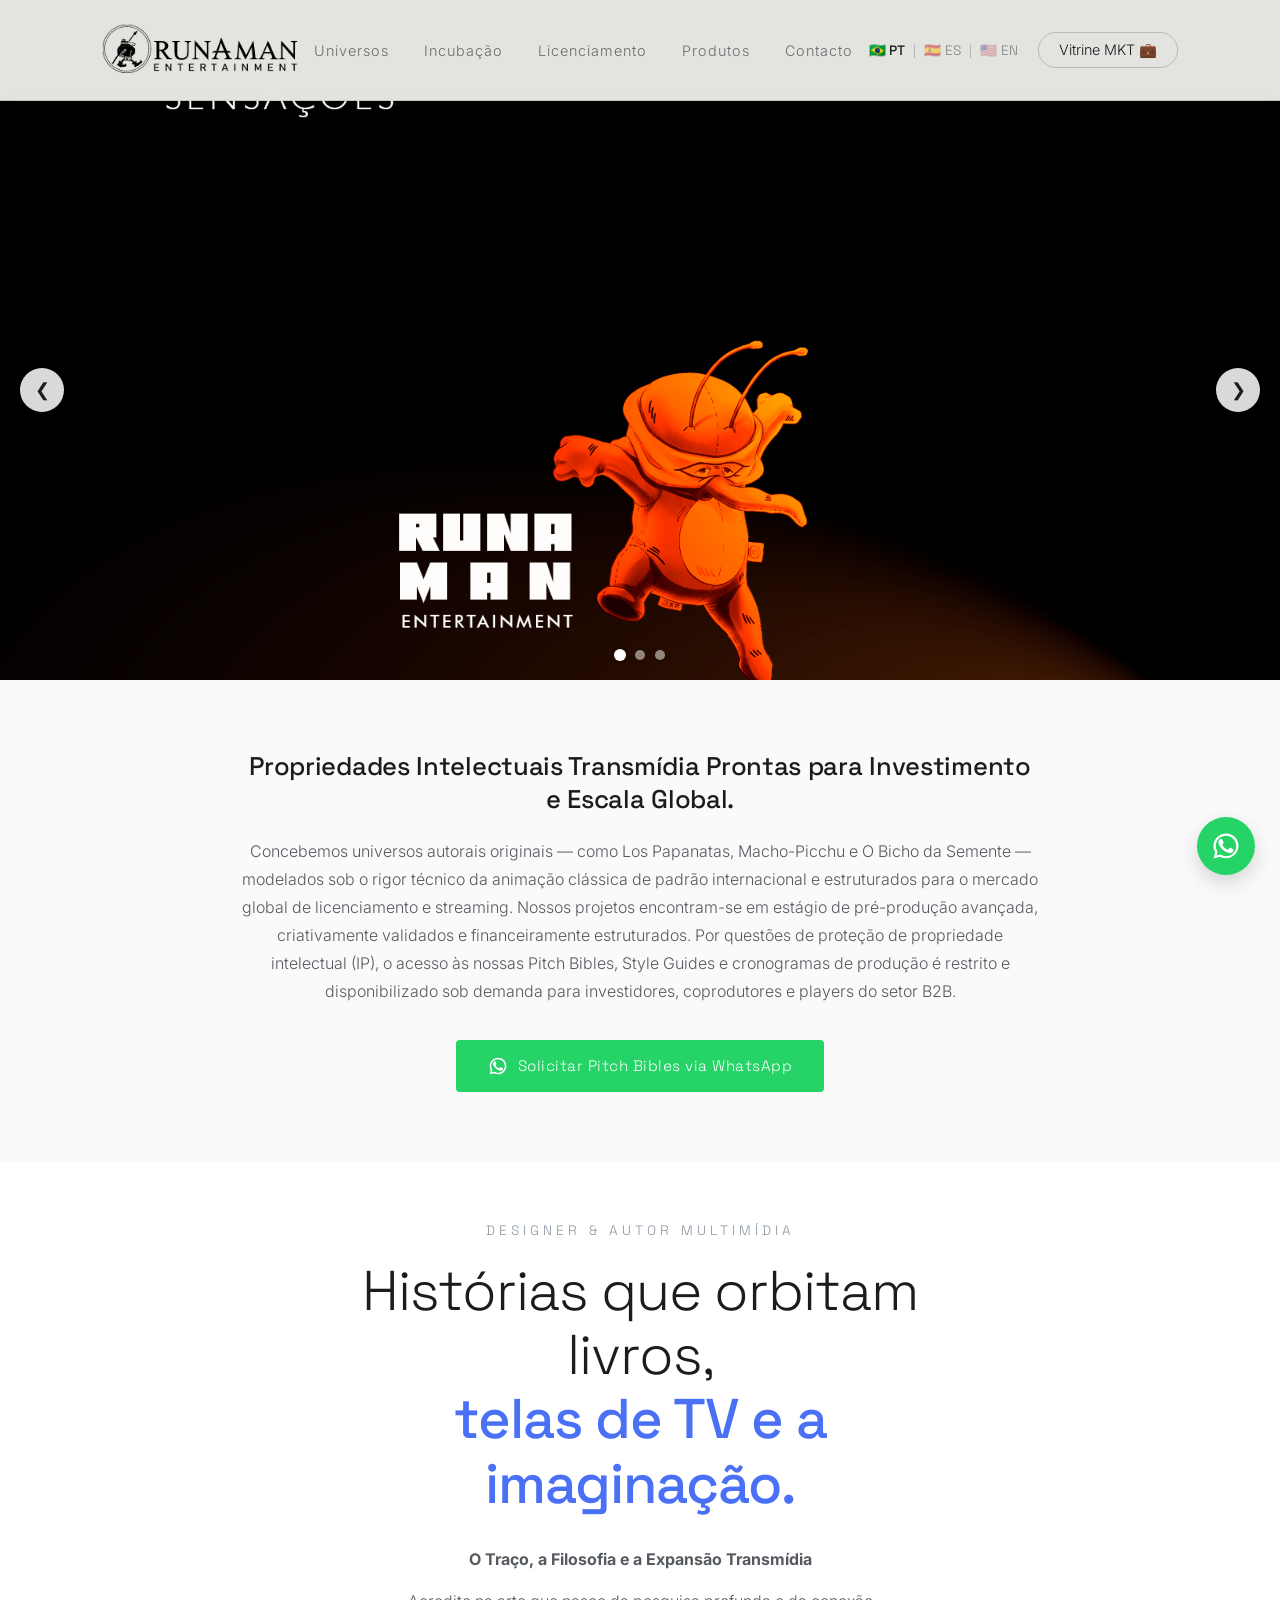
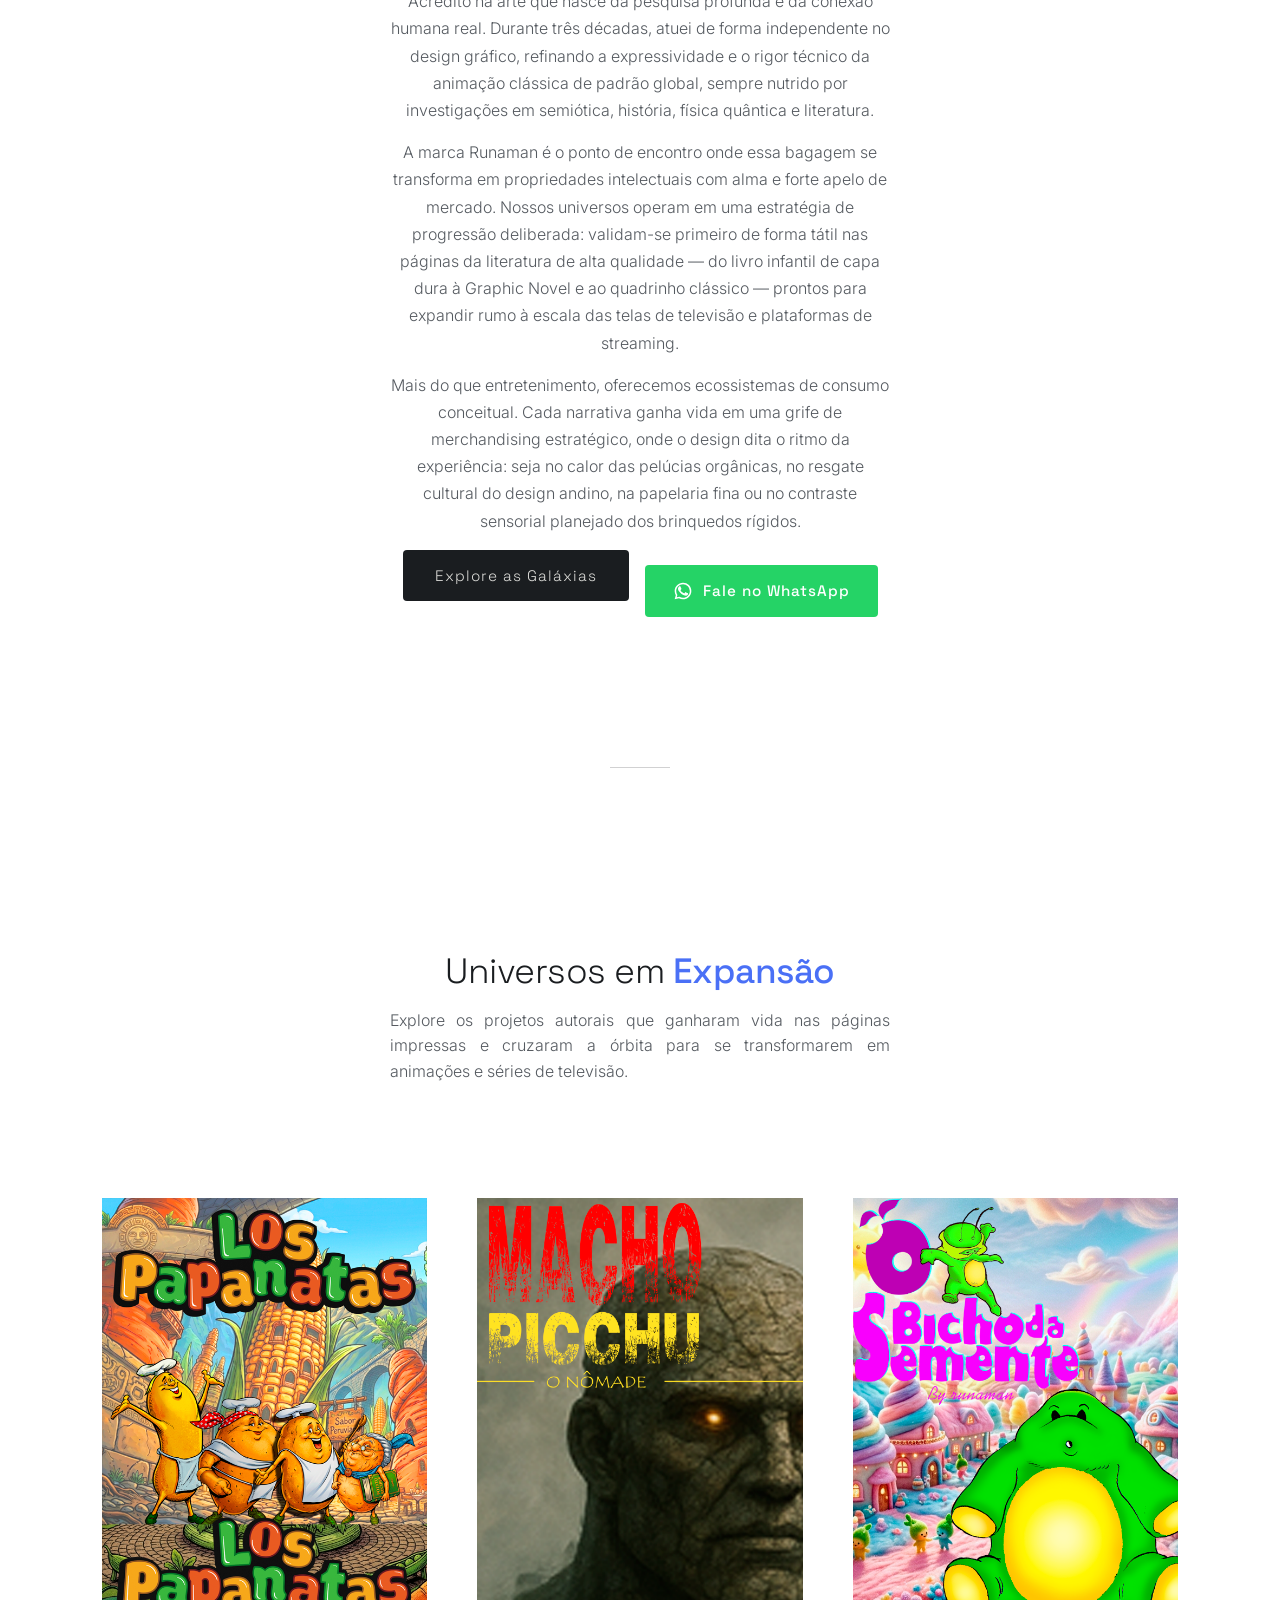
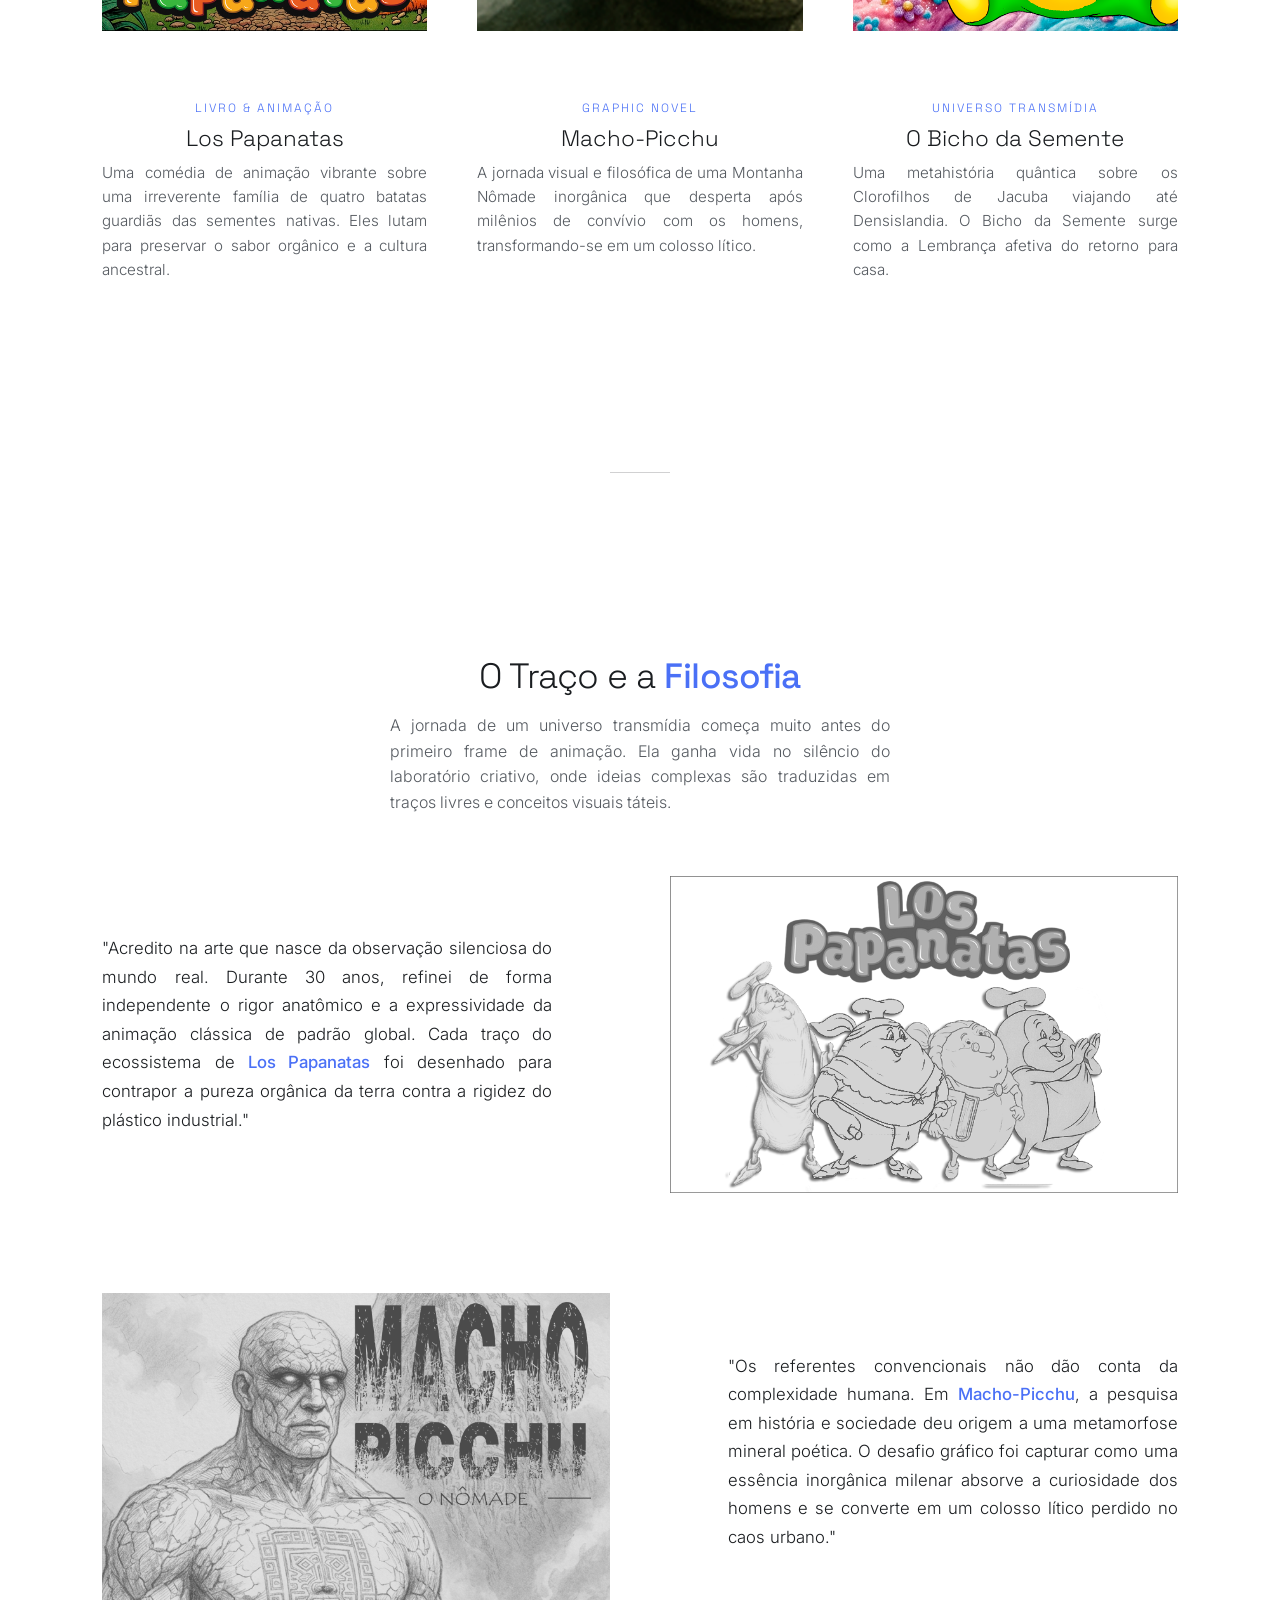
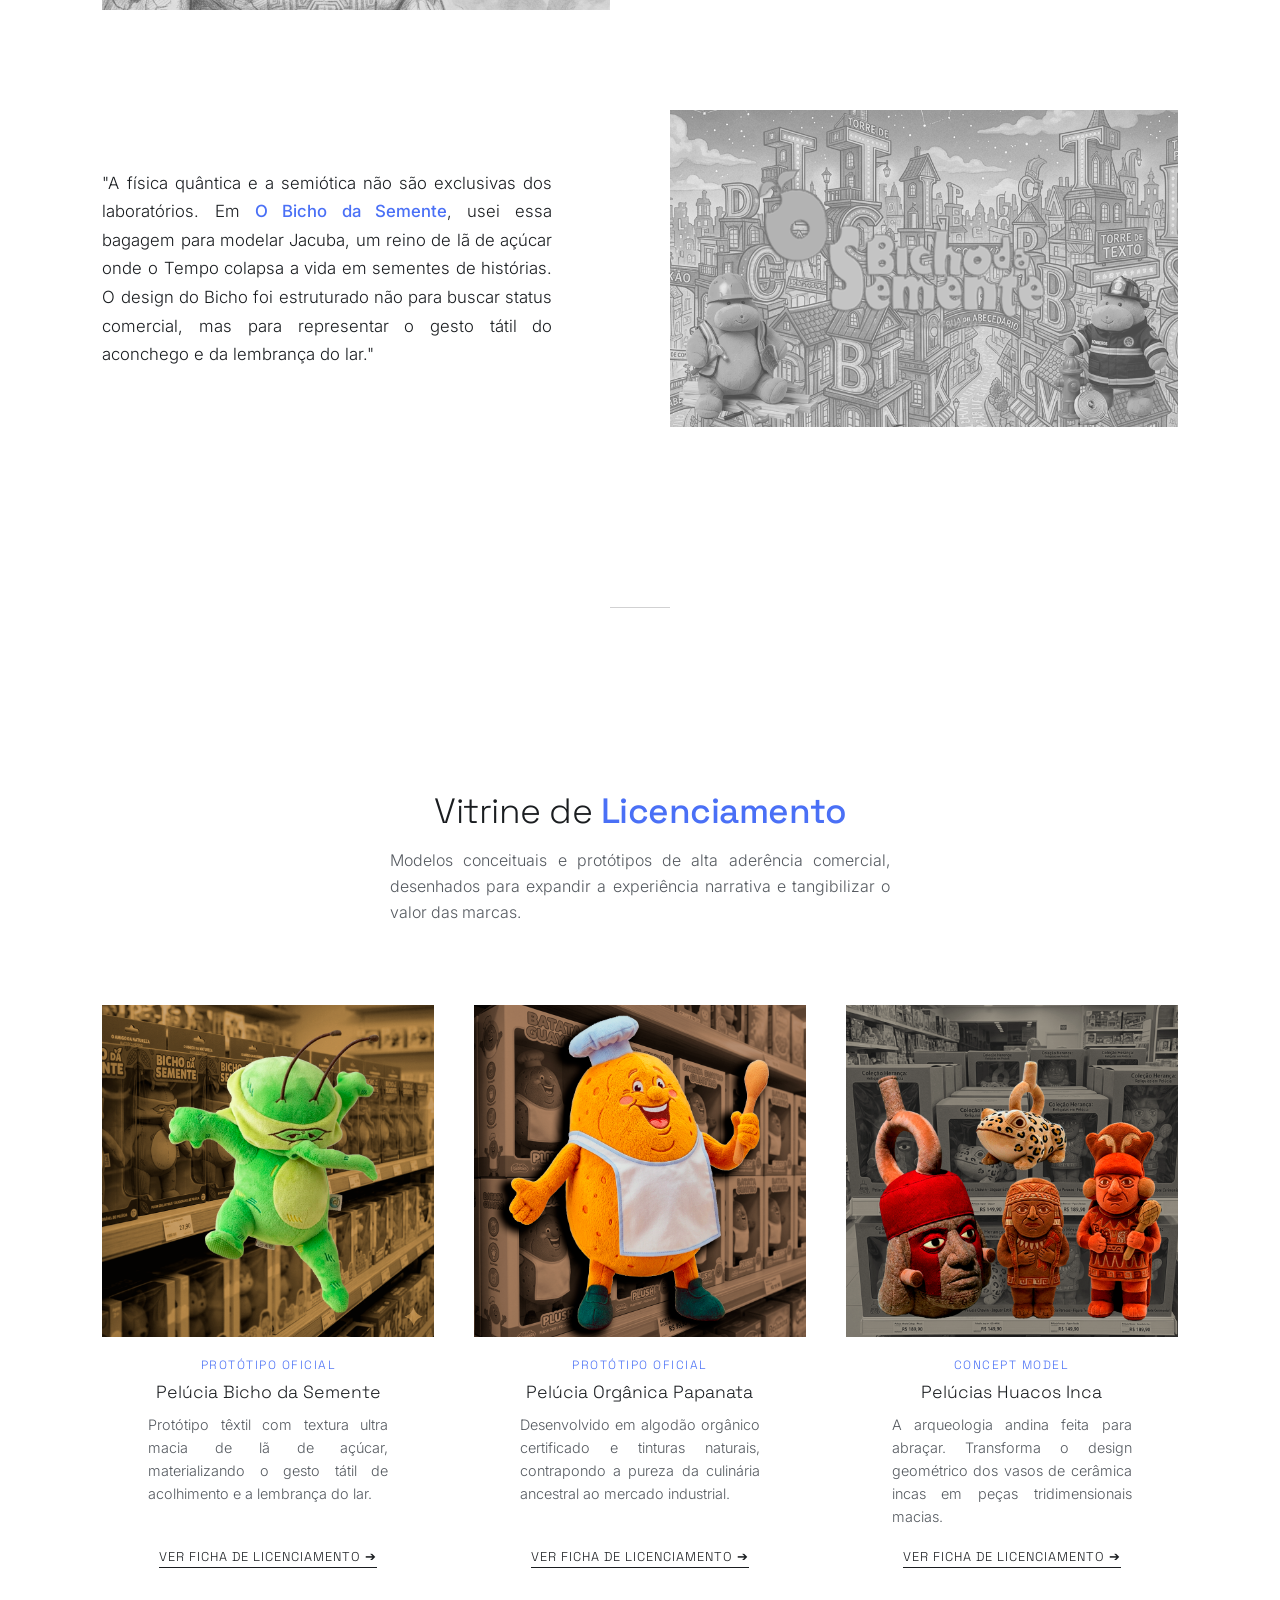
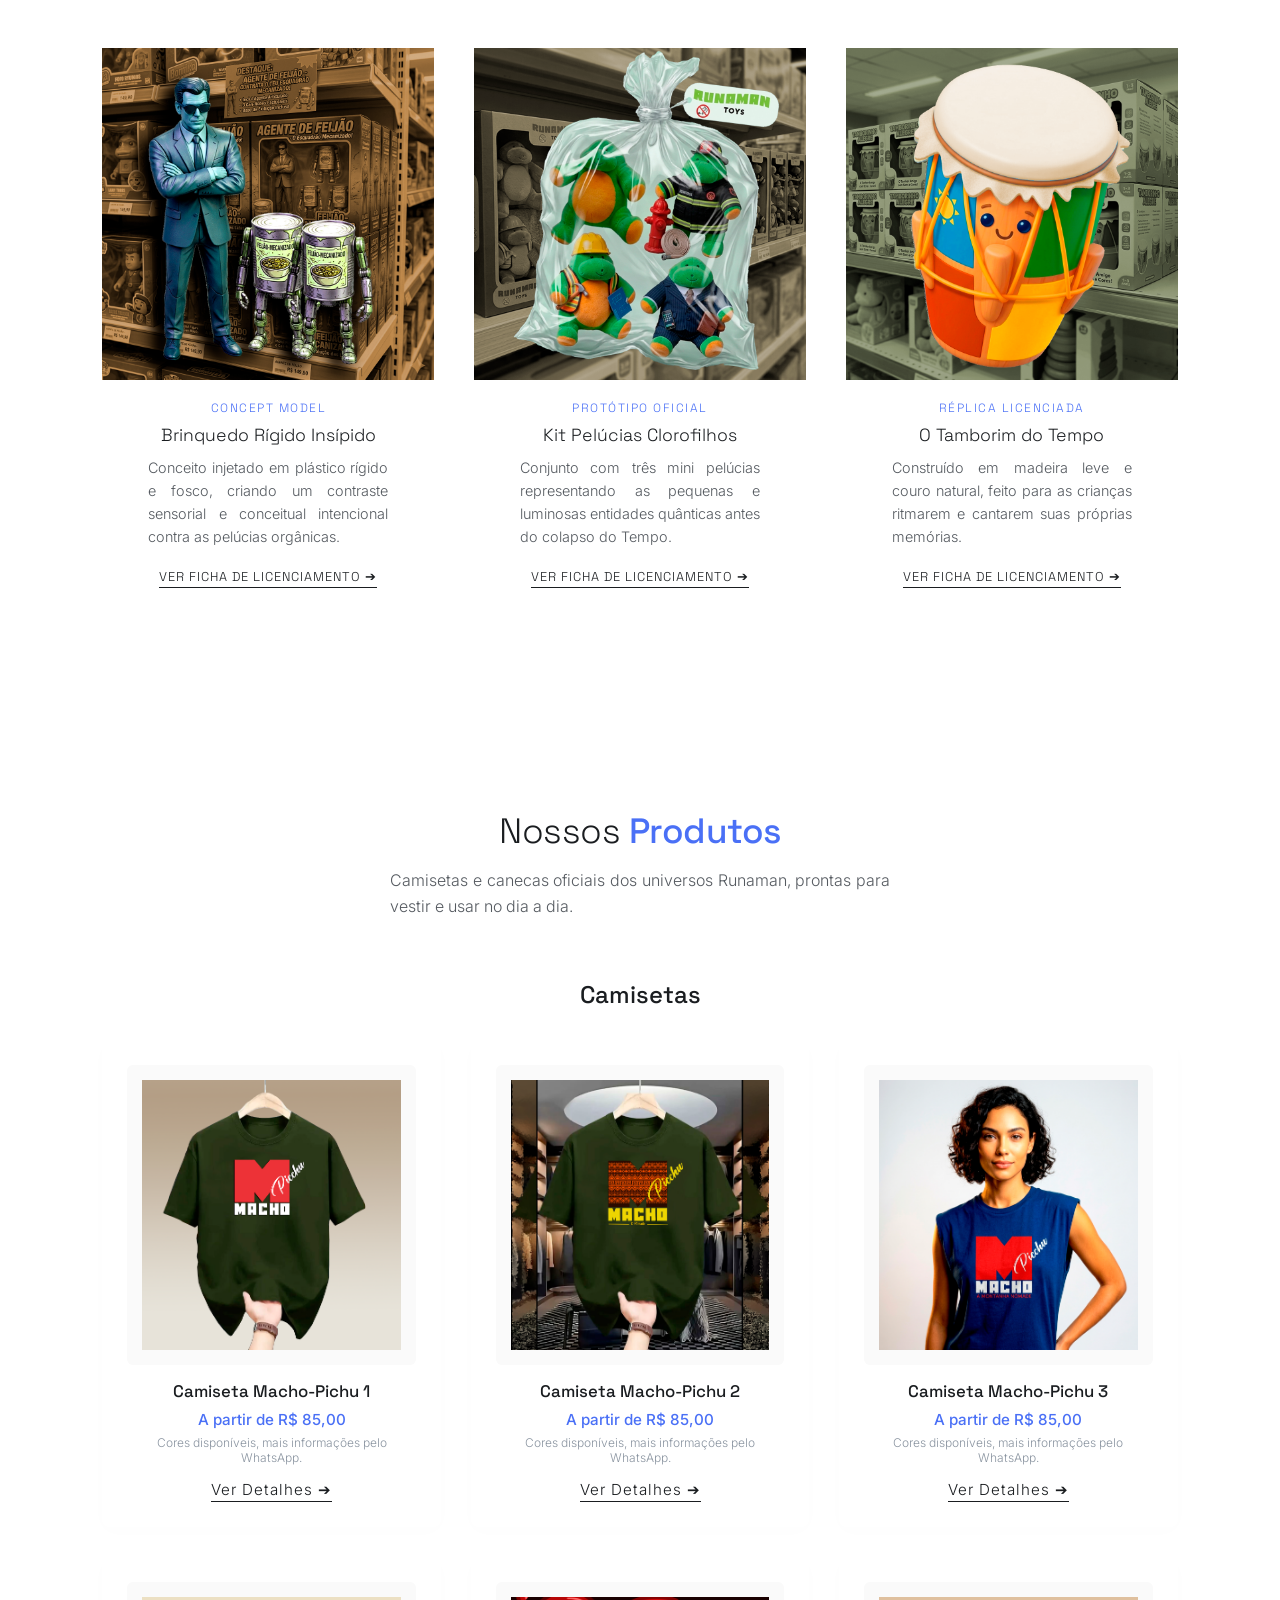
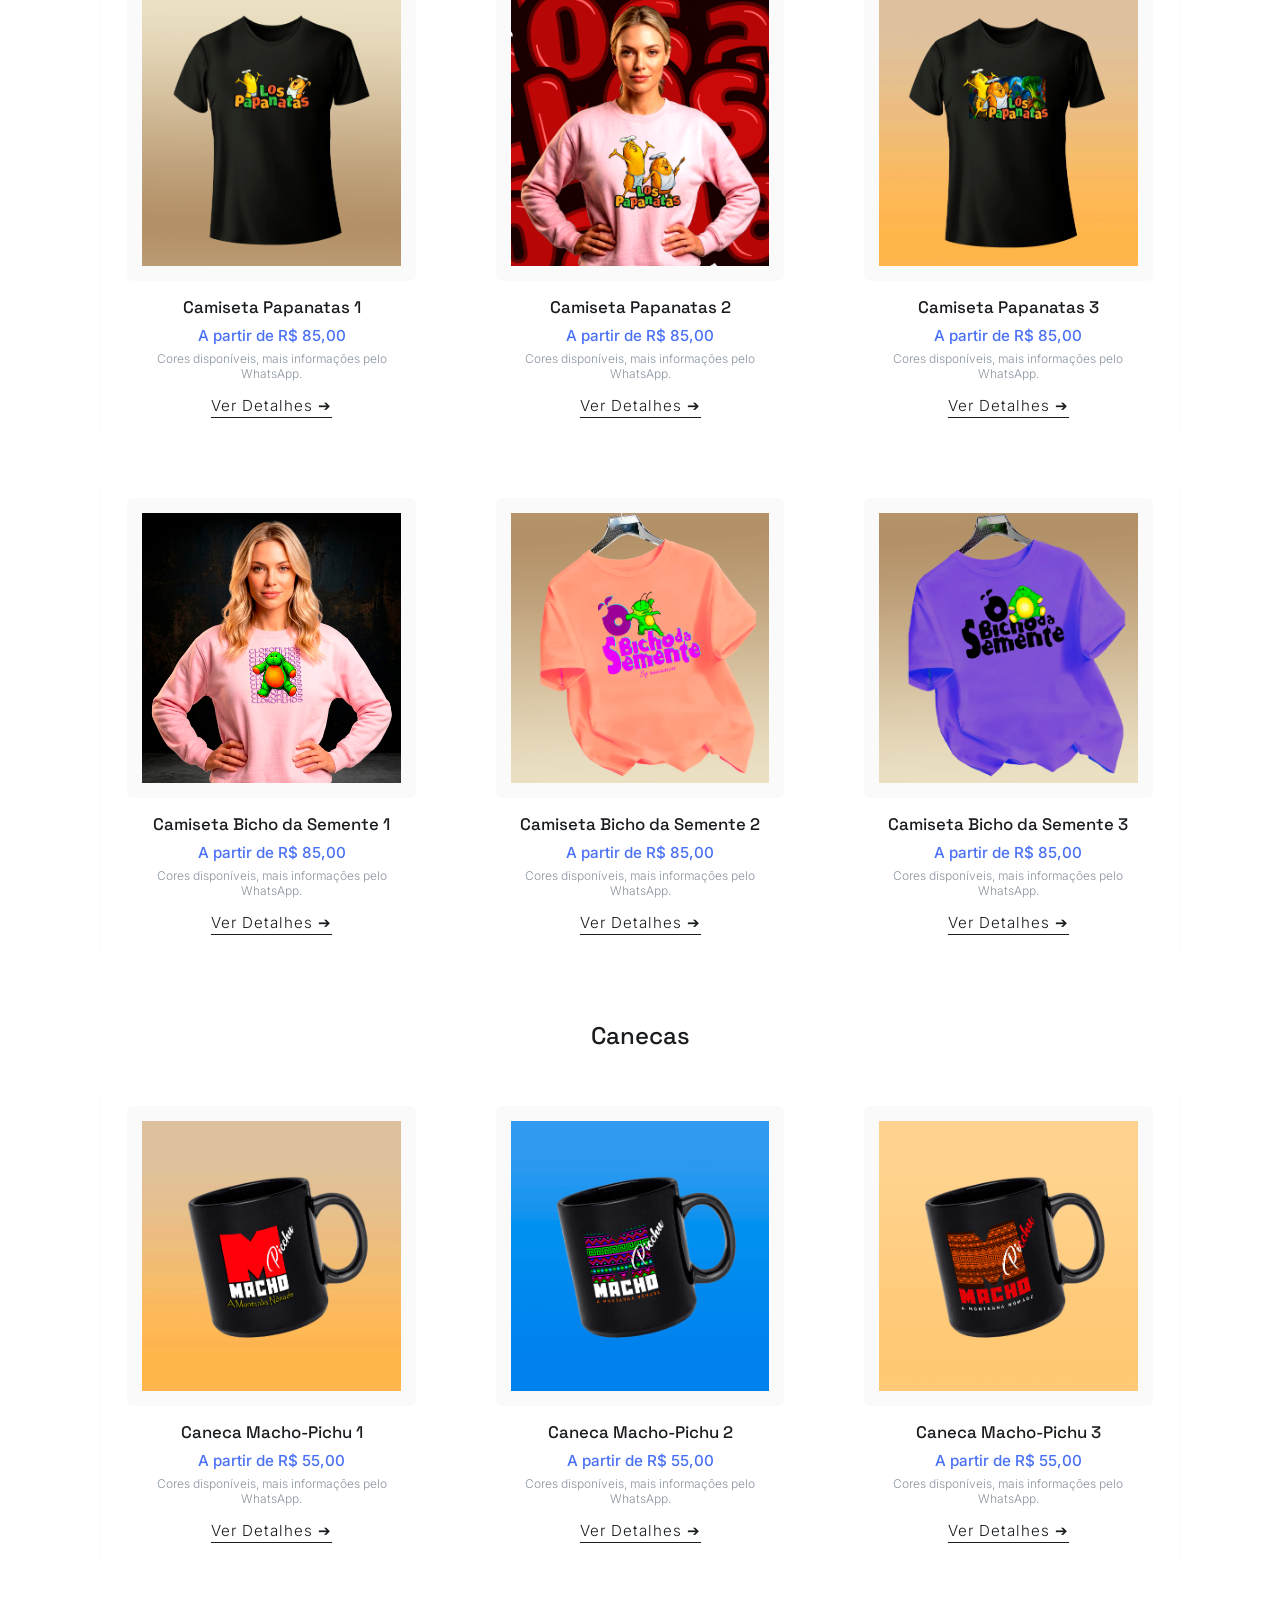
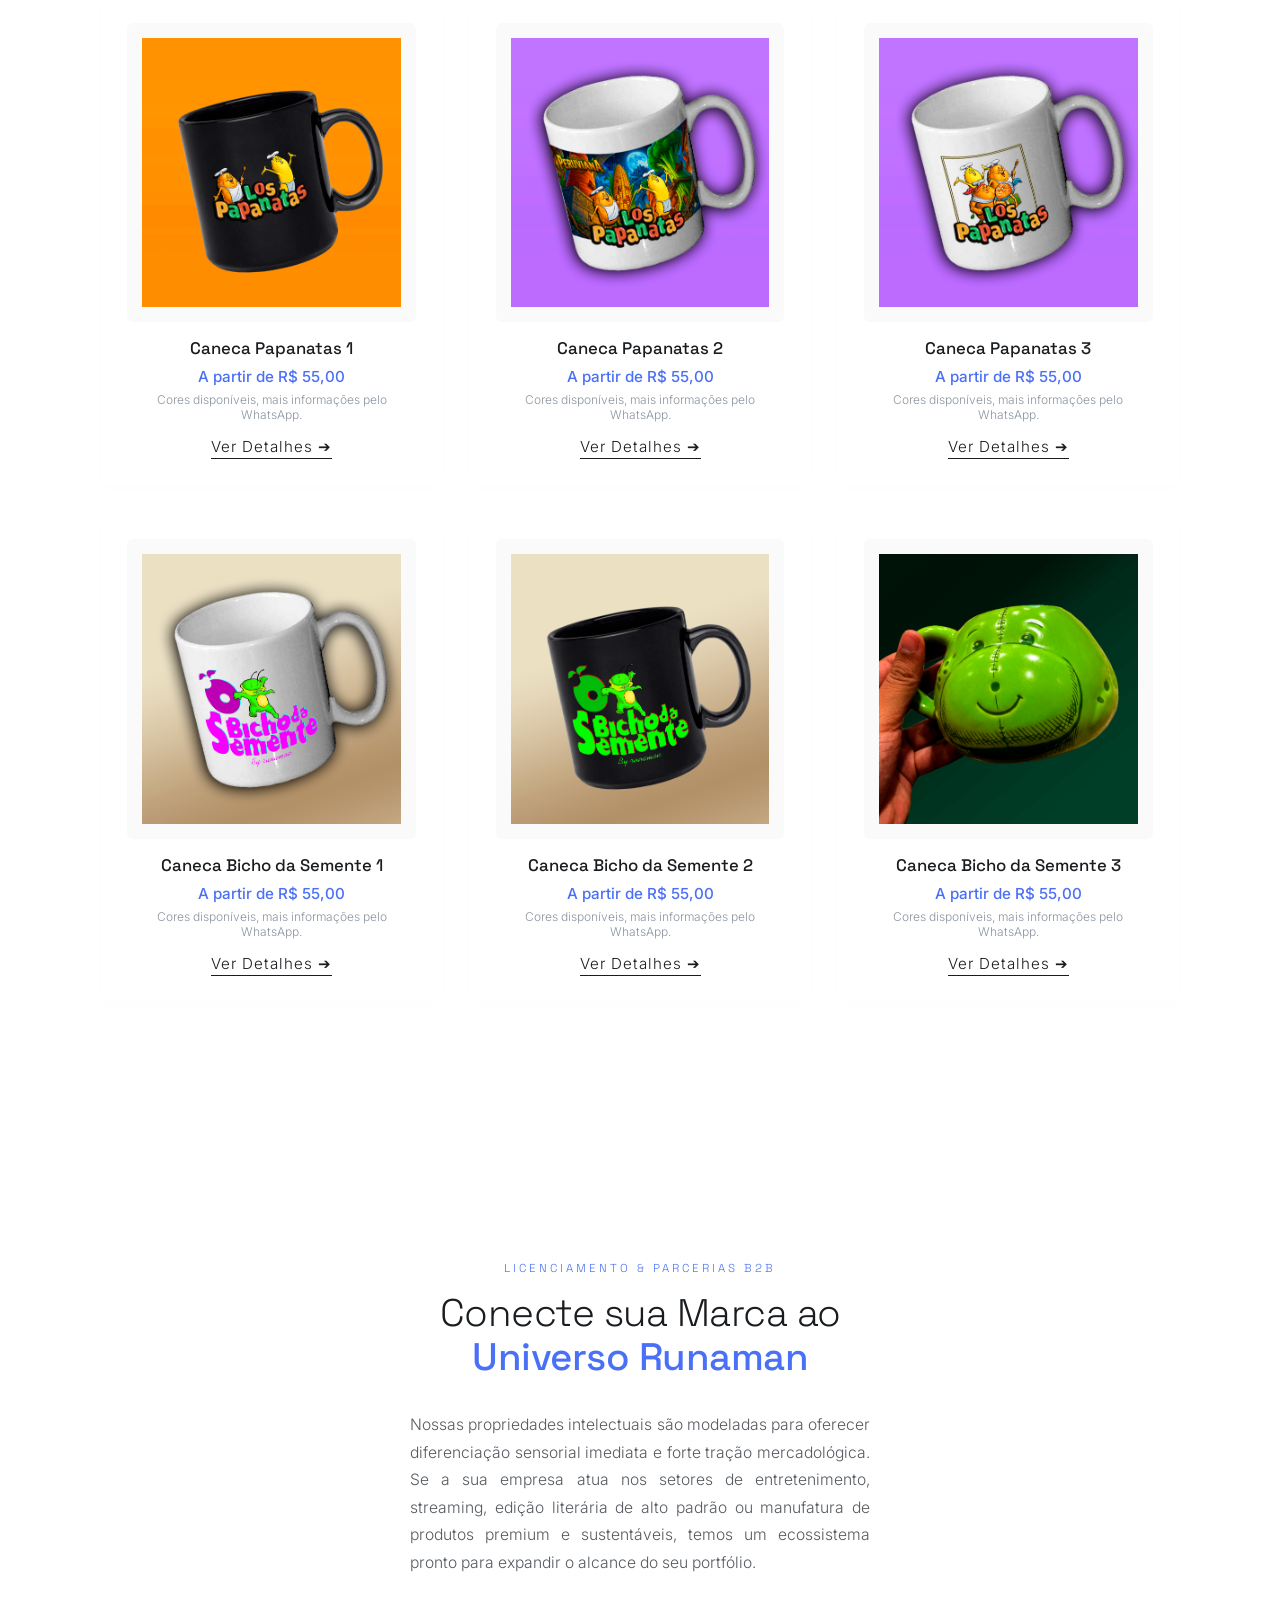
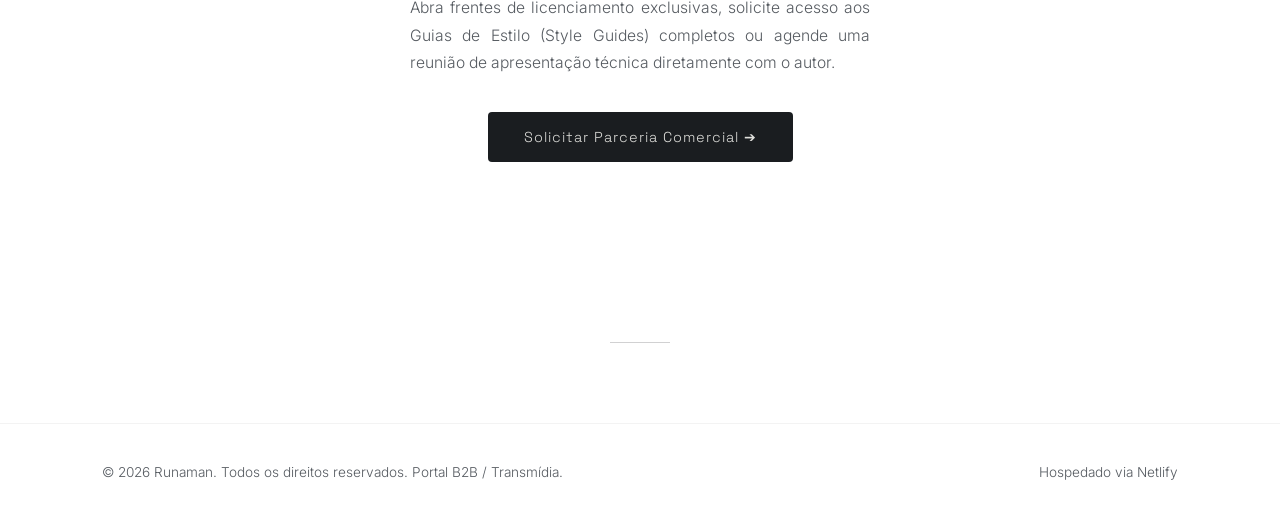
<file: index.html>
<!DOCTYPE html>
<html lang="pt-BR">
<head>
    <!-- Google tag (gtag.js) -->
    <script async src="https://www.googletagmanager.com/gtag/js?id=G-C5TC4RPHJN"></script>
    <script>
        window.dataLayer = window.dataLayer || [];
        function gtag(){dataLayer.push(arguments);}
        gtag('js', new Date());
        gtag('config', 'G-C5TC4RPHJN');
    </script>

    <meta charset="UTF-8">
    <meta name="viewport" content="width=device-width, initial-scale=1.0">
    <title>Runaman | Universo Galáctico</title>

    <!-- ✅ URLs corrigidas -->
    <link rel="preconnect" href="https://fonts.googleapis.com">
    <link rel="preconnect" href="https://fonts.gstatic.com" crossorigin>
    <link href="https://fonts.googleapis.com/css2?family=Inter:wght@300;400;500&family=Space+Grotesk:wght@300;500&display=swap" rel="stylesheet">

    <style>

        /* ==========================================================================
           RESET & BASE
           ========================================================================== */
        * {
            margin: 0;
            padding: 0;
            box-sizing: border-box;
        }

        body {
            font-family: 'Inter', sans-serif;
            background-color: #FFFFFF;
            color: #1A1D20;
            overflow-x: hidden;
            font-weight: 300;
        }

        a {
            text-decoration: none;
            color: inherit;
        }

        /* ==========================================================================
           DIVISOR
           ========================================================================== */
        .divider {
            width: 60px;
            height: 1px;
            background-color: #1A1D20;
            margin: 80px auto;
            opacity: 0.2;
        }

        /* ==========================================================================
           CABEÇALHOS DE SECÇÃO
           ========================================================================== */
        .section-header {
            text-align: center;
            margin: 0 auto 60px auto;
            max-width: 650px;
        }

        .section-title {
            font-family: 'Space Grotesk', sans-serif;
            font-size: 2.2rem;
            font-weight: 300;
            letter-spacing: -0.5px;
            margin-bottom: 15px;
        }

        .section-title span {
            font-weight: 500;
            color: #4A70F6;
        }

        .section-subtitle {
            font-size: 1rem;
            color: #555A60;
            line-height: 1.6;
            max-width: 500px;
            margin-left: auto;
            margin-right: auto;
            text-align: justify;
            font-weight: 300;
        }

        /* ==========================================================================
           NAVBAR
           ========================================================================== */
        .navbar {
            position: fixed;
            top: 0;
            left: 0;
            width: 100%;
            display: flex;
            justify-content: space-between;
            align-items: center;
            padding: 20px 8%;
            background: rgba(223, 223, 219, 0.85);
            backdrop-filter: blur(12px);
            -webkit-backdrop-filter: blur(12px);
            border-bottom: 1px solid rgba(26, 29, 32, 0.05);
            z-index: 1000;
        }

        .logo-container {
            display: flex;
            align-items: center;
            max-width: 250px;
            flex-shrink: 0;
        }

        .logo-img {
            height: 60px;
            width: auto;
            object-fit: contain;
        }

        .nav-links {
            display: flex;
            list-style: none;
            gap: 35px;
            flex-grow: 1;
            justify-content: center;
        }

        .nav-links a {
            font-size: 0.9rem;
            letter-spacing: 1px;
            opacity: 0.6;
            transition: opacity 0.3s;
            font-weight: 300;
        }

        .nav-links a:hover {
            opacity: 1;
        }

        .nav-shop {
            font-size: 0.9rem;
            border: 1px solid rgba(26, 29, 32, 0.2);
            padding: 8px 20px;
            border-radius: 50px;
            transition: all 0.3s;
            flex-shrink: 0;
            font-weight: 300;
        }

        .nav-shop:hover {
            background-color: #1A1D20;
            color: #DFDFDB;
        }

        .lang-switcher {
            display: flex;
            align-items: center;
            gap: 8px;
            margin-right: 20px;
            font-family: 'Space Grotesk', sans-serif;
            flex-shrink: 0;
        }

        .lang-link {
            font-size: 0.85rem;
            font-weight: 300;
            opacity: 0.5;
            text-decoration: none;
            color: #1A1D20;
            transition: opacity 0.3s;
        }

        .lang-link:hover {
            opacity: 1;
        }

        .lang-link.is-active {
            opacity: 1;
            font-weight: 500;
        }

        .lang-sep {
            font-size: 0.8rem;
            opacity: 0.3;
        }

        /* ==========================================================================
           HERO
           ========================================================================== */
        .hero {
            min-height: auto;
            display: flex;
            align-items: center;
            padding: 0 8%;
            position: relative;
            padding-top: 60px;
            padding-bottom: 70px;
        }

        .hero-container {
            width: 100%;
            z-index: 2;
        }

        .hero-content {
            max-width: 650px;
            margin: 0 auto;
            text-align: center;
        }

        .hero-tag {
            font-family: 'Space Grotesk', sans-serif;
            font-size: 0.85rem;
            text-transform: uppercase;
            letter-spacing: 4px;
            color: #8A94A0;
            margin-bottom: 20px;
            display: block;
            font-weight: 300;
        }

        .hero-title {
            font-family: 'Space Grotesk', sans-serif;
            font-size: 3.5rem;
            font-weight: 300;
            line-height: 1.15;
            letter-spacing: -1px;
            margin-bottom: 30px;
        }

        .hero-title span {
            font-weight: 500;
            display: block;
            color: #4A70F6;
        }

        .hero-description {
            font-size: 1rem;
            line-height: 1.7;
            color: #555A60;
            max-width: 500px;
            margin: 0 auto;
            text-align: center;
            font-weight: 300;
        }

        .hero-description p {
            margin-bottom: 15px;
        }

        .hero-description p:last-child {
            margin-bottom: 0;
        }

        .cta-button {
            font-family: 'Space Grotesk', sans-serif;
            font-size: 0.95rem;
            letter-spacing: 1px;
            background-color: #1A1D20;
            color: #DFDFDB;
            padding: 16px 32px;
            border-radius: 4px;
            display: inline-block;
            transition: all 0.3s;
            margin-top: 30px;
            font-weight: 300;
        }

        .cta-button:hover {
            transform: translateY(-2px);
            box-shadow: 0 10px 25px rgba(74, 112, 246, 0.15);
            background-color: #4A70F6;
        }

        .hero-cta-group {
            display: flex;
            align-items: center;
            justify-content: center;
            gap: 16px;
            flex-wrap: wrap;
        }

        .hero-cta-group .cta-button {
            margin-top: 0;
        }

        .hero-whatsapp-btn {
            font-family: 'Space Grotesk', sans-serif;
            font-size: 0.95rem;
            font-weight: 500;
            letter-spacing: 1px;
            background-color: #25D366;
            color: #FFFFFF;
            padding: 16px 28px;
            border-radius: 4px;
            display: inline-flex;
            align-items: center;
            gap: 10px;
            transition: all 0.3s;
            margin-top: 30px;
        }

        .hero-whatsapp-btn svg {
            width: 20px;
            height: 20px;
            fill: #FFFFFF;
            flex-shrink: 0;
        }

        .hero-whatsapp-btn:hover {
            transform: translateY(-2px);
            box-shadow: 0 10px 25px rgba(37, 211, 102, 0.35);
            background-color: #1DAF54;
        }

        /* ==========================================================================
           CARROSSEL DE BANNERS (largura total)
           ========================================================================== */
        .hero-carousel {
            position: relative;
            width: 100%;
            overflow: hidden;
            aspect-ratio: 4 / 3;
            max-height: 580px;
            background: #F1F3F7;
            margin-top: 100px;
        }

        .carousel-track {
            display: flex;
            width: 100%;
            height: 100%;
            transition: transform 0.6s ease;
        }

        .carousel-slide {
            width: 100%;
            height: 100%;
            flex-shrink: 0;
        }

        .carousel-slide picture {
            display: block;
            width: 100%;
            height: 100%;
        }

        .carousel-img {
            width: 100%;
            height: 100%;
            object-fit: cover;
            display: block;
        }

        .carousel-arrow {
            position: absolute;
            top: 50%;
            transform: translateY(-50%);
            background: rgba(255,255,255,0.85);
            border: none;
            width: 44px;
            height: 44px;
            border-radius: 50%;
            cursor: pointer;
            font-size: 1.1rem;
            color: #1A1D20;
            z-index: 5;
            transition: background 0.2s, transform 0.2s;
        }

        .carousel-arrow:hover {
            background: #FFFFFF;
            transform: translateY(-50%) scale(1.08);
        }

        .carousel-prev {
            left: 20px;
        }

        .carousel-next {
            right: 20px;
        }

        .carousel-dots {
            position: absolute;
            bottom: 20px;
            left: 50%;
            transform: translateX(-50%);
            display: flex;
            gap: 10px;
            z-index: 5;
        }

        .carousel-dot {
            width: 10px;
            height: 10px;
            border-radius: 50%;
            background: rgba(255,255,255,0.5);
            border: none;
            padding: 0;
            cursor: pointer;
            transition: background 0.2s, transform 0.2s;
        }

        .carousel-dot.is-active {
            background: #FFFFFF;
            transform: scale(1.2);
        }

        /* ==========================================================================
           CONVOCATÓRIA PARA INVESTIDORES
           ========================================================================== */
        .investor-cta {
            padding: 70px 8%;
            background-color: #FAFAFA;
            text-align: center;
        }

        .investor-cta-inner {
            max-width: 800px;
            margin: 0 auto;
        }

        .investor-cta-title {
            font-family: 'Space Grotesk', sans-serif;
            font-size: 1.6rem;
            font-weight: 500;
            letter-spacing: -0.3px;
            line-height: 1.3;
            margin-bottom: 20px;
            color: #1A1D20;
        }

        .investor-cta-text {
            font-size: 1rem;
            line-height: 1.75;
            color: #555A60;
            margin-bottom: 35px;
            font-weight: 300;
        }

        .investor-cta-btn {
            display: inline-flex;
            align-items: center;
            gap: 10px;
            background-color: #25D366;
            color: #FFFFFF;
            padding: 16px 32px;
            border-radius: 4px;
            font-family: 'Space Grotesk', sans-serif;
            font-size: 0.95rem;
            letter-spacing: 0.5px;
            transition: all 0.3s;
        }

        .investor-cta-btn svg {
            width: 20px;
            height: 20px;
            fill: #FFFFFF;
            flex-shrink: 0;
        }

        .investor-cta-btn:hover {
            transform: translateY(-2px);
            box-shadow: 0 10px 25px rgba(37, 211, 102, 0.3);
            background-color: #1DAF54;
        }

        /* ==========================================================================
           UNIVERSOS EM EXPANSÃO
           ========================================================================== */
        .projects-section {
            padding: 100px 8%;
            background-color: transparent;
        }

        .projects-grid {
            display: grid;
            grid-template-columns: repeat(3, 1fr);
            gap: 50px;
        }

        .project-card {
            display: flex;
            flex-direction: column;
            align-items: center;
            background: transparent;
            padding: 10px 0;
            width: 100%;
        }

        .project-media {
            width: 100%;
            height: 520px;
            background: transparent;
            overflow: hidden;
            position: relative;
            margin-bottom: 25px;
            flex-shrink: 0;
            display: flex;
            justify-content: center;
            align-items: center;
        }

        .project-media img {
            max-width: 100%;
            max-height: 100%;
            width: auto;
            height: auto;
            object-fit: contain;
            display: block;
        }

        .project-info {
            display: flex;
            flex-direction: column;
            align-items: center;
            text-align: center;
            gap: 8px;
            width: 100%;
        }

        .project-meta {
            font-family: 'Space Grotesk', sans-serif;
            font-size: 0.75rem;
            text-transform: uppercase;
            color: #4A70F6;
            letter-spacing: 2px;
            font-weight: 300;
        }

        .project-name {
            font-family: 'Space Grotesk', sans-serif;
            font-size: 1.4rem;
            font-weight: 300;
        }

        .project-desc {
            font-size: 0.95rem;
            color: #555A60;
            line-height: 1.6;
            max-width: 450px;
            text-align: justify;
            font-weight: 300;
        }

        /* ==========================================================================
           O TRAÇO E A FILOSOFIA — INCUBAÇÃO
           ========================================================================== */
        .incubation-section {
            padding: 100px 8%;
            background-color: transparent;
        }

        .incubation-content {
            display: flex;
            flex-direction: column;
            gap: 100px;
            max-width: 1100px;
            margin: 0 auto;
        }

        .incubation-block {
            display: grid;
            grid-template-columns: 1fr 1fr;
            align-items: center;
            gap: 60px;
        }

        /* Bloco par: inverte colunas (imagem esquerda, texto direita) */
        .incubation-block:nth-child(2n) {
            direction: rtl;
        }

        .incubation-block:nth-child(2n) .incubation-text {
            direction: ltr;
        }

        .incubation-text {
            font-size: 1.05rem;
            line-height: 1.7;
            color: #1A1D20;
            max-width: 450px;
            text-align: justify;
            font-weight: 300;
        }

        .incubation-text strong {
            font-weight: 500;
            color: #4A70F6;
        }

        .raf-container {
            width: 100%;
            aspect-ratio: 16 / 10;
            background: transparent;
            display: flex;
            justify-content: center;
            align-items: center;
            overflow: hidden;
        }

        .raf-img {
            max-width: 100%;
            max-height: 100%;
            object-fit: contain;
            filter: grayscale(100%);
            opacity: 0.7;
            transition: all 0.4s ease;
        }

        .incubation-block:hover .raf-img {
            filter: grayscale(0%);
            opacity: 1;
            transform: scale(1.02);
        }

        /* ==========================================================================
           VITRINE DE LICENCIAMENTO
           ========================================================================== */
        .shop-section {
            padding: 100px 8%;
            background-color: transparent;
        }

        .shop-grid {
            display: grid;
            grid-template-columns: repeat(3, 1fr);
            gap: 40px;
        }

        .product-card {
            background: transparent;
            padding: 20px 0;
            display: flex;
            flex-direction: column;
            align-items: center;
            text-align: center;
        }

        .product-media {
            width: 100%;
            aspect-ratio: 1 / 1;
            margin-bottom: 20px;
            display: flex;
            justify-content: center;
            align-items: center;
            background: transparent;
        }

        .product-img {
            max-width: 100%;
            max-height: 100%;
            object-fit: contain;
            transition: transform 0.3s ease;
        }

        .product-card:hover .product-img {
            transform: scale(1.03);
        }

        .product-badge {
            font-family: 'Space Grotesk', sans-serif;
            font-size: 0.75rem;
            text-transform: uppercase;
            color: #4A70F6;
            letter-spacing: 1.5px;
            margin-bottom: 8px;
            font-weight: 300;
        }

        .product-title {
            font-family: 'Space Grotesk', sans-serif;
            font-size: 1.1rem;
            font-weight: 300;
            margin-bottom: 10px;
        }

        .product-desc {
            font-size: 0.9rem;
            color: #555A60;
            line-height: 1.6;
            margin-bottom: 20px;
            max-width: 240px;
            text-align: justify;
            font-weight: 300;
        }

        .product-btn {
            font-family: 'Space Grotesk', sans-serif;
            font-size: 0.8rem;
            text-transform: uppercase;
            letter-spacing: 1px;
            font-weight: 300;
            color: #1A1D20;
            border-bottom: 1px solid #1A1D20;
            padding-bottom: 2px;
            margin-top: auto;
            transition: opacity 0.2s;
        }

        .product-btn:hover {
            opacity: 0.7;
        }

        /* ==========================================================================
           SEÇÃO PRODUTOS (Camisetas e Canecas — venda real)
           ========================================================================== */
        .store-section {
            padding: 100px 8%;
            background-color: transparent;
        }

        .store-category {
            margin-bottom: 60px;
        }

        .store-category-title {
            font-family: 'Space Grotesk', sans-serif;
            font-size: 1.5rem;
            font-weight: 500;
            margin-bottom: 30px;
            text-align: center;
        }

        .store-grid {
            display: grid;
            grid-template-columns: repeat(3, 1fr);
            gap: 30px;
        }

        .store-card {
            background: #ffffffb7;
            border-radius: 8px;
            padding: 25px;
            display: flex;
            flex-direction: column;
            align-items: center;
            text-align: center;
            box-shadow: 0 4px 20px rgba(0,0,0,0.01);
            transition: transform 0.3s ease;
        }

        .store-card:hover {
            transform: translateY(-5px);
            box-shadow: 0 20px 40px rgba(74, 112, 246, 0.05);
        }

        .store-media {
            width: 100%;
            aspect-ratio: 1 / 1;
            margin-bottom: 15px;
            display: flex;
            justify-content: center;
            align-items: center;
            background: #FAFAFA;
            border-radius: 6px;
            padding: 15px;
        }

        .store-img {
            max-width: 100%;
            max-height: 100%;
            object-fit: contain;
        }

        .store-title {
            font-family: 'Space Grotesk', sans-serif;
            font-size: 1.05rem;
            font-weight: 500;
            margin-bottom: 8px;
            color: #1A1D20;
        }

        .store-price {
            font-size: 0.95rem;
            color: #4A70F6;
            font-weight: 500;
            margin-bottom: 6px;
        }

        .store-note {
            font-size: 0.75rem;
            color: #8A94A0;
            margin-bottom: 15px;
        }

        .store-btn {
            font-size: 0.95rem;
            letter-spacing: 1px;
            color: #1A1D20;
            border-bottom: 1px solid #1A1D20;
            padding-bottom: 2px;
            margin-top: auto;
            transition: opacity 0.2s;
        }

        .store-btn:hover {
            opacity: 0.7;
        }

        /* ==========================================================================
           BOTÃO FLUTUANTE WHATSAPP
           ========================================================================== */
        .whatsapp-float {
            position: fixed;
            bottom: 25px;
            right: 25px;
            width: 58px;
            height: 58px;
            background-color: #25D366;
            border-radius: 50%;
            display: flex;
            align-items: center;
            justify-content: center;
            box-shadow: 0 8px 20px rgba(0,0,0,0.15);
            z-index: 999;
            transition: transform 0.3s ease;
        }

        .whatsapp-float:hover {
            transform: scale(1.08);
        }

        .whatsapp-float svg {
            width: 30px;
            height: 30px;
            fill: #FFFFFF;
        }

        /* ==========================================================================
           MODAL DE PRODUTOS DA LOJA (Camisetas/Canecas)
           ========================================================================== */
        .store-modal-cta {
            display: inline-flex;
            align-items: center;
            gap: 8px;
            background-color: #25D366;
            color: #FAFAFA;
            padding: 14px 28px;
            border-radius: 4px;
            font-size: 0.95rem;
            letter-spacing: 0.5px;
            transition: opacity 0.2s;
        }

        .store-modal-cta:hover {
            opacity: 0.85;
        }

        /* ==========================================================================
           FOOTER
           ========================================================================== */
        .footer {
            padding: 40px 8%;
            border-top: 1px solid rgba(26, 29, 32, 0.05);
            display: flex;
            justify-content: space-between;
            align-items: center;
            background-color: transparent;
        }

        .footer-text {
            font-size: 0.85rem;
            color: #555A60;
            font-weight: 300;
        }

        /* ==========================================================================
           RESPONSIVIDADE
           ========================================================================== */
        @media (max-width: 968px) {
            .nav-links {
                display: none;
            }

            .hero {
                padding-top: 40px;
            }

            .hero-carousel {
                margin-top: 130px;
            }

            .projects-grid,
            .shop-grid,
            .store-grid {
                grid-template-columns: 1fr;
                gap: 50px;
            }

            .project-media {
                height: 450px;
            }

            .incubation-block {
                grid-template-columns: 1fr;
                gap: 30px;
                text-align: center;
            }

            .incubation-block:nth-child(2n) {
                direction: ltr;
            }

            .incubation-text {
                margin: 0 auto;
                text-align: justify;
            }

            .footer {
                flex-direction: column;
                gap: 15px;
                text-align: center;
            }
        }

        @media (max-width: 768px) {
            .divider {
                margin: 50px auto;
            }

            .shop-grid,
            .store-grid {
                grid-template-columns: 1fr;
                gap: 40px;
            }

            .whatsapp-float {
                bottom: 15px;
                right: 15px;
                width: 50px;
                height: 50px;
            }

            .whatsapp-float svg {
                width: 26px;
                height: 26px;
            }

            .carousel-arrow {
                width: 36px;
                height: 36px;
                font-size: 0.9rem;
            }

            .carousel-prev {
                left: 10px;
            }

            .carousel-next {
                right: 10px;
            }
        }

        /* ==========================================================================
           CONTACTO COMERCIAL B2B
           ========================================================================== */
        .contact-section {
            padding: 100px 8%;
            background-color: transparent;
        }

        .contact-inner {
            max-width: 500px;
            margin: 0 auto;
            text-align: center;
            display: flex;
            flex-direction: column;
            align-items: center;
            gap: 0;
        }

        .contact-label {
            font-family: 'Space Grotesk', sans-serif;
            font-size: 0.72rem;
            text-transform: uppercase;
            letter-spacing: 3px;
            color: #4A70F6;
            font-weight: 300;
            display: block;
            margin-bottom: 16px;
        }

        .contact-title {
            font-family: 'Space Grotesk', sans-serif;
            font-size: 2.4rem;
            font-weight: 300;
            line-height: 1.15;
            letter-spacing: -0.5px;
            margin-bottom: 32px;
            color: #1A1D20;
        }

        .contact-title span {
            font-weight: 500;
            color: #4A70F6;
        }

        .contact-text {
            font-family: 'Inter', sans-serif;
            font-size: 0.98rem;
            line-height: 1.75;
            color: #555A60;
            font-weight: 300;
            max-width: 460px;
            text-align: justify;
            margin-bottom: 18px;
        }

        .contact-text:last-of-type {
            margin-bottom: 36px;
        }

        .contact-btn {
            display: inline-block;
            font-family: 'Space Grotesk', sans-serif;
            font-size: 0.9rem;
            font-weight: 300;
            letter-spacing: 1px;
            background-color: #1A1D20;
            color: #DFDFDB;
            padding: 16px 36px;
            border-radius: 4px;
            transition: all 0.3s;
        }

        .contact-btn:hover {
            background-color: #4A70F6;
            transform: translateY(-2px);
            box-shadow: 0 10px 25px rgba(74, 112, 246, 0.15);
        }

        /* ==========================================================================
           MODAL — FICHA TÉCNICA (GAVETA GALÁCTICA)
           ========================================================================== */

        /* Overlay escurecido por trás */
        .modal-overlay {
            position: fixed;
            inset: 0;
            background: rgba(26, 29, 32, 0.35);
            z-index: 2000;
            display: flex;
            justify-content: center;
            align-items: center;
            padding: 20px;
            opacity: 0;
            pointer-events: none;
            transition: opacity 0.35s ease;
        }

        /* Estado activo — visível */
        .modal-overlay.is-open {
            opacity: 1;
            pointer-events: all;
        }

        /* Gaveta central translúcida */
        .modal {
            background: rgba(223, 223, 219, 0.95);
            backdrop-filter: blur(20px);
            -webkit-backdrop-filter: blur(20px);
            border: 1px solid rgba(26, 29, 32, 0.06);
            width: 100%;
            max-width: 560px;
            max-height: 85vh;
            overflow-y: auto;
            padding: 50px 48px 48px 48px;
            position: relative;
            transform: translateY(18px);
            transition: transform 0.35s ease;
        }

        .modal-overlay.is-open .modal {
            transform: translateY(0);
        }

        /* Scrollbar discreta */
        .modal::-webkit-scrollbar {
            width: 4px;
        }

        .modal::-webkit-scrollbar-track {
            background: transparent;
        }

        .modal::-webkit-scrollbar-thumb {
            background: rgba(26, 29, 32, 0.15);
            border-radius: 2px;
        }

        /* Botão fechar */
        .modal-close {
            position: absolute;
            top: 20px;
            right: 24px;
            font-family: 'Space Grotesk', sans-serif;
            font-size: 0.8rem;
            font-weight: 300;
            letter-spacing: 1.5px;
            text-transform: uppercase;
            color: #8A94A0;
            background: none;
            border: none;
            cursor: pointer;
            padding: 4px 0;
            transition: color 0.2s;
        }

        .modal-close:hover {
            color: #1A1D20;
        }

        /* Cabeçalho da ficha */
        .modal-badge {
            font-family: 'Space Grotesk', sans-serif;
            font-size: 0.7rem;
            text-transform: uppercase;
            letter-spacing: 2.5px;
            color: #4A70F6;
            font-weight: 300;
            display: block;
            margin-bottom: 10px;
        }

        .modal-title {
            font-family: 'Space Grotesk', sans-serif;
            font-size: 1.6rem;
            font-weight: 300;
            letter-spacing: -0.3px;
            line-height: 1.2;
            margin-bottom: 6px;
            color: #1A1D20;
        }

        .modal-subtitle {
            font-size: 0.85rem;
            color: #8A94A0;
            font-weight: 300;
            margin-bottom: 32px;
            display: block;
        }

        /* Linha divisória interna */
        .modal-divider {
            width: 40px;
            height: 1px;
            background-color: #1A1D20;
            opacity: 0.15;
            margin: 28px 0;
        }

        /* Bloco de campo da ficha */
        .modal-field {
            margin-bottom: 22px;
        }

        .modal-field-label {
            font-family: 'Space Grotesk', sans-serif;
            font-size: 0.68rem;
            text-transform: uppercase;
            letter-spacing: 2px;
            color: #8A94A0;
            font-weight: 300;
            display: block;
            margin-bottom: 5px;
        }

        .modal-field-value {
            font-family: 'Inter', sans-serif;
            font-size: 0.95rem;
            line-height: 1.7;
            color: #1A1D20;
            font-weight: 300;
            max-width: 450px;
            text-align: justify;
        }

        /* CTA dentro do modal */
        .modal-cta {
            display: inline-block;
            font-family: 'Space Grotesk', sans-serif;
            font-size: 0.8rem;
            font-weight: 300;
            text-transform: uppercase;
            letter-spacing: 1.5px;
            color: #1A1D20;
            border-bottom: 1px solid rgba(26, 29, 32, 0.4);
            padding-bottom: 2px;
            margin-top: 10px;
            transition: opacity 0.2s;
        }

        .modal-cta:hover {
            opacity: 0.5;
        }

        /* Responsividade do modal */
        @media (max-width: 600px) {
            .modal {
                padding: 44px 28px 36px 28px;
                max-height: 90vh;
            }
        }

    </style>
</head>

<body>

    <!-- NAVBAR -->
    <nav class="navbar">
        <a href="#" class="logo-container">
            <img src="logo.png" alt="Runaman Logo" class="logo-img">
        </a>
        <ul class="nav-links">
            <li><a href="#universos">Universos</a></li>
            <li><a href="#incubacao">Incubação</a></li>
            <li><a href="#loja">Licenciamento</a></li>
            <li><a href="#produtos">Produtos</a></li>
            <li><a href="#contato">Contacto</a></li>
        </ul>
        <div class="lang-switcher">
            <a href="index.html" class="lang-link is-active">🇧🇷 PT</a>
            <span class="lang-sep">|</span>
            <a href="es.html" class="lang-link">🇪🇸 ES</a>
            <span class="lang-sep">|</span>
            <a href="en.html" class="lang-link">🇺🇸 EN</a>
        </div>
        <a href="#loja" class="nav-shop">Vitrine MKT 💼</a>
    </nav>

    <!-- =====================================================================
         CARROSSEL DE BANNERS
         ===================================================================== -->
    <section class="hero-carousel">
        <div class="carousel-track" id="carouselTrack">
            <div class="carousel-slide">
                <picture>
                    <source media="(max-width: 767px)" srcset="banner1-mobile.png">
                    <img src="banner1.png" alt="Banner 1" class="carousel-img">
                </picture>
            </div>
            <div class="carousel-slide">
                <picture>
                    <source media="(max-width: 767px)" srcset="banner2-mobile.png">
                    <img src="banner2.png" alt="Banner 2" class="carousel-img">
                </picture>
            </div>
            <div class="carousel-slide">
                <picture>
                    <source media="(max-width: 767px)" srcset="banner3-mobile.png">
                    <img src="banner3.png" alt="Banner 3" class="carousel-img">
                </picture>
            </div>
        </div>

        <button class="carousel-arrow carousel-prev" id="carouselPrev" aria-label="Banner anterior">&#10094;</button>
        <button class="carousel-arrow carousel-next" id="carouselNext" aria-label="Próximo banner">&#10095;</button>

        <div class="carousel-dots" id="carouselDots">
            <button class="carousel-dot is-active" data-slide="0" aria-label="Ir para o banner 1"></button>
            <button class="carousel-dot" data-slide="1" aria-label="Ir para o banner 2"></button>
            <button class="carousel-dot" data-slide="2" aria-label="Ir para o banner 3"></button>
        </div>
    </section>

    <!-- =====================================================================
         CONVOCATÓRIA PARA INVESTIDORES
         ===================================================================== -->
    <section class="investor-cta">
        <div class="investor-cta-inner">
            <h2 class="investor-cta-title">Propriedades Intelectuais Transmídia Prontas para Investimento e Escala Global.</h2>
            <p class="investor-cta-text">
                Concebemos universos autorais originais — como Los Papanatas, Macho-Picchu e O Bicho da Semente —
                modelados sob o rigor técnico da animação clássica de padrão internacional e estruturados para o
                mercado global de licenciamento e streaming. Nossos projetos encontram-se em estágio de pré-produção
                avançada, criativamente validados e financeiramente estruturados. Por questões de proteção de
                propriedade intelectual (IP), o acesso às nossas Pitch Bibles, Style Guides e cronogramas de
                produção é restrito e disponibilizado sob demanda para investidores, coprodutores e players do
                setor B2B.
            </p>
            <a href="https://wa.me/5511970387368?text=Ol%C3%A1%2C%20visitei%20o%20site%20da%20Runaman%20e%20gostaria%20de%20conversar%20sobre%20as%20oportunidades%20de%20investimento%20e%20solicitar%20acesso%20%C3%A0s%20Pitch%20Bibles%20dos%20projetos." target="_blank" class="investor-cta-btn">
                <svg viewBox="0 0 24 24"><path d="M17.472 14.382c-.297-.149-1.758-.867-2.03-.967-.273-.099-.471-.148-.67.15-.197.297-.767.966-.94 1.164-.173.199-.347.223-.644.075-.297-.15-1.255-.463-2.39-1.475-.883-.788-1.48-1.761-1.653-2.059-.173-.297-.018-.458.13-.606.134-.133.298-.347.446-.52.149-.174.198-.298.298-.497.099-.198.05-.371-.025-.52-.075-.149-.669-1.612-.916-2.207-.242-.579-.487-.5-.669-.51-.173-.008-.371-.01-.57-.01-.198 0-.52.074-.792.372-.272.297-1.04 1.016-1.04 2.479 0 1.462 1.065 2.875 1.213 3.074.148.198 2.096 3.2 5.077 4.487.709.306 1.262.489 1.694.626.712.226 1.36.194 1.872.118.571-.085 1.758-.719 2.006-1.413.248-.694.248-1.289.173-1.413-.074-.124-.272-.198-.57-.347z"/><path d="M12.001 2.001c-5.514 0-9.999 4.485-9.999 9.999 0 1.762.462 3.482 1.34 4.995L2 22l5.144-1.35a9.96 9.96 0 0 0 4.857 1.237h.004c5.514 0 9.999-4.485 9.999-9.999 0-2.671-1.04-5.182-2.928-7.07A9.936 9.936 0 0 0 12.001 2.001zm0 18.164h-.003a8.19 8.19 0 0 1-4.17-1.142l-.299-.177-3.055.801.816-2.978-.195-.306a8.146 8.146 0 0 1-1.257-4.363c0-4.513 3.672-8.185 8.187-8.185a8.13 8.13 0 0 1 5.789 2.398 8.126 8.126 0 0 1 2.397 5.79c-.002 4.514-3.674 8.162-8.21 8.162z"/></svg>
                Solicitar Pitch Bibles via WhatsApp
            </a>
        </div>
    </section>

    <!-- =====================================================================
         HERO
         ===================================================================== -->
    <section class="hero">
        <div class="hero-container">
            <div class="hero-content">
                <span class="hero-tag">Designer &amp; Autor Multimídia</span>
                <h1 class="hero-title">
                    Histórias que orbitam livros,
                    <span>telas de TV e a imaginação.</span>
                </h1>
                <div class="hero-description">
                    <p><strong>O Traço, a Filosofia e a Expansão Transmídia</strong></p>
                    <p>Acredito na arte que nasce da pesquisa profunda e da conexão humana real. Durante três décadas, atuei de forma independente no design gráfico, refinando a expressividade e o rigor técnico da animação clássica de padrão global, sempre nutrido por investigações em semiótica, história, física quântica e literatura.</p>
                    <p>A marca Runaman é o ponto de encontro onde essa bagagem se transforma em propriedades intelectuais com alma e forte apelo de mercado. Nossos universos operam em uma estratégia de progressão deliberada: validam-se primeiro de forma tátil nas páginas da literatura de alta qualidade — do livro infantil de capa dura à Graphic Novel e ao quadrinho clássico — prontos para expandir rumo à escala das telas de televisão e plataformas de streaming.</p>
                    <p>Mais do que entretenimento, oferecemos ecossistemas de consumo conceitual. Cada narrativa ganha vida em uma grife de merchandising estratégico, onde o design dita o ritmo da experiência: seja no calor das pelúcias orgânicas, no resgate cultural do design andino, na papelaria fina ou no contraste sensorial planejado dos brinquedos rígidos.</p>
                </div>
                <div class="hero-cta-group">
                    <a href="#universos" class="cta-button">Explore as Galáxias</a>
                    <a href="https://wa.me/5511970387368" target="_blank" class="hero-whatsapp-btn">
                        <svg viewBox="0 0 24 24"><path d="M17.472 14.382c-.297-.149-1.758-.867-2.03-.967-.273-.099-.471-.148-.67.15-.197.297-.767.966-.94 1.164-.173.199-.347.223-.644.075-.297-.15-1.255-.463-2.39-1.475-.883-.788-1.48-1.761-1.653-2.059-.173-.297-.018-.458.13-.606.134-.133.298-.347.446-.52.149-.174.198-.298.298-.497.099-.198.05-.371-.025-.52-.075-.149-.669-1.612-.916-2.207-.242-.579-.487-.5-.669-.51-.173-.008-.371-.01-.57-.01-.198 0-.52.074-.792.372-.272.297-1.04 1.016-1.04 2.479 0 1.462 1.065 2.875 1.213 3.074.148.198 2.096 3.2 5.077 4.487.709.306 1.262.489 1.694.626.712.226 1.36.194 1.872.118.571-.085 1.758-.719 2.006-1.413.248-.694.248-1.289.173-1.413-.074-.124-.272-.198-.57-.347z"/><path d="M12.001 2.001c-5.514 0-9.999 4.485-9.999 9.999 0 1.762.462 3.482 1.34 4.995L2 22l5.144-1.35a9.96 9.96 0 0 0 4.857 1.237h.004c5.514 0 9.999-4.485 9.999-9.999 0-2.671-1.04-5.182-2.928-7.07A9.936 9.936 0 0 0 12.001 2.001zm0 18.164h-.003a8.19 8.19 0 0 1-4.17-1.142l-.299-.177-3.055.801.816-2.978-.195-.306a8.146 8.146 0 0 1-1.257-4.363c0-4.513 3.672-8.185 8.187-8.185a8.13 8.13 0 0 1 5.789 2.398 8.126 8.126 0 0 1 2.397 5.79c-.002 4.514-3.674 8.162-8.21 8.162z"/></svg>
                        Fale no WhatsApp
                    </a>
                </div>
            </div>
        </div>
    </section>

    <!-- DIVISOR -->
    <div class="divider"></div>

    <!-- =====================================================================
         UNIVERSOS EM EXPANSÃO
         ===================================================================== -->
    <section id="universos" class="projects-section">
        <div class="section-header">
            <h2 class="section-title">Universos em <span>Expansão</span></h2>
            <p class="section-subtitle">
                Explore os projetos autorais que ganharam vida nas páginas impressas e cruzaram
                a órbita para se transformarem em animações e séries de televisão.
            </p>
        </div>

        <div class="projects-grid">

            <!-- Projeto 1 -->
            <div class="project-card">
                <div class="project-media">
                    <img src="livro-projeto1.png" alt="Los Papanatas — capa">
                </div>
                <div class="project-info">
                    <span class="project-meta">Livro &amp; Animação</span>
                    <h3 class="project-name">Los Papanatas</h3>
                    <p class="project-desc">
                        Uma comédia de animação vibrante sobre uma irreverente família de quatro batatas
                        guardiãs das sementes nativas. Eles lutam para preservar o sabor orgânico
                        e a cultura ancestral.
                    </p>
                </div>
            </div>

            <!-- Projeto 2 -->
            <div class="project-card">
                <div class="project-media">
                    <img src="livro-projeto2.png" alt="Macho-Picchu — capa">
                </div>
                <div class="project-info">
                    <span class="project-meta">Graphic Novel</span>
                    <h3 class="project-name">Macho-Picchu</h3>
                    <p class="project-desc">
                        A jornada visual e filosófica de uma Montanha Nômade inorgânica que desperta após
                        milênios de convívio com os homens, transformando-se em um colosso lítico.
                    </p>
                </div>
            </div>

            <!-- Projeto 3 -->
            <div class="project-card">
                <div class="project-media">
                    <img src="livro-projeto3.png" alt="O Bicho da Semente — capa">
                </div>
                <div class="project-info">
                    <span class="project-meta">Universo Transmídia</span>
                    <h3 class="project-name">O Bicho da Semente</h3>
                    <p class="project-desc">
                        Uma metahistória quântica sobre os Clorofilhos de Jacuba viajando até Densislandia.
                        O Bicho da Semente surge como a Lembrança afetiva do retorno para casa.
                    </p>
                </div>
            </div>

        </div>
    </section>

    <!-- DIVISOR -->
    <div class="divider"></div>

    <!-- =====================================================================
         O TRAÇO E A FILOSOFIA — INCUBAÇÃO
         ===================================================================== -->
    <section id="incubacao" class="incubation-section">
        <div class="section-header">
            <h2 class="section-title">O Traço e a <span>Filosofia</span></h2>
            <p class="section-subtitle">
                A jornada de um universo transmídia começa muito antes do primeiro frame de animação.
                Ela ganha vida no silêncio do laboratório criativo, onde ideias complexas são traduzidas
                em traços livres e conceitos visuais táteis.
            </p>
        </div>

        <div class="incubation-content">

            <!-- Bloco 1: texto esquerda / RAF direita -->
            <div class="incubation-block">
                <p class="incubation-text">
                    "Acredito na arte que nasce da observação silenciosa do mundo real. Durante 30 anos,
                    refinei de forma independente o rigor anatômico e a expressividade da animação clássica
                    de padrão global. Cada traço do ecossistema de <strong>Los Papanatas</strong> foi
                    desenhado para contrapor a pureza orgânica da terra contra a rigidez do plástico industrial."
                </p>
                <div class="raf-container">
                    <img src="raf-papanatas.png" alt="RAF Los Papanatas" class="raf-img">
                </div>
            </div>

            <!-- Bloco 2: RAF esquerda / texto direita (alternado) -->
            <div class="incubation-block">
                <p class="incubation-text">
                    "Os referentes convencionais não dão conta da complexidade humana. Em
                    <strong>Macho-Picchu</strong>, a pesquisa em história e sociedade deu origem a uma
                    metamorfose mineral poética. O desafio gráfico foi capturar como uma essência inorgânica
                    milenar absorve a curiosidade dos homens e se converte em um colosso lítico perdido
                    no caos urbano."
                </p>
                <div class="raf-container">
                    <img src="raf-machopichu.png" alt="RAF Macho-Picchu" class="raf-img">
                </div>
            </div>

            <!-- Bloco 3: texto esquerda / RAF direita -->
            <div class="incubation-block">
                <p class="incubation-text">
                    "A física quântica e a semiótica não são exclusivas dos laboratórios. Em
                    <strong>O Bicho da Semente</strong>, usei essa bagagem para modelar Jacuba, um reino
                    de lã de açúcar onde o Tempo colapsa a vida em sementes de histórias. O design do
                    Bicho foi estruturado não para buscar status comercial, mas para representar o gesto
                    tátil do aconchego e da lembrança do lar."
                </p>
                <div class="raf-container">
                    <img src="raf-bicho2-semente.png" alt="RAF Bicho da Semente" class="raf-img">
                </div>
            </div>

        </div>
    </section>

    <!-- DIVISOR -->
    <div class="divider"></div>

    <!-- =====================================================================
         VITRINE DE LICENCIAMENTO
         ===================================================================== -->
    <section id="loja" class="shop-section">
        <div class="section-header">
            <h2 class="section-title">Vitrine de <span>Licenciamento</span></h2>
            <p class="section-subtitle">
                Modelos conceituais e protótipos de alta aderência comercial, desenhados para
                expandir a experiência narrativa e tangibilizar o valor das marcas.
            </p>
        </div>

        <div class="shop-grid">

            <!-- Produto 1 -->
            <div class="product-card">
                <div class="product-media">
                    <img src="produto1.png" alt="Pelúcia Bicho da Semente" class="product-img">
                </div>
                <span class="product-badge">Protótipo Oficial</span>
                <h4 class="product-title">Pelúcia Bicho da Semente</h4>
                <p class="product-desc">
                    Protótipo têxtil com textura ultra macia de lã de açúcar, materializando o gesto
                    tátil de acolhimento e a lembrança do lar.
                </p>
                <a href="#" class="product-btn" data-produto="produto1">Ver Ficha de Licenciamento ➔</a>
            </div>

            <!-- Produto 2 -->
            <div class="product-card">
                <div class="product-media">
                    <img src="produto2.png" alt="Pelúcia Orgânica Papanata" class="product-img">
                </div>
                <span class="product-badge">Protótipo Oficial</span>
                <h4 class="product-title">Pelúcia Orgânica Papanata</h4>
                <p class="product-desc">
                    Desenvolvido em algodão orgânico certificado e tinturas naturais, contrapondo
                    a pureza da culinária ancestral ao mercado industrial.
                </p>
                <a href="#" class="product-btn" data-produto="produto2">Ver Ficha de Licenciamento ➔</a>
            </div>

            <!-- Produto 3 -->
            <div class="product-card">
                <div class="product-media">
                    <img src="produto3.png" alt="Pelúcias Huacos Inca" class="product-img">
                </div>
                <span class="product-badge">Concept Model</span>
                <h4 class="product-title">Pelúcias Huacos Inca</h4>
                <p class="product-desc">
                    A arqueologia andina feita para abraçar. Transforma o design geométrico dos
                    vasos de cerâmica incas em peças tridimensionais macias.
                </p>
                <a href="#" class="product-btn" data-produto="produto3">Ver Ficha de Licenciamento ➔</a>
            </div>

            <!-- Produto 4 -->
            <div class="product-card">
                <div class="product-media">
                    <img src="produto4.png" alt="Brinquedo Rígido Insípido" class="product-img">
                </div>
                <span class="product-badge">Concept Model</span>
                <h4 class="product-title">Brinquedo Rígido Insípido</h4>
                <p class="product-desc">
                    Conceito injetado em plástico rígido e fosco, criando um contraste sensorial
                    e conceitual intencional contra as pelúcias orgânicas.
                </p>
                <a href="#" class="product-btn" data-produto="produto4">Ver Ficha de Licenciamento ➔</a>
            </div>

            <!-- Produto 5 -->
            <div class="product-card">
                <div class="product-media">
                    <img src="produto5.png" alt="Kit Pelúcias Clorofilhos" class="product-img">
                </div>
                <span class="product-badge">Protótipo Oficial</span>
                <h4 class="product-title">Kit Pelúcias Clorofilhos</h4>
                <p class="product-desc">
                    Conjunto com três mini pelúcias representando as pequenas e luminosas entidades
                    quânticas antes do colapso do Tempo.
                </p>
                <a href="#" class="product-btn" data-produto="produto5">Ver Ficha de Licenciamento ➔</a>
            </div>

            <!-- Produto 6 -->
            <div class="product-card">
                <div class="product-media">
                    <img src="produto6.png" alt="O Tamborim do Tempo" class="product-img">
                </div>
                <span class="product-badge">Réplica Licenciada</span>
                <h4 class="product-title">O Tamborim do Tempo</h4>
                <p class="product-desc">
                    Construído em madeira leve e couro natural, feito para as crianças ritmarem
                    e cantarem suas próprias memórias.
                </p>
                <a href="#" class="product-btn" data-produto="produto6">Ver Ficha de Licenciamento ➔</a>
            </div>

        </div>
    </section>

    <!-- =====================================================================
         PRODUTOS (Camisetas e Canecas — venda direta)
         ===================================================================== -->
    <section id="produtos" class="store-section">
        <div class="section-header">
            <h2 class="section-title">Nossos <span>Produtos</span></h2>
            <p class="section-subtitle">
                Camisetas e canecas oficiais dos universos Runaman, prontas para vestir
                e usar no dia a dia.
            </p>
        </div>

        <div class="store-category">
            <h3 class="store-category-title">Camisetas</h3>
            <div class="store-grid">
            <div class="store-card">
                <div class="store-media">
                    <img src="camisetamacho1.png" alt="Camiseta Macho-Pichu 1" class="store-img">
                </div>
                <h4 class="store-title">Camiseta Macho-Pichu 1</h4>
                <p class="store-price">A partir de R$ 85,00</p>
                <p class="store-note">Cores disponíveis, mais informações pelo WhatsApp.</p>
                <a href="#" class="store-btn" data-store="camisetamacho1">Ver Detalhes ➔</a>
            </div>
            <div class="store-card">
                <div class="store-media">
                    <img src="camisetamacho2.png" alt="Camiseta Macho-Pichu 2" class="store-img">
                </div>
                <h4 class="store-title">Camiseta Macho-Pichu 2</h4>
                <p class="store-price">A partir de R$ 85,00</p>
                <p class="store-note">Cores disponíveis, mais informações pelo WhatsApp.</p>
                <a href="#" class="store-btn" data-store="camisetamacho2">Ver Detalhes ➔</a>
            </div>
            <div class="store-card">
                <div class="store-media">
                    <img src="camisetamacho3.png" alt="Camiseta Macho-Pichu 3" class="store-img">
                </div>
                <h4 class="store-title">Camiseta Macho-Pichu 3</h4>
                <p class="store-price">A partir de R$ 85,00</p>
                <p class="store-note">Cores disponíveis, mais informações pelo WhatsApp.</p>
                <a href="#" class="store-btn" data-store="camisetamacho3">Ver Detalhes ➔</a>
            </div>
            <div class="store-card">
                <div class="store-media">
                    <img src="camisetapapanatas1.png" alt="Camiseta Papanatas 1" class="store-img">
                </div>
                <h4 class="store-title">Camiseta Papanatas 1</h4>
                <p class="store-price">A partir de R$ 85,00</p>
                <p class="store-note">Cores disponíveis, mais informações pelo WhatsApp.</p>
                <a href="#" class="store-btn" data-store="camisetapapanatas1">Ver Detalhes ➔</a>
            </div>
            <div class="store-card">
                <div class="store-media">
                    <img src="camisetapapanatas2.png" alt="Camiseta Papanatas 2" class="store-img">
                </div>
                <h4 class="store-title">Camiseta Papanatas 2</h4>
                <p class="store-price">A partir de R$ 85,00</p>
                <p class="store-note">Cores disponíveis, mais informações pelo WhatsApp.</p>
                <a href="#" class="store-btn" data-store="camisetapapanatas2">Ver Detalhes ➔</a>
            </div>
            <div class="store-card">
                <div class="store-media">
                    <img src="camisetapapanatas3.png" alt="Camiseta Papanatas 3" class="store-img">
                </div>
                <h4 class="store-title">Camiseta Papanatas 3</h4>
                <p class="store-price">A partir de R$ 85,00</p>
                <p class="store-note">Cores disponíveis, mais informações pelo WhatsApp.</p>
                <a href="#" class="store-btn" data-store="camisetapapanatas3">Ver Detalhes ➔</a>
            </div>
            <div class="store-card">
                <div class="store-media">
                    <img src="camisetabicho1.png" alt="Camiseta Bicho da Semente 1" class="store-img">
                </div>
                <h4 class="store-title">Camiseta Bicho da Semente 1</h4>
                <p class="store-price">A partir de R$ 85,00</p>
                <p class="store-note">Cores disponíveis, mais informações pelo WhatsApp.</p>
                <a href="#" class="store-btn" data-store="camisetabicho1">Ver Detalhes ➔</a>
            </div>
            <div class="store-card">
                <div class="store-media">
                    <img src="camisetabicho2.png" alt="Camiseta Bicho da Semente 2" class="store-img">
                </div>
                <h4 class="store-title">Camiseta Bicho da Semente 2</h4>
                <p class="store-price">A partir de R$ 85,00</p>
                <p class="store-note">Cores disponíveis, mais informações pelo WhatsApp.</p>
                <a href="#" class="store-btn" data-store="camisetabicho2">Ver Detalhes ➔</a>
            </div>
            <div class="store-card">
                <div class="store-media">
                    <img src="camisetabicho3.png" alt="Camiseta Bicho da Semente 3" class="store-img">
                </div>
                <h4 class="store-title">Camiseta Bicho da Semente 3</h4>
                <p class="store-price">A partir de R$ 85,00</p>
                <p class="store-note">Cores disponíveis, mais informações pelo WhatsApp.</p>
                <a href="#" class="store-btn" data-store="camisetabicho3">Ver Detalhes ➔</a>
            </div>
            </div>
        </div>

        <div class="store-category">
            <h3 class="store-category-title">Canecas</h3>
            <div class="store-grid">
            <div class="store-card">
                <div class="store-media">
                    <img src="canecamacho1.png" alt="Caneca Macho-Pichu 1" class="store-img">
                </div>
                <h4 class="store-title">Caneca Macho-Pichu 1</h4>
                <p class="store-price">A partir de R$ 55,00</p>
                <p class="store-note">Cores disponíveis, mais informações pelo WhatsApp.</p>
                <a href="#" class="store-btn" data-store="canecamacho1">Ver Detalhes ➔</a>
            </div>
            <div class="store-card">
                <div class="store-media">
                    <img src="canecamacho2.png" alt="Caneca Macho-Pichu 2" class="store-img">
                </div>
                <h4 class="store-title">Caneca Macho-Pichu 2</h4>
                <p class="store-price">A partir de R$ 55,00</p>
                <p class="store-note">Cores disponíveis, mais informações pelo WhatsApp.</p>
                <a href="#" class="store-btn" data-store="canecamacho2">Ver Detalhes ➔</a>
            </div>
            <div class="store-card">
                <div class="store-media">
                    <img src="canecamacho3.png" alt="Caneca Macho-Pichu 3" class="store-img">
                </div>
                <h4 class="store-title">Caneca Macho-Pichu 3</h4>
                <p class="store-price">A partir de R$ 55,00</p>
                <p class="store-note">Cores disponíveis, mais informações pelo WhatsApp.</p>
                <a href="#" class="store-btn" data-store="canecamacho3">Ver Detalhes ➔</a>
            </div>
            <div class="store-card">
                <div class="store-media">
                    <img src="canecapapanatas1.png" alt="Caneca Papanatas 1" class="store-img">
                </div>
                <h4 class="store-title">Caneca Papanatas 1</h4>
                <p class="store-price">A partir de R$ 55,00</p>
                <p class="store-note">Cores disponíveis, mais informações pelo WhatsApp.</p>
                <a href="#" class="store-btn" data-store="canecapapanatas1">Ver Detalhes ➔</a>
            </div>
            <div class="store-card">
                <div class="store-media">
                    <img src="canecapapanatas2.png" alt="Caneca Papanatas 2" class="store-img">
                </div>
                <h4 class="store-title">Caneca Papanatas 2</h4>
                <p class="store-price">A partir de R$ 55,00</p>
                <p class="store-note">Cores disponíveis, mais informações pelo WhatsApp.</p>
                <a href="#" class="store-btn" data-store="canecapapanatas2">Ver Detalhes ➔</a>
            </div>
            <div class="store-card">
                <div class="store-media">
                    <img src="canecapapanatas3.png" alt="Caneca Papanatas 3" class="store-img">
                </div>
                <h4 class="store-title">Caneca Papanatas 3</h4>
                <p class="store-price">A partir de R$ 55,00</p>
                <p class="store-note">Cores disponíveis, mais informações pelo WhatsApp.</p>
                <a href="#" class="store-btn" data-store="canecapapanatas3">Ver Detalhes ➔</a>
            </div>
            <div class="store-card">
                <div class="store-media">
                    <img src="canecabicho1.png" alt="Caneca Bicho da Semente 1" class="store-img">
                </div>
                <h4 class="store-title">Caneca Bicho da Semente 1</h4>
                <p class="store-price">A partir de R$ 55,00</p>
                <p class="store-note">Cores disponíveis, mais informações pelo WhatsApp.</p>
                <a href="#" class="store-btn" data-store="canecabicho1">Ver Detalhes ➔</a>
            </div>
            <div class="store-card">
                <div class="store-media">
                    <img src="canecabicho2.png" alt="Caneca Bicho da Semente 2" class="store-img">
                </div>
                <h4 class="store-title">Caneca Bicho da Semente 2</h4>
                <p class="store-price">A partir de R$ 55,00</p>
                <p class="store-note">Cores disponíveis, mais informações pelo WhatsApp.</p>
                <a href="#" class="store-btn" data-store="canecabicho2">Ver Detalhes ➔</a>
            </div>
            <div class="store-card">
                <div class="store-media">
                    <img src="canecabicho3.png" alt="Caneca Bicho da Semente 3" class="store-img">
                </div>
                <h4 class="store-title">Caneca Bicho da Semente 3</h4>
                <p class="store-price">A partir de R$ 55,00</p>
                <p class="store-note">Cores disponíveis, mais informações pelo WhatsApp.</p>
                <a href="#" class="store-btn" data-store="canecabicho3">Ver Detalhes ➔</a>
            </div>
            </div>
        </div>
    </section>

    <!-- =====================================================================
         CONTACTO COMERCIAL B2B
         ===================================================================== -->
    <section id="contato" class="contact-section">
        <div class="contact-inner">
            <span class="contact-label">Licenciamento &amp; Parcerias B2B</span>
            <h2 class="contact-title">Conecte sua Marca ao<br><span>Universo Runaman</span></h2>
            <p class="contact-text">
                Nossas propriedades intelectuais são modeladas para oferecer diferenciação sensorial
                imediata e forte tração mercadológica. Se a sua empresa atua nos setores de
                entretenimento, streaming, edição literária de alto padrão ou manufatura de produtos
                premium e sustentáveis, temos um ecossistema pronto para expandir o alcance do seu portfólio.
            </p>
            <p class="contact-text">
                Abra frentes de licenciamento exclusivas, solicite acesso aos Guias de Estilo
                (Style Guides) completos ou agende uma reunião de apresentação técnica diretamente
                com o autor.
            </p>
            <a href="mailto:contato@runaman.com?subject=Solicita%C3%A7%C3%A3o%20de%20Parceria%20Comercial%20%E2%80%94%20Runaman&body=Ol%C3%A1%2C%0A%0ATenho%20interesse%20em%20explorar%20uma%20parceria%20comercial%20com%20a%20Runaman.%0A%0ASegue%20abaixo%20uma%20breve%20apresenta%C3%A7%C3%A3o%20da%20minha%20empresa%3A%0A%0ANome%20da%20empresa%3A%20%0ASetor%3A%20%0ASite%3A%20%0A%0AGuardar%C3%ADamos%20de%20agendar%20uma%20reuni%C3%A3o%20de%20apresenta%C3%A7%C3%A3o%20t%C3%A9cnica.%0A%0AAtenciosamente%2C" class="contact-btn">Solicitar Parceria Comercial ➔</a>
        </div>
    </section>

    <!-- DIVISOR -->
    <div class="divider"></div>

    <!-- FOOTER -->
    <footer class="footer">
        <span class="footer-text">© 2026 Runaman. Todos os direitos reservados. Portal B2B / Transmídia.</span>
        <span class="footer-text">Hospedado via Netlify</span>
    </footer>

    <!-- =====================================================================
         MODAL — FICHA TÉCNICA (partilhado por todos os produtos)
         ===================================================================== -->
    <div class="modal-overlay" id="modalOverlay" role="dialog" aria-modal="true">
        <div class="modal" id="modalBox">

            <button class="modal-close" id="modalClose" aria-label="Fechar">Fechar ✕</button>

            <span class="modal-badge" id="modalBadge"></span>
            <h2 class="modal-title" id="modalTitle"></h2>
            <span class="modal-subtitle" id="modalSubtitle"></span>

            <div class="modal-divider"></div>

            <div class="modal-field">
                <span class="modal-field-label">Status da Propriedade Intelectual</span>
                <p class="modal-field-value" id="modalConceito"></p>
            </div>

            <div class="modal-field">
                <span class="modal-field-label">Engenharia de Materiais</span>
                <p class="modal-field-value" id="modalMaterial"></p>
            </div>

            <div class="modal-field">
                <span class="modal-field-label">Direitos Disponíveis</span>
                <p class="modal-field-value" id="modalPublico"></p>
            </div>

            <div class="modal-field">
                <span class="modal-field-label">Territórios</span>
                <p class="modal-field-value" id="modalPotencial"></p>
            </div>

            <div class="modal-divider"></div>

            <a href="mailto:contato@runaman.com?subject=Proposta%20de%20Licenciamento%20%E2%80%94%20Runaman&body=Ol%C3%A1%2C%0A%0ATenho%20interesse%20em%20solicitar%20uma%20proposta%20de%20licenciamento%20para%20o%20produto%20acima.%0A%0ANome%20da%20empresa%3A%20%0ASetor%3A%20%0AProduto%20de%20interesse%3A%20%0A%0AAtenciosamente%2C" class="modal-cta">Solicitar Proposta de Licenciamento ➔</a>

        </div>
    </div>

    <!-- =====================================================================
         MODAL — PRODUTOS DA LOJA (Camisetas/Canecas)
         ===================================================================== -->
    <div class="modal-overlay" id="storeModalOverlay" role="dialog" aria-modal="true">
        <div class="modal" id="storeModalBox">

            <button class="modal-close" id="storeModalClose" aria-label="Fechar">Fechar ✕</button>

            <h2 class="modal-title" id="storeModalTitle"></h2>

            <div class="modal-divider"></div>

            <div class="modal-field">
                <span class="modal-field-label">Preço</span>
                <p class="modal-field-value" id="storeModalPrice"></p>
            </div>

            <div class="modal-field">
                <span class="modal-field-label">Detalhes</span>
                <p class="modal-field-value" id="storeModalDesc"></p>
            </div>

            <p class="store-note" style="margin-top: -10px; margin-bottom: 20px;">Cores disponíveis, mais informações pelo WhatsApp.</p>

            <div class="modal-divider"></div>

            <a href="#" id="storeModalWhats" target="_blank" class="store-modal-cta">
                <svg viewBox="0 0 24 24" width="18" height="18" fill="currentColor"><path d="M17.472 14.382c-.297-.149-1.758-.867-2.03-.967-.273-.099-.471-.148-.67.15-.197.297-.767.966-.94 1.164-.173.199-.347.223-.644.075-.297-.15-1.255-.463-2.39-1.475-.883-.788-1.48-1.761-1.653-2.059-.173-.297-.018-.458.13-.606.134-.133.298-.347.446-.52.149-.174.198-.298.298-.497.099-.198.05-.371-.025-.52-.075-.149-.669-1.612-.916-2.207-.242-.579-.487-.5-.669-.51-.173-.008-.371-.01-.57-.01-.198 0-.52.074-.792.372-.272.297-1.04 1.016-1.04 2.479 0 1.462 1.065 2.875 1.213 3.074.148.198 2.096 3.2 5.077 4.487.709.306 1.262.489 1.694.626.712.226 1.36.194 1.872.118.571-.085 1.758-.719 2.006-1.413.248-.694.248-1.289.173-1.413-.074-.124-.272-.198-.57-.347z"/><path d="M12.001 2.001c-5.514 0-9.999 4.485-9.999 9.999 0 1.762.462 3.482 1.34 4.995L2 22l5.144-1.35a9.96 9.96 0 0 0 4.857 1.237h.004c5.514 0 9.999-4.485 9.999-9.999 0-2.671-1.04-5.182-2.928-7.07A9.936 9.936 0 0 0 12.001 2.001zm0 18.164h-.003a8.19 8.19 0 0 1-4.17-1.142l-.299-.177-3.055.801.816-2.978-.195-.306a8.146 8.146 0 0 1-1.257-4.363c0-4.513 3.672-8.185 8.187-8.185a8.13 8.13 0 0 1 5.789 2.398 8.126 8.126 0 0 1 2.397 5.79c-.002 4.514-3.674 8.162-8.21 8.162z"/></svg>
                Comprar pelo WhatsApp
            </a>

        </div>
    </div>

    <!-- BOTÃO FLUTUANTE WHATSAPP -->
    <a href="https://wa.me/5511970387368" target="_blank" class="whatsapp-float" aria-label="Fale conosco pelo WhatsApp">
        <svg viewBox="0 0 24 24"><path d="M17.472 14.382c-.297-.149-1.758-.867-2.03-.967-.273-.099-.471-.148-.67.15-.197.297-.767.966-.94 1.164-.173.199-.347.223-.644.075-.297-.15-1.255-.463-2.39-1.475-.883-.788-1.48-1.761-1.653-2.059-.173-.297-.018-.458.13-.606.134-.133.298-.347.446-.52.149-.174.198-.298.298-.497.099-.198.05-.371-.025-.52-.075-.149-.669-1.612-.916-2.207-.242-.579-.487-.5-.669-.51-.173-.008-.371-.01-.57-.01-.198 0-.52.074-.792.372-.272.297-1.04 1.016-1.04 2.479 0 1.462 1.065 2.875 1.213 3.074.148.198 2.096 3.2 5.077 4.487.709.306 1.262.489 1.694.626.712.226 1.36.194 1.872.118.571-.085 1.758-.719 2.006-1.413.248-.694.248-1.289.173-1.413-.074-.124-.272-.198-.57-.347z"/><path d="M12.001 2.001c-5.514 0-9.999 4.485-9.999 9.999 0 1.762.462 3.482 1.34 4.995L2 22l5.144-1.35a9.96 9.96 0 0 0 4.857 1.237h.004c5.514 0 9.999-4.485 9.999-9.999 0-2.671-1.04-5.182-2.928-7.07A9.936 9.936 0 0 0 12.001 2.001zm0 18.164h-.003a8.19 8.19 0 0 1-4.17-1.142l-.299-.177-3.055.801.816-2.978-.195-.306a8.146 8.146 0 0 1-1.257-4.363c0-4.513 3.672-8.185 8.187-8.185a8.13 8.13 0 0 1 5.789 2.398 8.126 8.126 0 0 1 2.397 5.79c-.002 4.514-3.674 8.162-8.21 8.162z"/></svg>
    </a>

    <script>
        // Fichas Técnicas de PI — Dados Reais
        const fichas = {
            produto1: {
                badge: "Protótipo Oficial",
                title: "Pelúcia Bicho da Semente",
                subtitle: "Universo — O Bicho da Semente e os Clorofilhos",
                statusPI: "Marca Registrada ® Runaman / O Bicho da Semente. Direitos Autorais de Design de Personagem homologados internacionalmente.",
                material: "Textura ultra macia de lã de açúcar, costuras embutidas invisíveis e enchimento biodegradável.",
                direitos: "Licenciamento global para manufatura e varejo — categorias Brinquedos e Decoração.",
                territorios: "Exclusividade regional disponível para América Latina, América do Norte e Europa."
            },
            produto2: {
                badge: "Protótipo Oficial",
                title: "Pelúcia Orgânica Papanata",
                subtitle: "Universo — Los Papanatas",
                statusPI: "Marca Registrada ® Los Papanatas. Governança completa do ecossistema gráfico.",
                material: "Algodão orgânico 100% certificado e pigmentos extraídos da terra, sem plásticos sintéticos.",
                direitos: "Licenciamento prioritário para marcas com selo de sustentabilidade e redes de alimentação orgânica.",
                territorios: "Mercado hispânico e europeu. Co-exclusividade sob consulta para licenciamento de animação."
            },
            produto3: {
                badge: "Concept Model",
                title: "Pelúcias Huacos Inca",
                subtitle: "Universo — Macho-Picchu: A Montanha Nômade",
                statusPI: "Direitos de Design Industrial registrados na coleção Runaman Ancestral. Releitura semiótica protegida.",
                material: "Tapeçaria fina escovada com bordado geométrico computadorizado de alta densidade.",
                direitos: "Design de Interiores, Grifes de Museus, Papelaria Fina e Colecionáveis de Luxo.",
                territorios: "Global, com foco em turismo cultural de alta renda, Ásia e Europa Ocidental."
            },
            produto4: {
                badge: "Concept Model",
                title: "Brinquedo Rígido Insípido",
                subtitle: "Universo — Los Papanatas",
                statusPI: "Patente de Modelo de Utilidade e Registro de Linha Estética Insípido / Runaman em andamento.",
                material: "Polímero rígido fosco de toque acetinado, cantos suavizados via fresagem computadorizada.",
                direitos: "Indústrias de injeção plástica de precisão, brinquedos educativos e Art Toys.",
                territorios: "Internacional, sem restrições continentais."
            },
            produto5: {
                badge: "Protótipo Oficial",
                title: "Kit Pelúcias Clorofilhos",
                subtitle: "Universo — O Bicho da Semente e os Clorofilhos",
                statusPI: "Sub-propriedade vinculada ao universo ® O Bicho da Semente. Proteção de Trade Dress do trio quântico.",
                material: "Microfibra tecnológica e fios luminescentes ocultos que reagem sutilmente à luz ultravioleta.",
                direitos: "Distribuição conjunta para entretenimento e cross-merchandising com streaming ou editoras.",
                territorios: "Global por volume de distribuição em mercados de massa."
            },
            produto6: {
                badge: "Réplica Licenciada",
                title: "O Tamborim do Tempo",
                subtitle: "Universo — O Bicho da Semente e os Clorofilhos",
                statusPI: "Direitos Autorais sobre o Design de Objeto Transmídia Literário ® Jacuba / Runaman.",
                material: "Madeira leve de reflorestamento torneada e membrana acústica em couro natural tratado.",
                direitos: "Fábricas de instrumentos infantis, escolas de música e linhas pedagógicas sensoriais.",
                territorios: "Livre. Preferência por parceiros com forte canal logístico de distribuição escolar."
            }
        };

        const overlay  = document.getElementById('modalOverlay');
        const closeBtn = document.getElementById('modalClose');

        function openModal(id) {
            const d = fichas[id];
            if (!d) return;
            document.getElementById('modalBadge').textContent    = d.badge;
            document.getElementById('modalTitle').textContent    = d.title;
            document.getElementById('modalSubtitle').textContent = d.subtitle;
            document.getElementById('modalConceito').textContent = d.statusPI;
            document.getElementById('modalMaterial').textContent = d.material;
            document.getElementById('modalPublico').textContent  = d.direitos;
            document.getElementById('modalPotencial').textContent = d.territorios;
            overlay.classList.add('is-open');
            document.body.style.overflow = 'hidden';
        }

        function closeModal() {
            overlay.classList.remove('is-open');
            document.body.style.overflow = '';
        }

        closeBtn.addEventListener('click', closeModal);

        overlay.addEventListener('click', function(e) {
            if (e.target === overlay) closeModal();
        });

        document.addEventListener('keydown', function(e) {
            if (e.key === 'Escape') closeModal();
        });

        document.querySelectorAll('.product-btn').forEach(function(btn) {
            btn.addEventListener('click', function(e) {
                e.preventDefault();
                openModal(btn.dataset.produto);
            });
        });
        // Produtos da Loja (Camisetas e Canecas)
        const produtosLoja = {
            camisetamacho1: {
                title: "Camiseta Macho-Pichu 1",
                img: "camisetamacho1.png",
                price: "A partir de R$ 85,00",
                desc: "Malha algodão 30.1 penteado — Estampa DTF, lavagem manual."
            },
            camisetamacho2: {
                title: "Camiseta Macho-Pichu 2",
                img: "camisetamacho2.png",
                price: "A partir de R$ 85,00",
                desc: "Malha algodão 30.1 penteado — Estampa DTF, lavagem manual."
            },
            camisetamacho3: {
                title: "Camiseta Macho-Pichu 3",
                img: "camisetamacho3.png",
                price: "A partir de R$ 85,00",
                desc: "Malha algodão 30.1 penteado — Estampa DTF, lavagem manual."
            },
            camisetapapanatas1: {
                title: "Camiseta Papanatas 1",
                img: "camisetapapanatas1.png",
                price: "A partir de R$ 85,00",
                desc: "Malha algodão 30.1 penteado — Estampa DTF, lavagem manual."
            },
            camisetapapanatas2: {
                title: "Camiseta Papanatas 2",
                img: "camisetapapanatas2.png",
                price: "A partir de R$ 85,00",
                desc: "Malha algodão 30.1 penteado — Estampa DTF, lavagem manual."
            },
            camisetapapanatas3: {
                title: "Camiseta Papanatas 3",
                img: "camisetapapanatas3.png",
                price: "A partir de R$ 85,00",
                desc: "Malha algodão 30.1 penteado — Estampa DTF, lavagem manual."
            },
            camisetabicho1: {
                title: "Camiseta Bicho da Semente 1",
                img: "camisetabicho1.png",
                price: "A partir de R$ 85,00",
                desc: "Malha algodão 30.1 penteado — Estampa DTF, lavagem manual."
            },
            camisetabicho2: {
                title: "Camiseta Bicho da Semente 2",
                img: "camisetabicho2.png",
                price: "A partir de R$ 85,00",
                desc: "Malha algodão 30.1 penteado — Estampa DTF, lavagem manual."
            },
            camisetabicho3: {
                title: "Camiseta Bicho da Semente 3",
                img: "camisetabicho3.png",
                price: "A partir de R$ 85,00",
                desc: "Malha algodão 30.1 penteado — Estampa DTF, lavagem manual."
            },
            canecamacho1: {
                title: "Caneca Macho-Pichu 1",
                img: "canecamacho1.png",
                price: "A partir de R$ 55,00",
                desc: "Caneca branca cerâmica 300ml, sublimada."
            },
            canecamacho2: {
                title: "Caneca Macho-Pichu 2",
                img: "canecamacho2.png",
                price: "A partir de R$ 55,00",
                desc: "Caneca branca cerâmica 300ml, sublimada."
            },
            canecamacho3: {
                title: "Caneca Macho-Pichu 3",
                img: "canecamacho3.png",
                price: "A partir de R$ 55,00",
                desc: "Caneca branca cerâmica 300ml, sublimada."
            },
            canecapapanatas1: {
                title: "Caneca Papanatas 1",
                img: "canecapapanatas1.png",
                price: "A partir de R$ 55,00",
                desc: "Caneca branca cerâmica 300ml, sublimada."
            },
            canecapapanatas2: {
                title: "Caneca Papanatas 2",
                img: "canecapapanatas2.png",
                price: "A partir de R$ 55,00",
                desc: "Caneca branca cerâmica 300ml, sublimada."
            },
            canecapapanatas3: {
                title: "Caneca Papanatas 3",
                img: "canecapapanatas3.png",
                price: "A partir de R$ 55,00",
                desc: "Caneca branca cerâmica 300ml, sublimada."
            },
            canecabicho1: {
                title: "Caneca Bicho da Semente 1",
                img: "canecabicho1.png",
                price: "A partir de R$ 55,00",
                desc: "Caneca branca cerâmica 300ml, sublimada."
            },
            canecabicho2: {
                title: "Caneca Bicho da Semente 2",
                img: "canecabicho2.png",
                price: "A partir de R$ 55,00",
                desc: "Caneca branca cerâmica 300ml, sublimada."
            },
            canecabicho3: {
                title: "Caneca Bicho da Semente 3",
                img: "canecabicho3.png",
                price: "A partir de R$ 55,00",
                desc: "Caneca branca cerâmica 300ml, sublimada."
            }
        };

        const storeOverlay  = document.getElementById('storeModalOverlay');
        const storeCloseBtn = document.getElementById('storeModalClose');

        function openStoreModal(id) {
            const p = produtosLoja[id];
            if (!p) return;
            document.getElementById('storeModalTitle').textContent = p.title;
            document.getElementById('storeModalPrice').textContent = p.price;
            document.getElementById('storeModalDesc').textContent  = p.desc;
            const msg = encodeURIComponent('Olá! Tenho interesse na ' + p.title + '.');
            document.getElementById('storeModalWhats').href = 'https://wa.me/5511970387368?text=' + msg;
            storeOverlay.classList.add('is-open');
            document.body.style.overflow = 'hidden';
        }

        function closeStoreModal() {
            storeOverlay.classList.remove('is-open');
            document.body.style.overflow = '';
        }

        storeCloseBtn.addEventListener('click', closeStoreModal);

        storeOverlay.addEventListener('click', function(e) {
            if (e.target === storeOverlay) closeStoreModal();
        });

        document.addEventListener('keydown', function(e) {
            if (e.key === 'Escape') closeStoreModal();
        });

        document.querySelectorAll('.store-btn').forEach(function(btn) {
            btn.addEventListener('click', function(e) {
                e.preventDefault();
                openStoreModal(btn.dataset.store);
            });
        });

        // Carrossel de banners (Hero)
        (function() {
            const track = document.getElementById('carouselTrack');
            if (!track) return;

            const slides = track.querySelectorAll('.carousel-slide');
            const dots = document.querySelectorAll('#carouselDots .carousel-dot');
            const prevBtn = document.getElementById('carouselPrev');
            const nextBtn = document.getElementById('carouselNext');
            const total = slides.length;
            let current = 0;
            let autoplayTimer = null;

            function goTo(index) {
                current = (index + total) % total;
                track.style.transform = 'translateX(-' + (current * 100) + '%)';
                dots.forEach(function(dot, i) {
                    dot.classList.toggle('is-active', i === current);
                });
            }

            function next() { goTo(current + 1); }
            function prev() { goTo(current - 1); }

            function startAutoplay() {
                stopAutoplay();
                autoplayTimer = setInterval(next, 5000);
            }

            function stopAutoplay() {
                if (autoplayTimer) clearInterval(autoplayTimer);
            }

            nextBtn.addEventListener('click', function() { next(); startAutoplay(); });
            prevBtn.addEventListener('click', function() { prev(); startAutoplay(); });

            dots.forEach(function(dot) {
                dot.addEventListener('click', function() {
                    goTo(parseInt(dot.dataset.slide, 10));
                    startAutoplay();
                });
            });

            goTo(0);
            startAutoplay();
        })();
    </script>

</body>
</html>
</file>
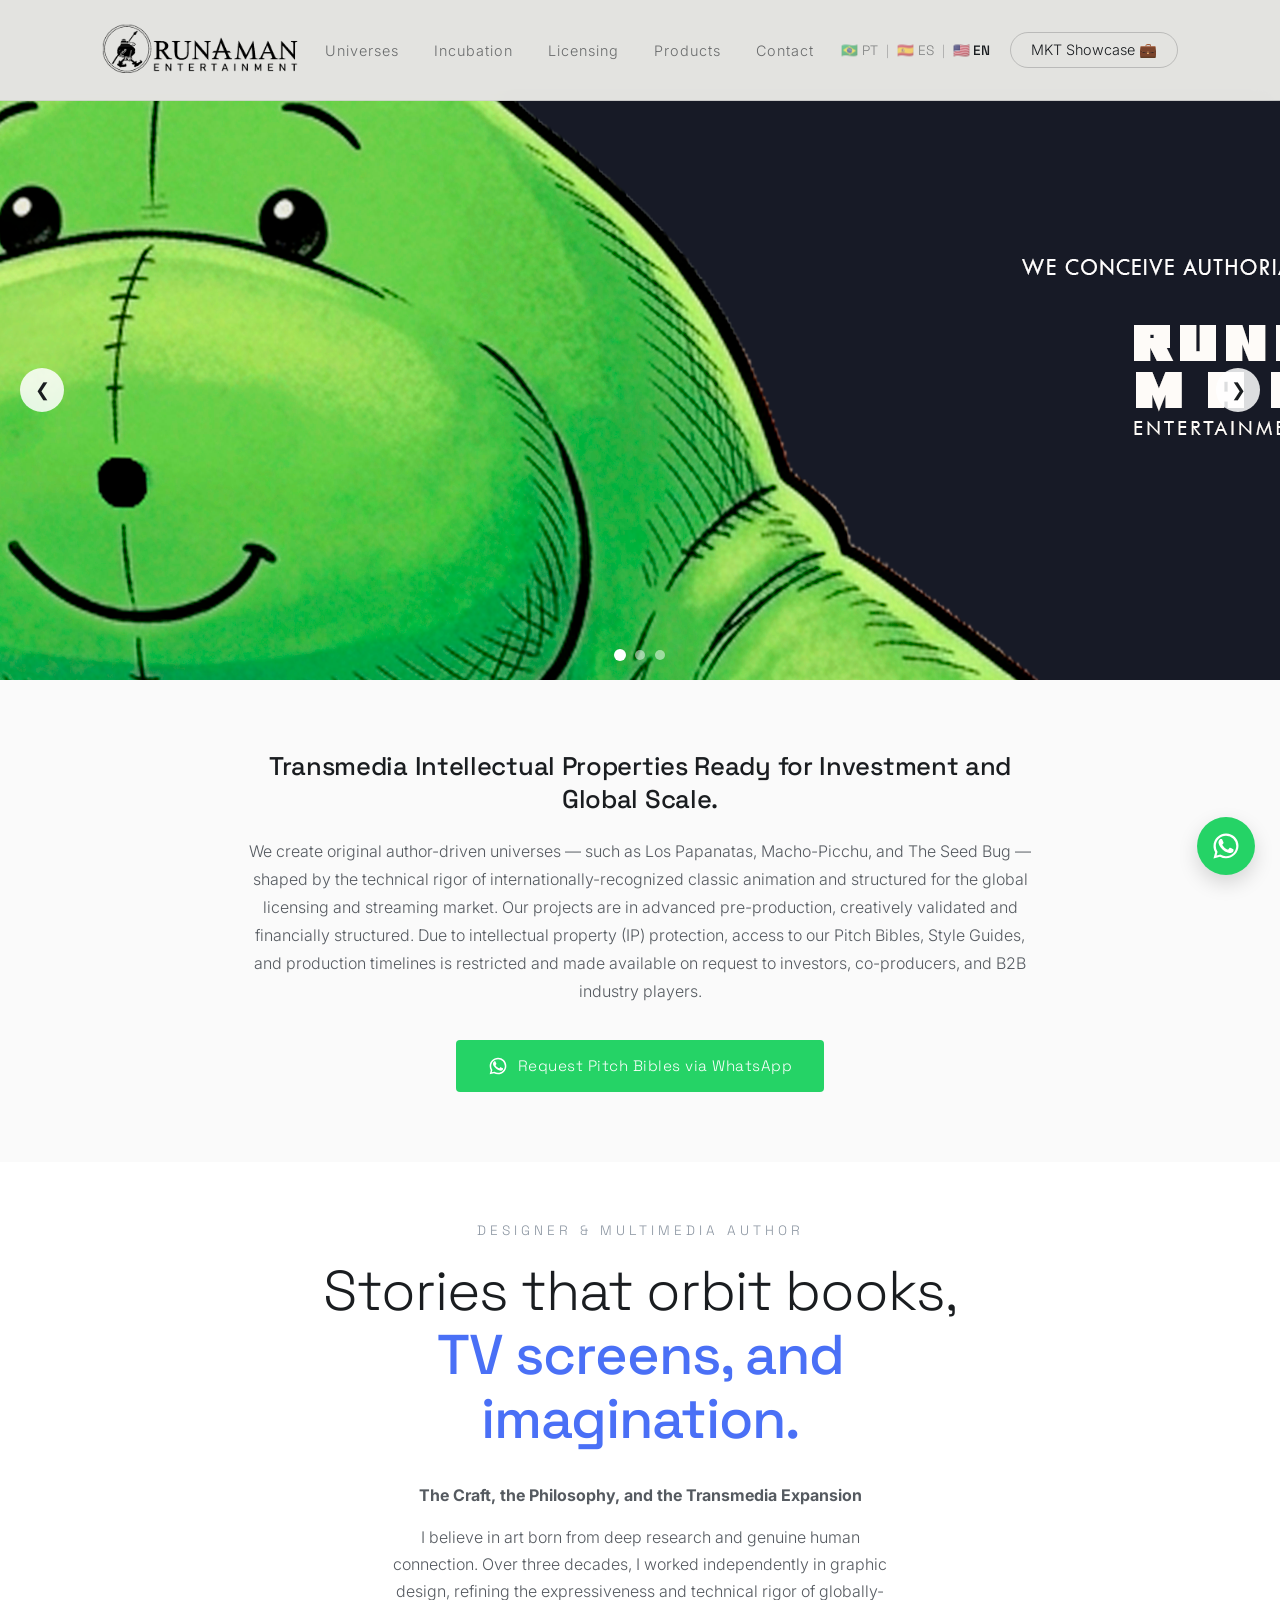
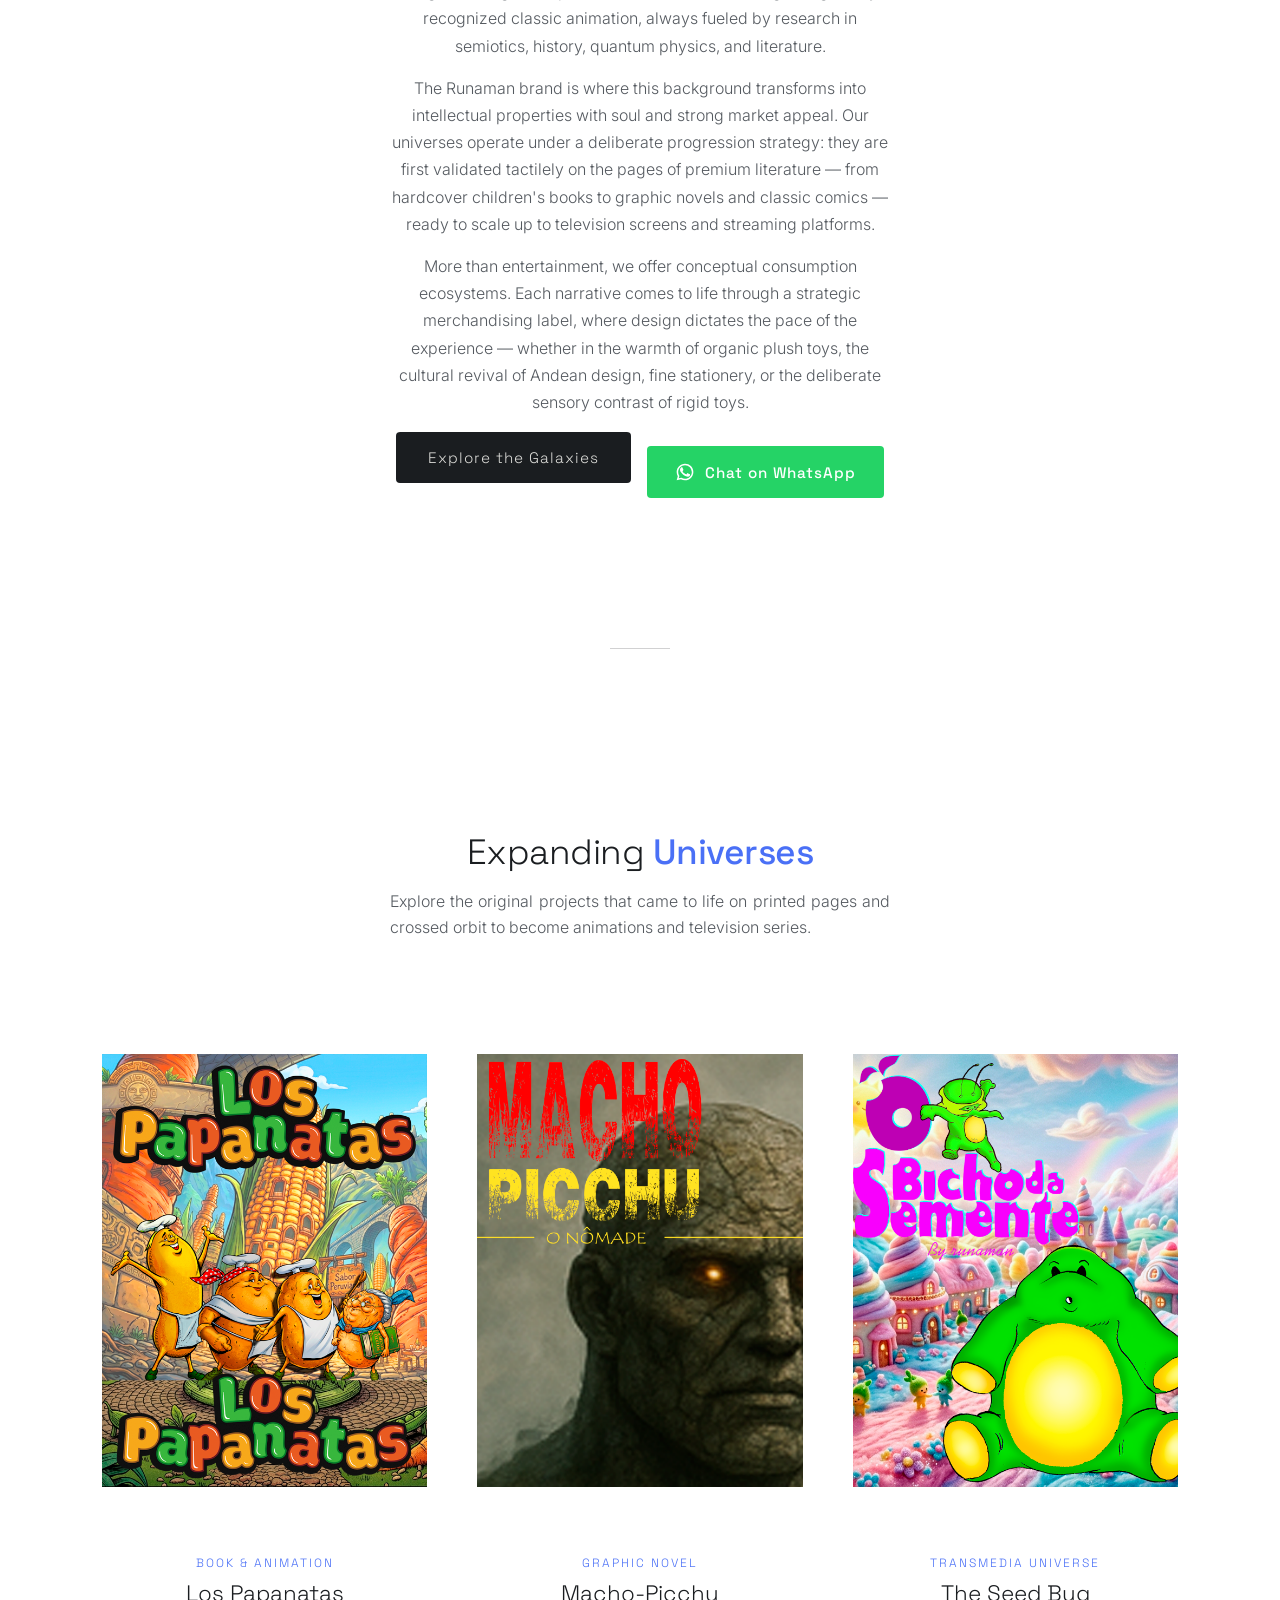
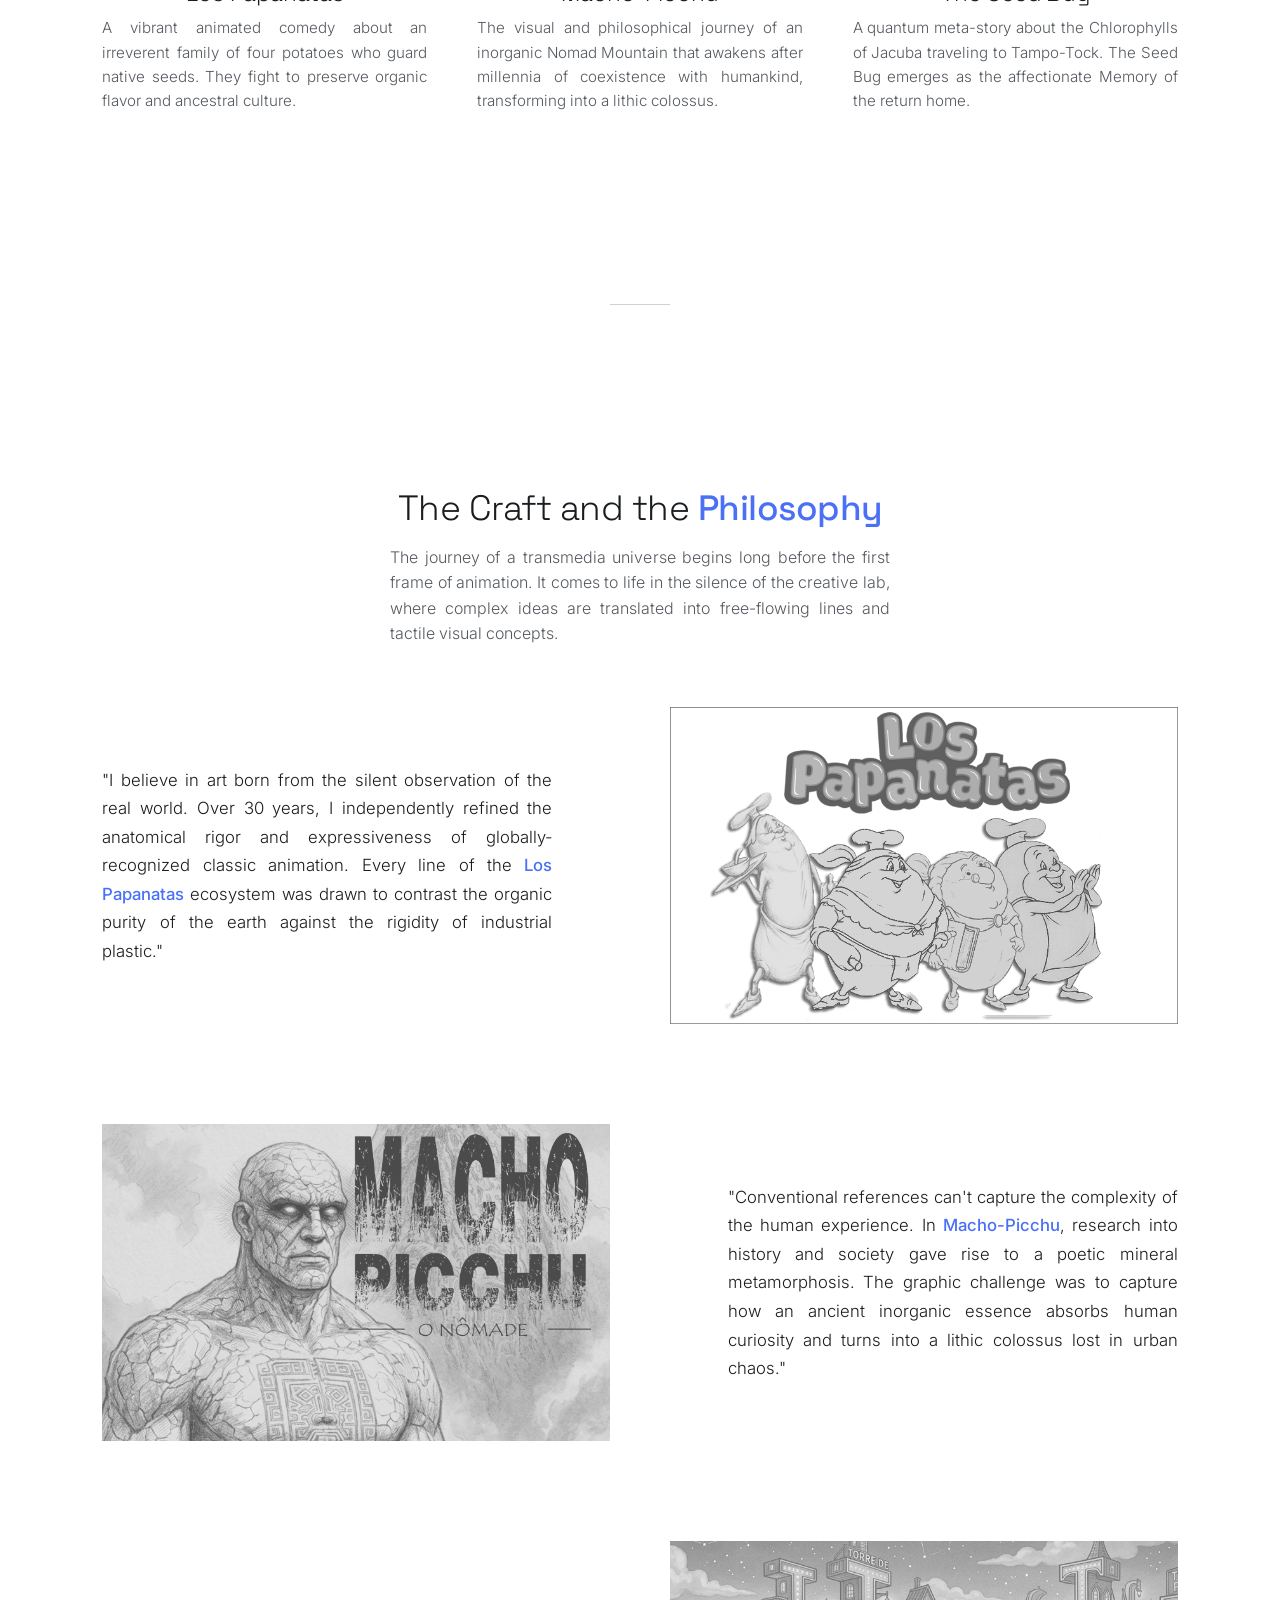
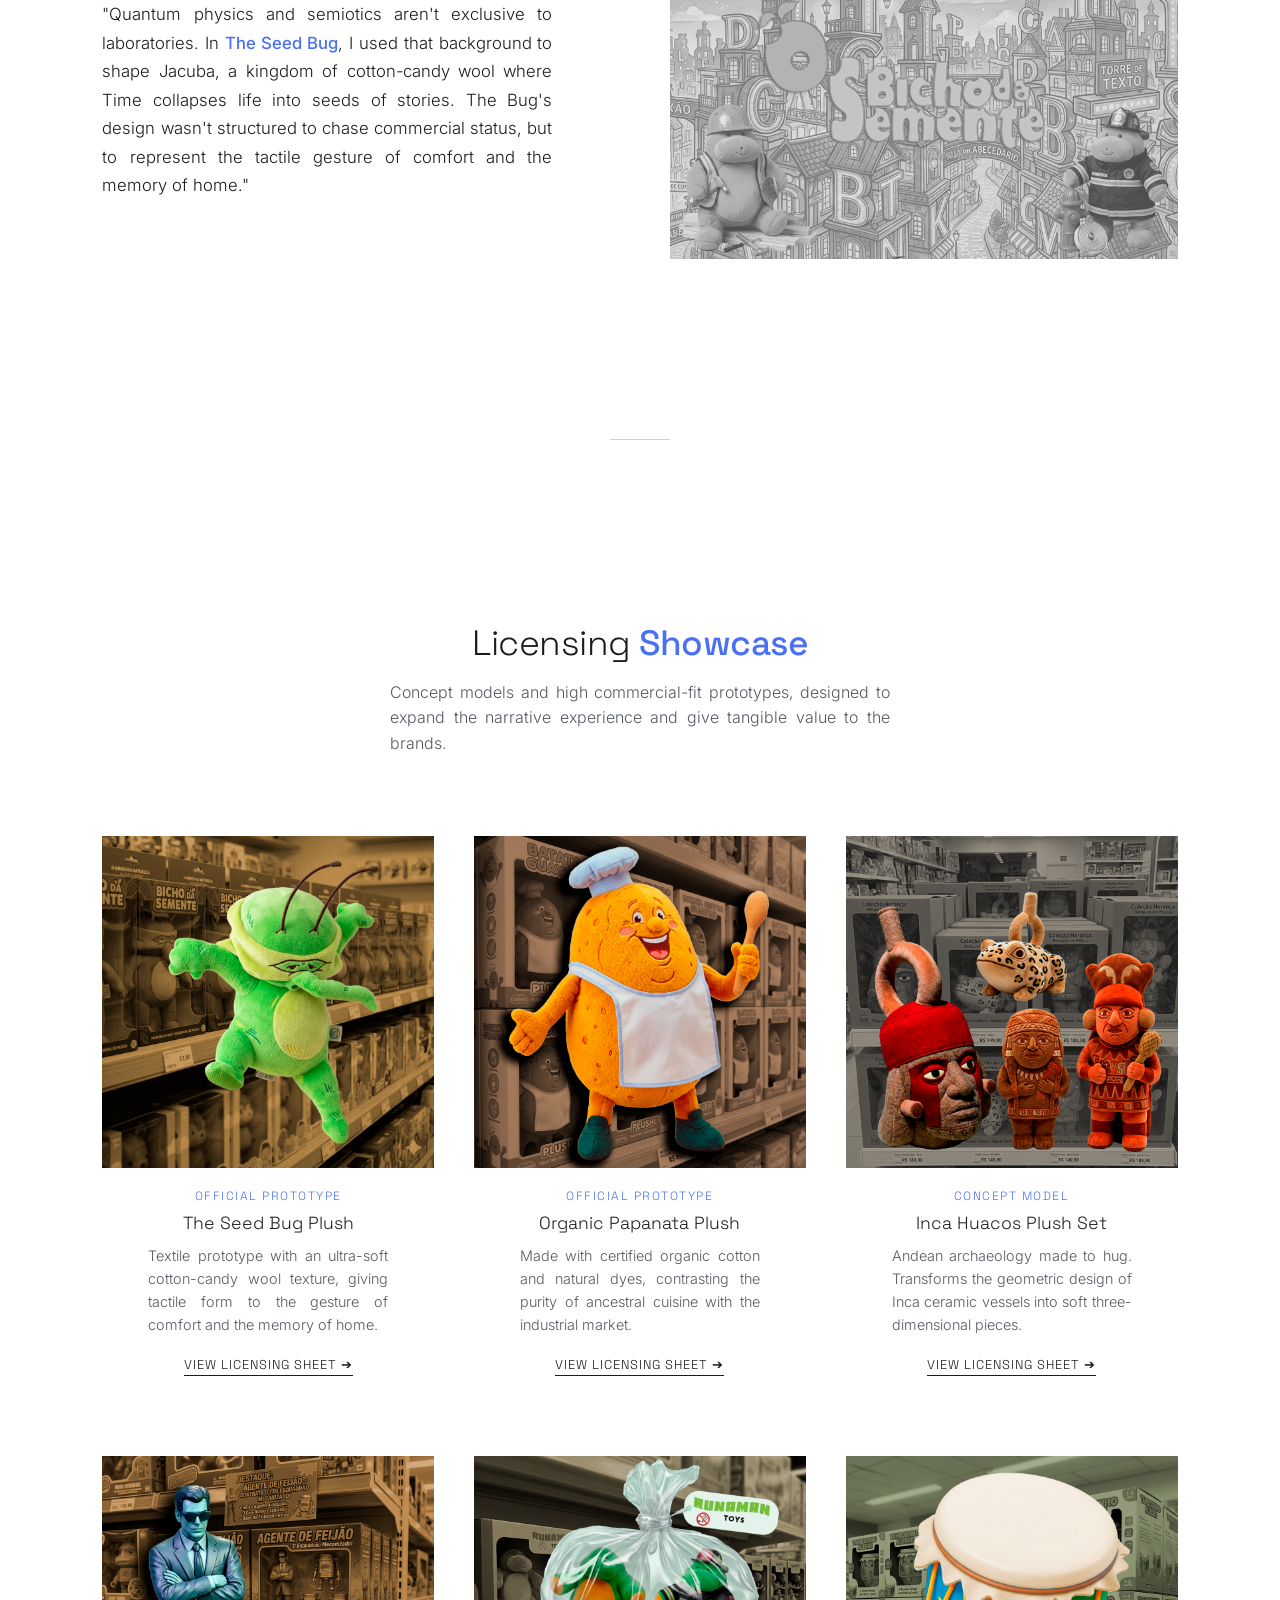
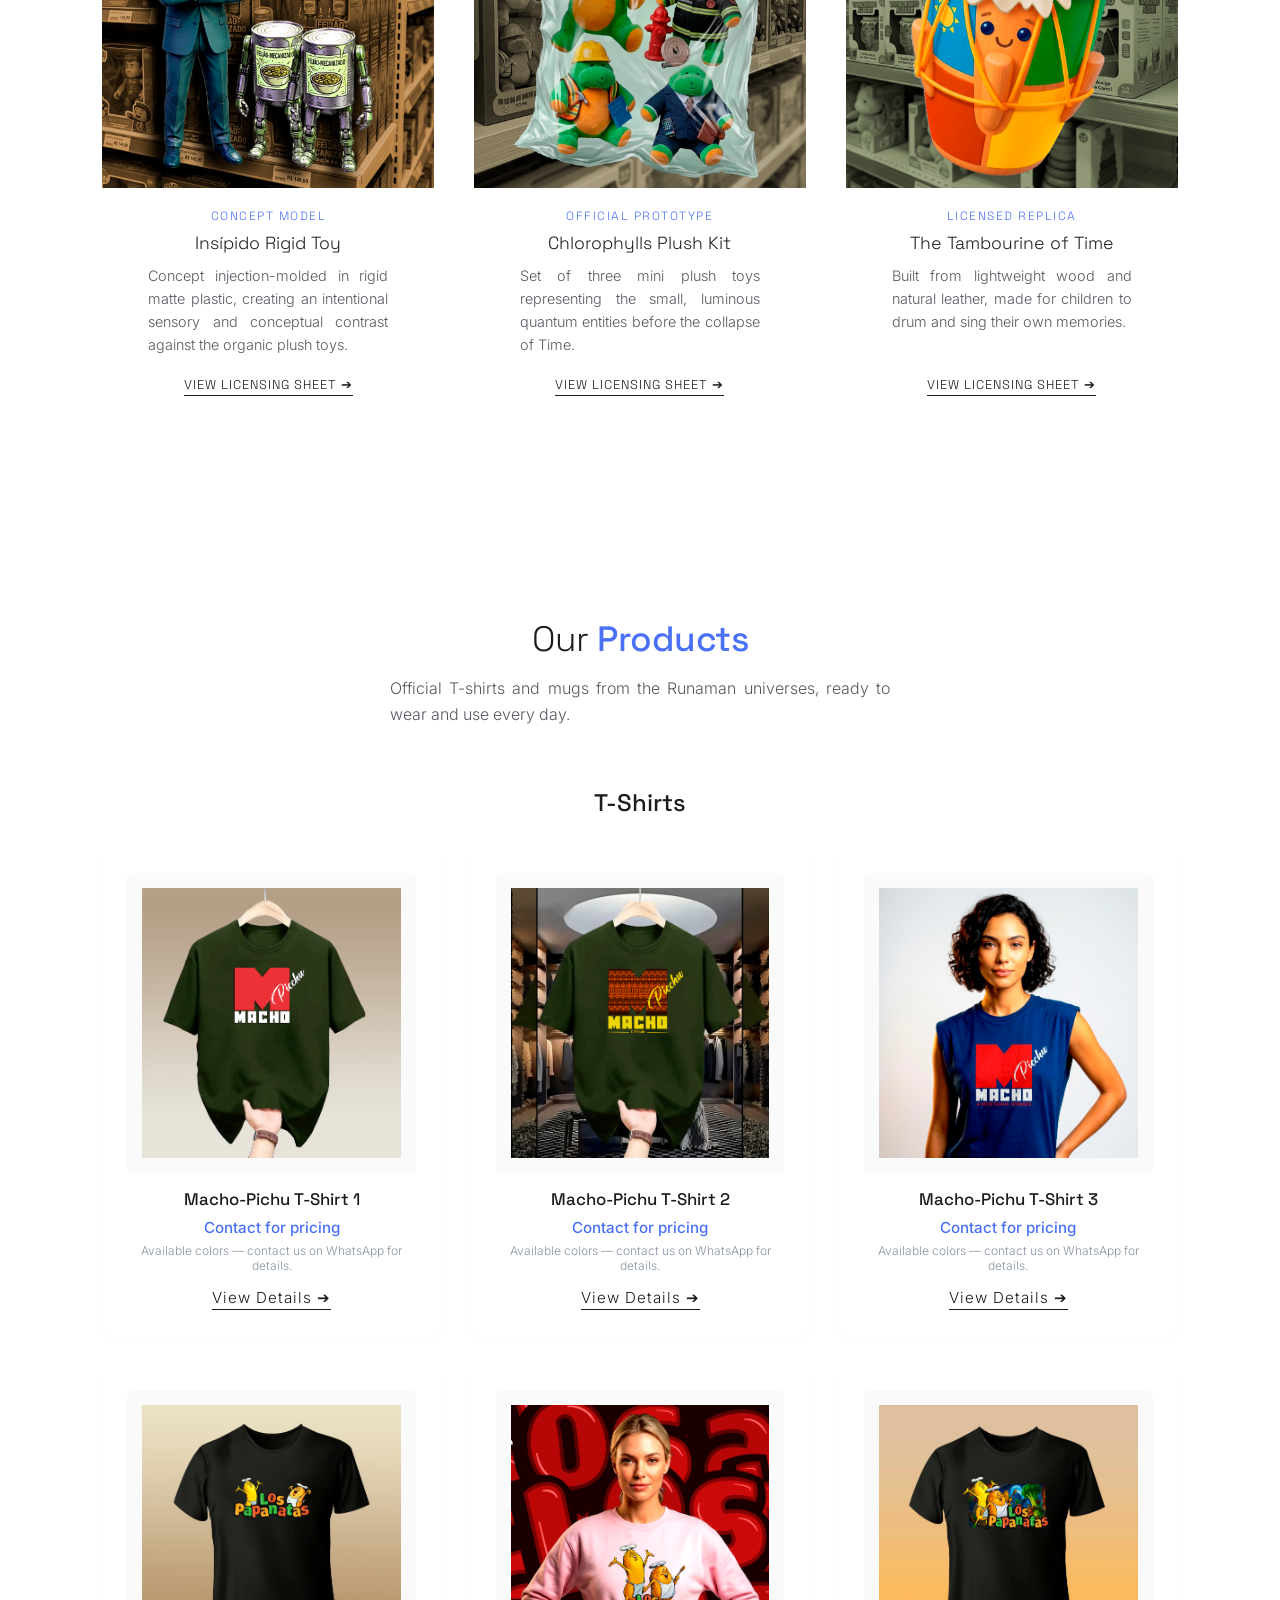
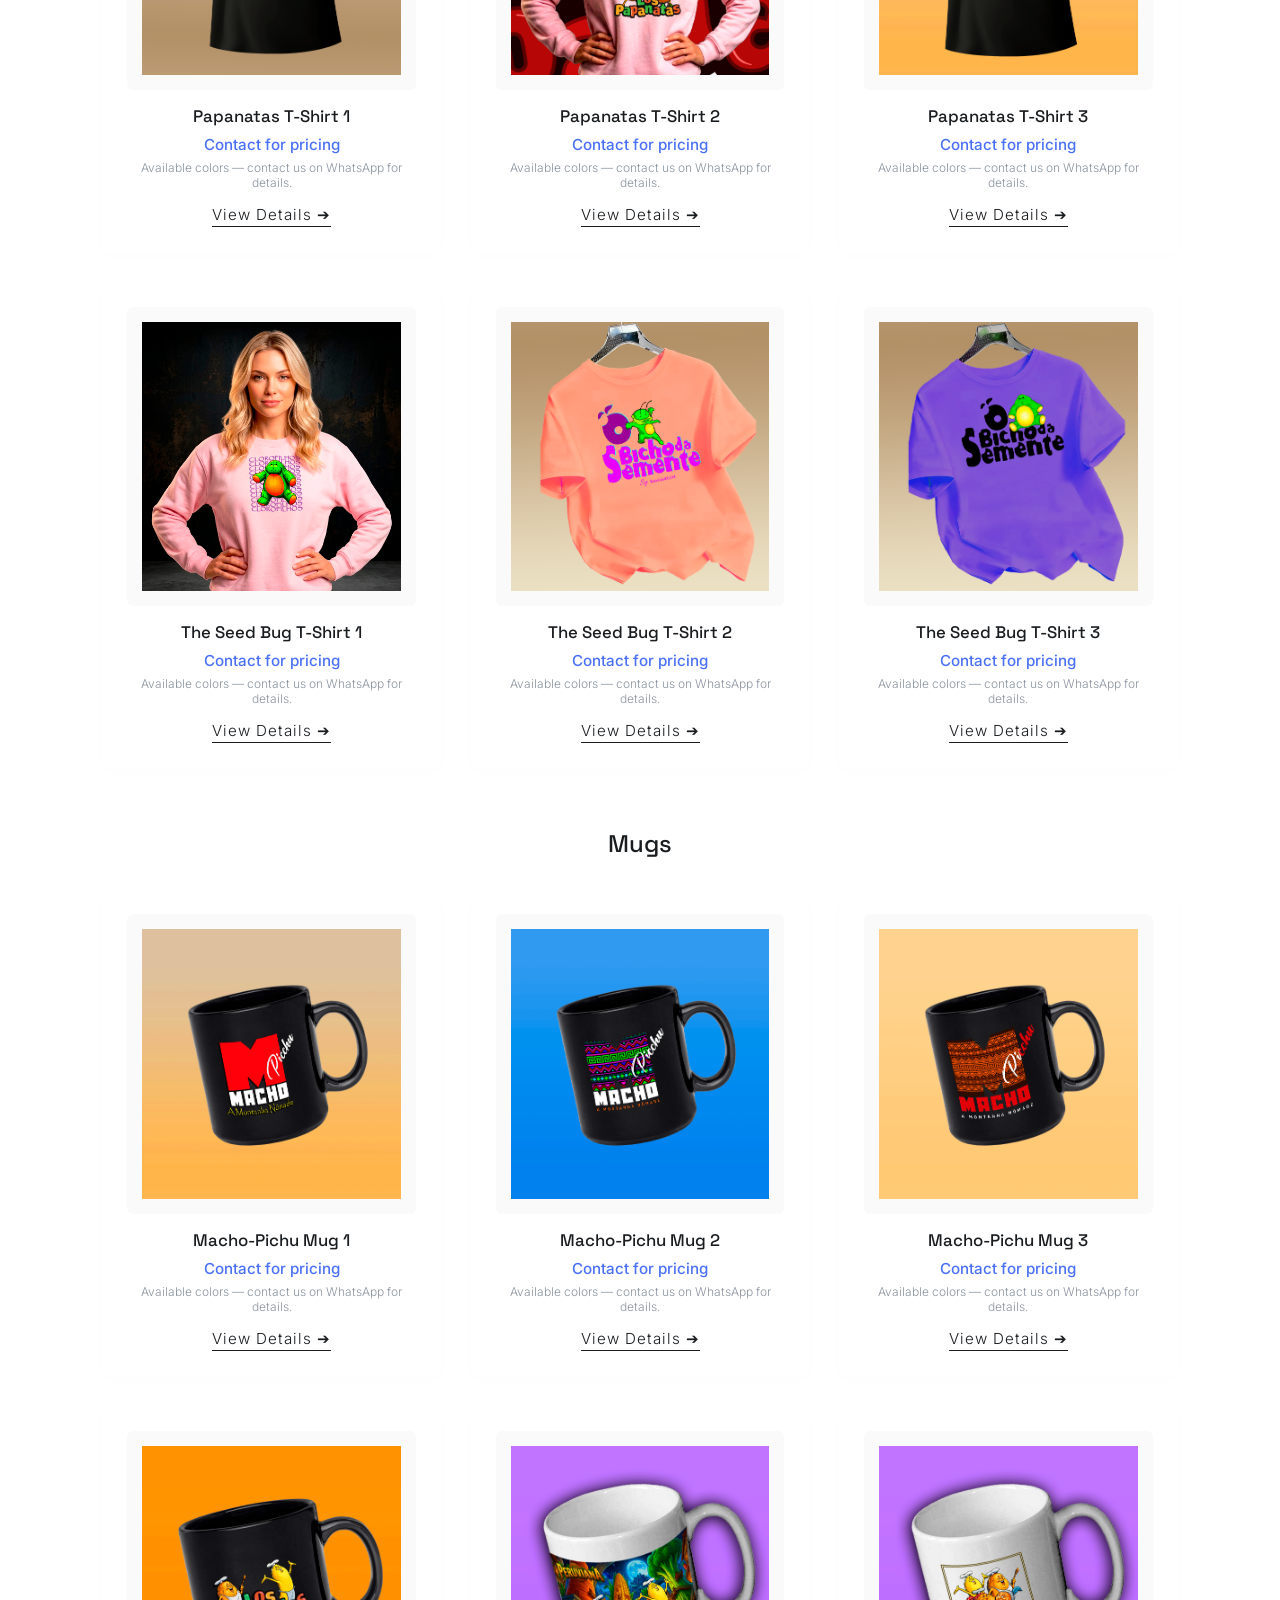
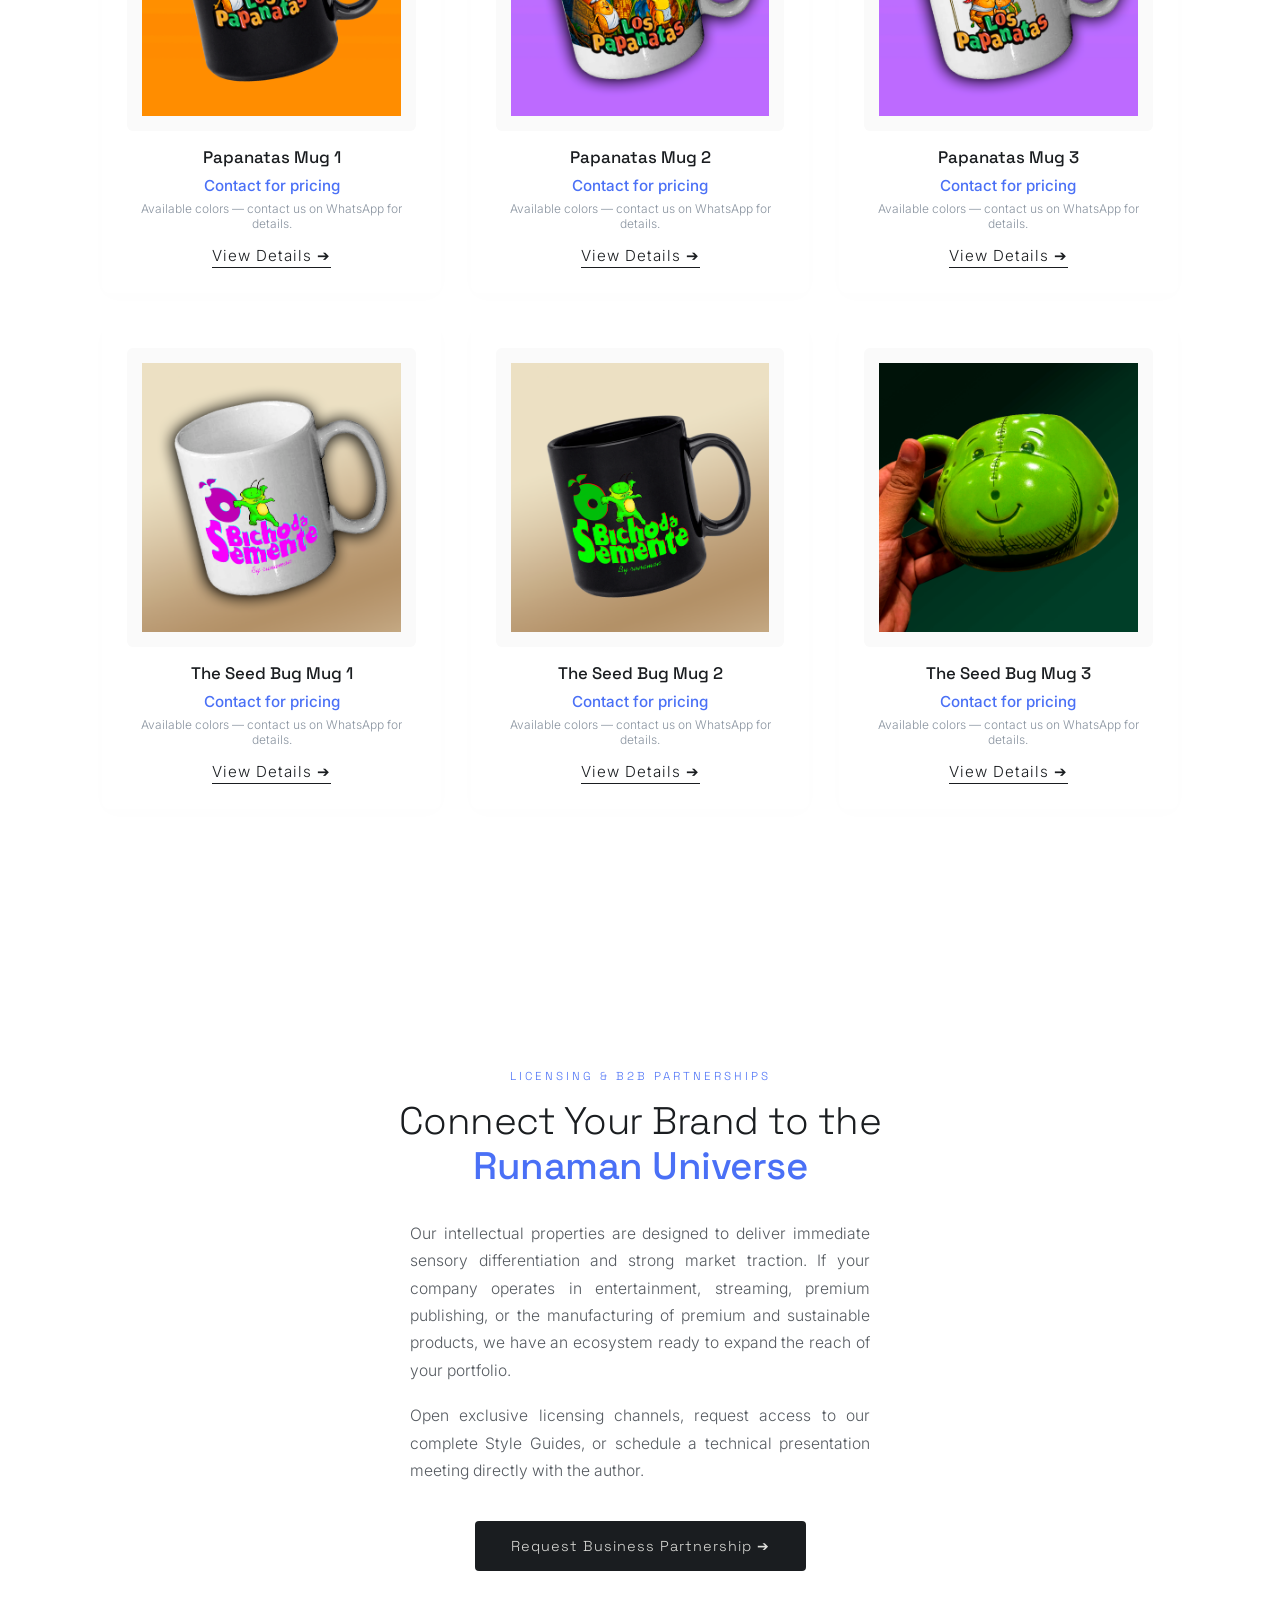
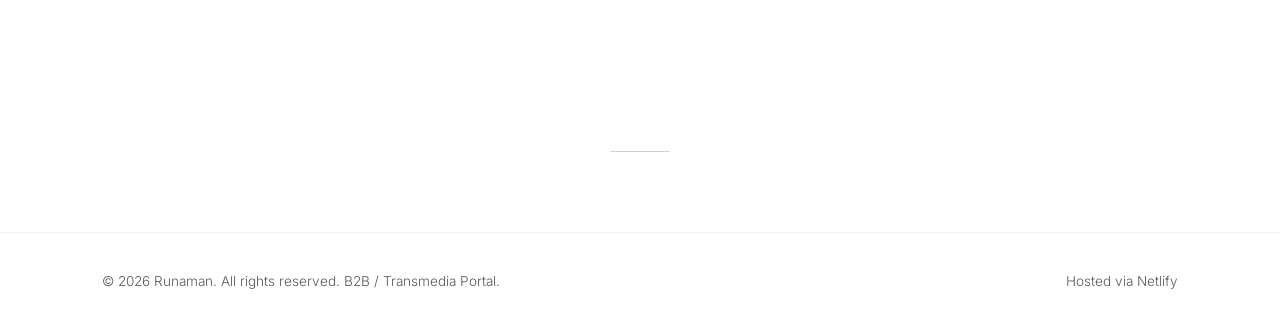
<file: en.html>
<!DOCTYPE html>
<html lang="en">
<head>
    <!-- Google tag (gtag.js) -->
    <script async src="https://www.googletagmanager.com/gtag/js?id=G-C5TC4RPHJN"></script>
    <script>
        window.dataLayer = window.dataLayer || [];
        function gtag(){dataLayer.push(arguments);}
        gtag('js', new Date());
        gtag('config', 'G-C5TC4RPHJN');
    </script>

    <meta charset="UTF-8">
    <meta name="viewport" content="width=device-width, initial-scale=1.0">
    <title>Runaman | Galactic Universe</title>

    <!-- ✅ URLs corrigidas -->
    <link rel="preconnect" href="https://fonts.googleapis.com">
    <link rel="preconnect" href="https://fonts.gstatic.com" crossorigin>
    <link href="https://fonts.googleapis.com/css2?family=Inter:wght@300;400;500&family=Space+Grotesk:wght@300;500&display=swap" rel="stylesheet">

    <style>

        /* ==========================================================================
           RESET & BASE
           ========================================================================== */
        * {
            margin: 0;
            padding: 0;
            box-sizing: border-box;
        }

        body {
            font-family: 'Inter', sans-serif;
            background-color: #FFFFFF;
            color: #1A1D20;
            overflow-x: hidden;
            font-weight: 300;
        }

        a {
            text-decoration: none;
            color: inherit;
        }

        /* ==========================================================================
           DIVISOR
           ========================================================================== */
        .divider {
            width: 60px;
            height: 1px;
            background-color: #1A1D20;
            margin: 80px auto;
            opacity: 0.2;
        }

        /* ==========================================================================
           CABEÇALHOS DE SECÇÃO
           ========================================================================== */
        .section-header {
            text-align: center;
            margin: 0 auto 60px auto;
            max-width: 650px;
        }

        .section-title {
            font-family: 'Space Grotesk', sans-serif;
            font-size: 2.2rem;
            font-weight: 300;
            letter-spacing: -0.5px;
            margin-bottom: 15px;
        }

        .section-title span {
            font-weight: 500;
            color: #4A70F6;
        }

        .section-subtitle {
            font-size: 1rem;
            color: #555A60;
            line-height: 1.6;
            max-width: 500px;
            margin-left: auto;
            margin-right: auto;
            text-align: justify;
            font-weight: 300;
        }

        /* ==========================================================================
           NAVBAR
           ========================================================================== */
        .navbar {
            position: fixed;
            top: 0;
            left: 0;
            width: 100%;
            display: flex;
            justify-content: space-between;
            align-items: center;
            padding: 20px 8%;
            background: rgba(223, 223, 219, 0.85);
            backdrop-filter: blur(12px);
            -webkit-backdrop-filter: blur(12px);
            border-bottom: 1px solid rgba(26, 29, 32, 0.05);
            z-index: 1000;
        }

        .logo-container {
            display: flex;
            align-items: center;
            max-width: 250px;
            flex-shrink: 0;
        }

        .logo-img {
            height: 60px;
            width: auto;
            object-fit: contain;
        }

        .nav-links {
            display: flex;
            list-style: none;
            gap: 35px;
            flex-grow: 1;
            justify-content: center;
        }

        .nav-links a {
            font-size: 0.9rem;
            letter-spacing: 1px;
            opacity: 0.6;
            transition: opacity 0.3s;
            font-weight: 300;
        }

        .nav-links a:hover {
            opacity: 1;
        }

        .nav-shop {
            font-size: 0.9rem;
            border: 1px solid rgba(26, 29, 32, 0.2);
            padding: 8px 20px;
            border-radius: 50px;
            transition: all 0.3s;
            flex-shrink: 0;
            font-weight: 300;
        }

        .nav-shop:hover {
            background-color: #1A1D20;
            color: #DFDFDB;
        }

        .lang-switcher {
            display: flex;
            align-items: center;
            gap: 8px;
            margin-right: 20px;
            font-family: 'Space Grotesk', sans-serif;
            flex-shrink: 0;
        }

        .lang-link {
            font-size: 0.85rem;
            font-weight: 300;
            opacity: 0.5;
            text-decoration: none;
            color: #1A1D20;
            transition: opacity 0.3s;
        }

        .lang-link:hover {
            opacity: 1;
        }

        .lang-link.is-active {
            opacity: 1;
            font-weight: 500;
        }

        .lang-sep {
            font-size: 0.8rem;
            opacity: 0.3;
        }

        /* ==========================================================================
           HERO
           ========================================================================== */
        .hero {
            min-height: auto;
            display: flex;
            align-items: center;
            padding: 0 8%;
            position: relative;
            padding-top: 60px;
            padding-bottom: 70px;
        }

        .hero-container {
            width: 100%;
            z-index: 2;
        }

        .hero-content {
            max-width: 650px;
            margin: 0 auto;
            text-align: center;
        }

        .hero-tag {
            font-family: 'Space Grotesk', sans-serif;
            font-size: 0.85rem;
            text-transform: uppercase;
            letter-spacing: 4px;
            color: #8A94A0;
            margin-bottom: 20px;
            display: block;
            font-weight: 300;
        }

        .hero-title {
            font-family: 'Space Grotesk', sans-serif;
            font-size: 3.5rem;
            font-weight: 300;
            line-height: 1.15;
            letter-spacing: -1px;
            margin-bottom: 30px;
        }

        .hero-title span {
            font-weight: 500;
            display: block;
            color: #4A70F6;
        }

        .hero-description {
            font-size: 1rem;
            line-height: 1.7;
            color: #555A60;
            max-width: 500px;
            margin: 0 auto;
            text-align: center;
            font-weight: 300;
        }

        .hero-description p {
            margin-bottom: 15px;
        }

        .hero-description p:last-child {
            margin-bottom: 0;
        }

        .cta-button {
            font-family: 'Space Grotesk', sans-serif;
            font-size: 0.95rem;
            letter-spacing: 1px;
            background-color: #1A1D20;
            color: #DFDFDB;
            padding: 16px 32px;
            border-radius: 4px;
            display: inline-block;
            transition: all 0.3s;
            margin-top: 30px;
            font-weight: 300;
        }

        .cta-button:hover {
            transform: translateY(-2px);
            box-shadow: 0 10px 25px rgba(74, 112, 246, 0.15);
            background-color: #4A70F6;
        }

        .hero-cta-group {
            display: flex;
            align-items: center;
            justify-content: center;
            gap: 16px;
            flex-wrap: wrap;
        }

        .hero-cta-group .cta-button {
            margin-top: 0;
        }

        .hero-whatsapp-btn {
            font-family: 'Space Grotesk', sans-serif;
            font-size: 0.95rem;
            font-weight: 500;
            letter-spacing: 1px;
            background-color: #25D366;
            color: #FFFFFF;
            padding: 16px 28px;
            border-radius: 4px;
            display: inline-flex;
            align-items: center;
            gap: 10px;
            transition: all 0.3s;
            margin-top: 30px;
        }

        .hero-whatsapp-btn svg {
            width: 20px;
            height: 20px;
            fill: #FFFFFF;
            flex-shrink: 0;
        }

        .hero-whatsapp-btn:hover {
            transform: translateY(-2px);
            box-shadow: 0 10px 25px rgba(37, 211, 102, 0.35);
            background-color: #1DAF54;
        }

        /* ==========================================================================
           CARROSSEL DE BANNERS (largura total)
           ========================================================================== */
        .hero-carousel {
            position: relative;
            width: 100%;
            overflow: hidden;
            aspect-ratio: 4 / 3;
            max-height: 580px;
            background: #F1F3F7;
            margin-top: 100px;
        }

        .carousel-track {
            display: flex;
            width: 100%;
            height: 100%;
            transition: transform 0.6s ease;
        }

        .carousel-slide {
            width: 100%;
            height: 100%;
            flex-shrink: 0;
        }

        .carousel-slide picture {
            display: block;
            width: 100%;
            height: 100%;
        }

        .carousel-img {
            width: 100%;
            height: 100%;
            object-fit: cover;
            display: block;
        }

        .carousel-arrow {
            position: absolute;
            top: 50%;
            transform: translateY(-50%);
            background: rgba(255,255,255,0.85);
            border: none;
            width: 44px;
            height: 44px;
            border-radius: 50%;
            cursor: pointer;
            font-size: 1.1rem;
            color: #1A1D20;
            z-index: 5;
            transition: background 0.2s, transform 0.2s;
        }

        .carousel-arrow:hover {
            background: #FFFFFF;
            transform: translateY(-50%) scale(1.08);
        }

        .carousel-prev {
            left: 20px;
        }

        .carousel-next {
            right: 20px;
        }

        .carousel-dots {
            position: absolute;
            bottom: 20px;
            left: 50%;
            transform: translateX(-50%);
            display: flex;
            gap: 10px;
            z-index: 5;
        }

        .carousel-dot {
            width: 10px;
            height: 10px;
            border-radius: 50%;
            background: rgba(255,255,255,0.5);
            border: none;
            padding: 0;
            cursor: pointer;
            transition: background 0.2s, transform 0.2s;
        }

        .carousel-dot.is-active {
            background: #FFFFFF;
            transform: scale(1.2);
        }

        /* ==========================================================================
           CONVOCATÓRIA PARA INVESTIDORES
           ========================================================================== */
        .investor-cta {
            padding: 70px 8%;
            background-color: #FAFAFA;
            text-align: center;
        }

        .investor-cta-inner {
            max-width: 800px;
            margin: 0 auto;
        }

        .investor-cta-title {
            font-family: 'Space Grotesk', sans-serif;
            font-size: 1.6rem;
            font-weight: 500;
            letter-spacing: -0.3px;
            line-height: 1.3;
            margin-bottom: 20px;
            color: #1A1D20;
        }

        .investor-cta-text {
            font-size: 1rem;
            line-height: 1.75;
            color: #555A60;
            margin-bottom: 35px;
            font-weight: 300;
        }

        .investor-cta-btn {
            display: inline-flex;
            align-items: center;
            gap: 10px;
            background-color: #25D366;
            color: #FFFFFF;
            padding: 16px 32px;
            border-radius: 4px;
            font-family: 'Space Grotesk', sans-serif;
            font-size: 0.95rem;
            letter-spacing: 0.5px;
            transition: all 0.3s;
        }

        .investor-cta-btn svg {
            width: 20px;
            height: 20px;
            fill: #FFFFFF;
            flex-shrink: 0;
        }

        .investor-cta-btn:hover {
            transform: translateY(-2px);
            box-shadow: 0 10px 25px rgba(37, 211, 102, 0.3);
            background-color: #1DAF54;
        }

        /* ==========================================================================
           UNIVERSOS EM EXPANSÃO
           ========================================================================== */
        .projects-section {
            padding: 100px 8%;
            background-color: transparent;
        }

        .projects-grid {
            display: grid;
            grid-template-columns: repeat(3, 1fr);
            gap: 50px;
        }

        .project-card {
            display: flex;
            flex-direction: column;
            align-items: center;
            background: transparent;
            padding: 10px 0;
            width: 100%;
        }

        .project-media {
            width: 100%;
            height: 520px;
            background: transparent;
            overflow: hidden;
            position: relative;
            margin-bottom: 25px;
            flex-shrink: 0;
            display: flex;
            justify-content: center;
            align-items: center;
        }

        .project-media img {
            max-width: 100%;
            max-height: 100%;
            width: auto;
            height: auto;
            object-fit: contain;
            display: block;
        }

        .project-info {
            display: flex;
            flex-direction: column;
            align-items: center;
            text-align: center;
            gap: 8px;
            width: 100%;
        }

        .project-meta {
            font-family: 'Space Grotesk', sans-serif;
            font-size: 0.75rem;
            text-transform: uppercase;
            color: #4A70F6;
            letter-spacing: 2px;
            font-weight: 300;
        }

        .project-name {
            font-family: 'Space Grotesk', sans-serif;
            font-size: 1.4rem;
            font-weight: 300;
        }

        .project-desc {
            font-size: 0.95rem;
            color: #555A60;
            line-height: 1.6;
            max-width: 450px;
            text-align: justify;
            font-weight: 300;
        }

        /* ==========================================================================
           O TRAÇO E A FILOSOFIA — INCUBAÇÃO
           ========================================================================== */
        .incubation-section {
            padding: 100px 8%;
            background-color: transparent;
        }

        .incubation-content {
            display: flex;
            flex-direction: column;
            gap: 100px;
            max-width: 1100px;
            margin: 0 auto;
        }

        .incubation-block {
            display: grid;
            grid-template-columns: 1fr 1fr;
            align-items: center;
            gap: 60px;
        }

        /* Bloco par: inverte colunas (imagem esquerda, texto direita) */
        .incubation-block:nth-child(2n) {
            direction: rtl;
        }

        .incubation-block:nth-child(2n) .incubation-text {
            direction: ltr;
        }

        .incubation-text {
            font-size: 1.05rem;
            line-height: 1.7;
            color: #1A1D20;
            max-width: 450px;
            text-align: justify;
            font-weight: 300;
        }

        .incubation-text strong {
            font-weight: 500;
            color: #4A70F6;
        }

        .raf-container {
            width: 100%;
            aspect-ratio: 16 / 10;
            background: transparent;
            display: flex;
            justify-content: center;
            align-items: center;
            overflow: hidden;
        }

        .raf-img {
            max-width: 100%;
            max-height: 100%;
            object-fit: contain;
            filter: grayscale(100%);
            opacity: 0.7;
            transition: all 0.4s ease;
        }

        .incubation-block:hover .raf-img {
            filter: grayscale(0%);
            opacity: 1;
            transform: scale(1.02);
        }

        /* ==========================================================================
           VITRINE DE LICENCIAMENTO
           ========================================================================== */
        .shop-section {
            padding: 100px 8%;
            background-color: transparent;
        }

        .shop-grid {
            display: grid;
            grid-template-columns: repeat(3, 1fr);
            gap: 40px;
        }

        .product-card {
            background: transparent;
            padding: 20px 0;
            display: flex;
            flex-direction: column;
            align-items: center;
            text-align: center;
        }

        .product-media {
            width: 100%;
            aspect-ratio: 1 / 1;
            margin-bottom: 20px;
            display: flex;
            justify-content: center;
            align-items: center;
            background: transparent;
        }

        .product-img {
            max-width: 100%;
            max-height: 100%;
            object-fit: contain;
            transition: transform 0.3s ease;
        }

        .product-card:hover .product-img {
            transform: scale(1.03);
        }

        .product-badge {
            font-family: 'Space Grotesk', sans-serif;
            font-size: 0.75rem;
            text-transform: uppercase;
            color: #4A70F6;
            letter-spacing: 1.5px;
            margin-bottom: 8px;
            font-weight: 300;
        }

        .product-title {
            font-family: 'Space Grotesk', sans-serif;
            font-size: 1.1rem;
            font-weight: 300;
            margin-bottom: 10px;
        }

        .product-desc {
            font-size: 0.9rem;
            color: #555A60;
            line-height: 1.6;
            margin-bottom: 20px;
            max-width: 240px;
            text-align: justify;
            font-weight: 300;
        }

        .product-btn {
            font-family: 'Space Grotesk', sans-serif;
            font-size: 0.8rem;
            text-transform: uppercase;
            letter-spacing: 1px;
            font-weight: 300;
            color: #1A1D20;
            border-bottom: 1px solid #1A1D20;
            padding-bottom: 2px;
            margin-top: auto;
            transition: opacity 0.2s;
        }

        .product-btn:hover {
            opacity: 0.7;
        }

        /* ==========================================================================
           SEÇÃO PRODUTOS (Camisetas e Canecas — venda real)
           ========================================================================== */
        .store-section {
            padding: 100px 8%;
            background-color: transparent;
        }

        .store-category {
            margin-bottom: 60px;
        }

        .store-category-title {
            font-family: 'Space Grotesk', sans-serif;
            font-size: 1.5rem;
            font-weight: 500;
            margin-bottom: 30px;
            text-align: center;
        }

        .store-grid {
            display: grid;
            grid-template-columns: repeat(3, 1fr);
            gap: 30px;
        }

        .store-card {
            background: #ffffffb7;
            border-radius: 8px;
            padding: 25px;
            display: flex;
            flex-direction: column;
            align-items: center;
            text-align: center;
            box-shadow: 0 4px 20px rgba(0,0,0,0.01);
            transition: transform 0.3s ease;
        }

        .store-card:hover {
            transform: translateY(-5px);
            box-shadow: 0 20px 40px rgba(74, 112, 246, 0.05);
        }

        .store-media {
            width: 100%;
            aspect-ratio: 1 / 1;
            margin-bottom: 15px;
            display: flex;
            justify-content: center;
            align-items: center;
            background: #FAFAFA;
            border-radius: 6px;
            padding: 15px;
        }

        .store-img {
            max-width: 100%;
            max-height: 100%;
            object-fit: contain;
        }

        .store-title {
            font-family: 'Space Grotesk', sans-serif;
            font-size: 1.05rem;
            font-weight: 500;
            margin-bottom: 8px;
            color: #1A1D20;
        }

        .store-price {
            font-size: 0.95rem;
            color: #4A70F6;
            font-weight: 500;
            margin-bottom: 6px;
        }

        .store-note {
            font-size: 0.75rem;
            color: #8A94A0;
            margin-bottom: 15px;
        }

        .store-btn {
            font-size: 0.95rem;
            letter-spacing: 1px;
            color: #1A1D20;
            border-bottom: 1px solid #1A1D20;
            padding-bottom: 2px;
            margin-top: auto;
            transition: opacity 0.2s;
        }

        .store-btn:hover {
            opacity: 0.7;
        }

        /* ==========================================================================
           BOTÃO FLUTUANTE WHATSAPP
           ========================================================================== */
        .whatsapp-float {
            position: fixed;
            bottom: 25px;
            right: 25px;
            width: 58px;
            height: 58px;
            background-color: #25D366;
            border-radius: 50%;
            display: flex;
            align-items: center;
            justify-content: center;
            box-shadow: 0 8px 20px rgba(0,0,0,0.15);
            z-index: 999;
            transition: transform 0.3s ease;
        }

        .whatsapp-float:hover {
            transform: scale(1.08);
        }

        .whatsapp-float svg {
            width: 30px;
            height: 30px;
            fill: #FFFFFF;
        }

        /* ==========================================================================
           MODAL DE PRODUTOS DA LOJA (Camisetas/Canecas)
           ========================================================================== */
        .store-modal-cta {
            display: inline-flex;
            align-items: center;
            gap: 8px;
            background-color: #25D366;
            color: #FAFAFA;
            padding: 14px 28px;
            border-radius: 4px;
            font-size: 0.95rem;
            letter-spacing: 0.5px;
            transition: opacity 0.2s;
        }

        .store-modal-cta:hover {
            opacity: 0.85;
        }

        /* ==========================================================================
           FOOTER
           ========================================================================== */
        .footer {
            padding: 40px 8%;
            border-top: 1px solid rgba(26, 29, 32, 0.05);
            display: flex;
            justify-content: space-between;
            align-items: center;
            background-color: transparent;
        }

        .footer-text {
            font-size: 0.85rem;
            color: #555A60;
            font-weight: 300;
        }

        /* ==========================================================================
           RESPONSIVIDADE
           ========================================================================== */
        @media (max-width: 968px) {
            .nav-links {
                display: none;
            }

            .hero {
                padding-top: 40px;
            }

            .hero-carousel {
                margin-top: 130px;
            }

            .projects-grid,
            .shop-grid,
            .store-grid {
                grid-template-columns: 1fr;
                gap: 50px;
            }

            .project-media {
                height: 450px;
            }

            .incubation-block {
                grid-template-columns: 1fr;
                gap: 30px;
                text-align: center;
            }

            .incubation-block:nth-child(2n) {
                direction: ltr;
            }

            .incubation-text {
                margin: 0 auto;
                text-align: justify;
            }

            .footer {
                flex-direction: column;
                gap: 15px;
                text-align: center;
            }
        }

        @media (max-width: 768px) {
            .divider {
                margin: 50px auto;
            }

            .shop-grid,
            .store-grid {
                grid-template-columns: 1fr;
                gap: 40px;
            }

            .whatsapp-float {
                bottom: 15px;
                right: 15px;
                width: 50px;
                height: 50px;
            }

            .whatsapp-float svg {
                width: 26px;
                height: 26px;
            }

            .carousel-arrow {
                width: 36px;
                height: 36px;
                font-size: 0.9rem;
            }

            .carousel-prev {
                left: 10px;
            }

            .carousel-next {
                right: 10px;
            }
        }

        /* ==========================================================================
           CONTACTO COMERCIAL B2B
           ========================================================================== */
        .contact-section {
            padding: 100px 8%;
            background-color: transparent;
        }

        .contact-inner {
            max-width: 500px;
            margin: 0 auto;
            text-align: center;
            display: flex;
            flex-direction: column;
            align-items: center;
            gap: 0;
        }

        .contact-label {
            font-family: 'Space Grotesk', sans-serif;
            font-size: 0.72rem;
            text-transform: uppercase;
            letter-spacing: 3px;
            color: #4A70F6;
            font-weight: 300;
            display: block;
            margin-bottom: 16px;
        }

        .contact-title {
            font-family: 'Space Grotesk', sans-serif;
            font-size: 2.4rem;
            font-weight: 300;
            line-height: 1.15;
            letter-spacing: -0.5px;
            margin-bottom: 32px;
            color: #1A1D20;
        }

        .contact-title span {
            font-weight: 500;
            color: #4A70F6;
        }

        .contact-text {
            font-family: 'Inter', sans-serif;
            font-size: 0.98rem;
            line-height: 1.75;
            color: #555A60;
            font-weight: 300;
            max-width: 460px;
            text-align: justify;
            margin-bottom: 18px;
        }

        .contact-text:last-of-type {
            margin-bottom: 36px;
        }

        .contact-btn {
            display: inline-block;
            font-family: 'Space Grotesk', sans-serif;
            font-size: 0.9rem;
            font-weight: 300;
            letter-spacing: 1px;
            background-color: #1A1D20;
            color: #DFDFDB;
            padding: 16px 36px;
            border-radius: 4px;
            transition: all 0.3s;
        }

        .contact-btn:hover {
            background-color: #4A70F6;
            transform: translateY(-2px);
            box-shadow: 0 10px 25px rgba(74, 112, 246, 0.15);
        }

        /* ==========================================================================
           MODAL — FICHA TÉCNICA (GAVETA GALÁCTICA)
           ========================================================================== */

        /* Overlay escurecido por trás */
        .modal-overlay {
            position: fixed;
            inset: 0;
            background: rgba(26, 29, 32, 0.35);
            z-index: 2000;
            display: flex;
            justify-content: center;
            align-items: center;
            padding: 20px;
            opacity: 0;
            pointer-events: none;
            transition: opacity 0.35s ease;
        }

        /* Estado activo — visível */
        .modal-overlay.is-open {
            opacity: 1;
            pointer-events: all;
        }

        /* Gaveta central translúcida */
        .modal {
            background: rgba(223, 223, 219, 0.95);
            backdrop-filter: blur(20px);
            -webkit-backdrop-filter: blur(20px);
            border: 1px solid rgba(26, 29, 32, 0.06);
            width: 100%;
            max-width: 560px;
            max-height: 85vh;
            overflow-y: auto;
            padding: 50px 48px 48px 48px;
            position: relative;
            transform: translateY(18px);
            transition: transform 0.35s ease;
        }

        .modal-overlay.is-open .modal {
            transform: translateY(0);
        }

        /* Scrollbar discreta */
        .modal::-webkit-scrollbar {
            width: 4px;
        }

        .modal::-webkit-scrollbar-track {
            background: transparent;
        }

        .modal::-webkit-scrollbar-thumb {
            background: rgba(26, 29, 32, 0.15);
            border-radius: 2px;
        }

        /* Botão fechar */
        .modal-close {
            position: absolute;
            top: 20px;
            right: 24px;
            font-family: 'Space Grotesk', sans-serif;
            font-size: 0.8rem;
            font-weight: 300;
            letter-spacing: 1.5px;
            text-transform: uppercase;
            color: #8A94A0;
            background: none;
            border: none;
            cursor: pointer;
            padding: 4px 0;
            transition: color 0.2s;
        }

        .modal-close:hover {
            color: #1A1D20;
        }

        /* Cabeçalho da ficha */
        .modal-badge {
            font-family: 'Space Grotesk', sans-serif;
            font-size: 0.7rem;
            text-transform: uppercase;
            letter-spacing: 2.5px;
            color: #4A70F6;
            font-weight: 300;
            display: block;
            margin-bottom: 10px;
        }

        .modal-title {
            font-family: 'Space Grotesk', sans-serif;
            font-size: 1.6rem;
            font-weight: 300;
            letter-spacing: -0.3px;
            line-height: 1.2;
            margin-bottom: 6px;
            color: #1A1D20;
        }

        .modal-subtitle {
            font-size: 0.85rem;
            color: #8A94A0;
            font-weight: 300;
            margin-bottom: 32px;
            display: block;
        }

        /* Linha divisória interna */
        .modal-divider {
            width: 40px;
            height: 1px;
            background-color: #1A1D20;
            opacity: 0.15;
            margin: 28px 0;
        }

        /* Bloco de campo da ficha */
        .modal-field {
            margin-bottom: 22px;
        }

        .modal-field-label {
            font-family: 'Space Grotesk', sans-serif;
            font-size: 0.68rem;
            text-transform: uppercase;
            letter-spacing: 2px;
            color: #8A94A0;
            font-weight: 300;
            display: block;
            margin-bottom: 5px;
        }

        .modal-field-value {
            font-family: 'Inter', sans-serif;
            font-size: 0.95rem;
            line-height: 1.7;
            color: #1A1D20;
            font-weight: 300;
            max-width: 450px;
            text-align: justify;
        }

        /* CTA dentro do modal */
        .modal-cta {
            display: inline-block;
            font-family: 'Space Grotesk', sans-serif;
            font-size: 0.8rem;
            font-weight: 300;
            text-transform: uppercase;
            letter-spacing: 1.5px;
            color: #1A1D20;
            border-bottom: 1px solid rgba(26, 29, 32, 0.4);
            padding-bottom: 2px;
            margin-top: 10px;
            transition: opacity 0.2s;
        }

        .modal-cta:hover {
            opacity: 0.5;
        }

        /* Responsividade do modal */
        @media (max-width: 600px) {
            .modal {
                padding: 44px 28px 36px 28px;
                max-height: 90vh;
            }
        }

    </style>
</head>

<body>

    <!-- NAVBAR -->
    <nav class="navbar">
        <a href="#" class="logo-container">
            <img src="logo.png" alt="Runaman Logo" class="logo-img">
        </a>
        <ul class="nav-links">
            <li><a href="#universos">Universes</a></li>
            <li><a href="#incubacao">Incubation</a></li>
            <li><a href="#loja">Licensing</a></li>
            <li><a href="#produtos">Products</a></li>
            <li><a href="#contato">Contact</a></li>
        </ul>
        <div class="lang-switcher">
            <a href="index.html" class="lang-link">🇧🇷 PT</a>
            <span class="lang-sep">|</span>
            <a href="es.html" class="lang-link">🇪🇸 ES</a>
            <span class="lang-sep">|</span>
            <a href="en.html" class="lang-link is-active">🇺🇸 EN</a>
        </div>
        <a href="#loja" class="nav-shop">MKT Showcase 💼</a>
    </nav>

    <!-- =====================================================================
         CARROSSEL DE BANNERS
         ===================================================================== -->
    <section class="hero-carousel">
        <div class="carousel-track" id="carouselTrack">
            <div class="carousel-slide">
                <picture>
                    <source media="(max-width: 767px)" srcset="banner1en-mobile.png">
                    <img src="banner1en.png" alt="Banner 1" class="carousel-img">
                </picture>
            </div>
            <div class="carousel-slide">
                <picture>
                    <source media="(max-width: 767px)" srcset="banner2en-mobile.png">
                    <img src="banner2en.png" alt="Banner 2" class="carousel-img">
                </picture>
            </div>
            <div class="carousel-slide">
                <picture>
                    <source media="(max-width: 767px)" srcset="banner3en-mobile.png">
                    <img src="banner3en.png" alt="Banner 3" class="carousel-img">
                </picture>
            </div>
        </div>

        <button class="carousel-arrow carousel-prev" id="carouselPrev" aria-label="Previous banner">&#10094;</button>
        <button class="carousel-arrow carousel-next" id="carouselNext" aria-label="Next banner">&#10095;</button>

        <div class="carousel-dots" id="carouselDots">
            <button class="carousel-dot is-active" data-slide="0" aria-label="Go to banner 1"></button>
            <button class="carousel-dot" data-slide="1" aria-label="Go to banner 2"></button>
            <button class="carousel-dot" data-slide="2" aria-label="Go to banner 3"></button>
        </div>
    </section>

    <!-- =====================================================================
         INVESTOR CALL TO ACTION
         ===================================================================== -->
    <section class="investor-cta">
        <div class="investor-cta-inner">
            <h2 class="investor-cta-title">Transmedia Intellectual Properties Ready for Investment and Global Scale.</h2>
            <p class="investor-cta-text">
                We create original author-driven universes — such as Los Papanatas, Macho-Picchu, and The Seed Bug —
                shaped by the technical rigor of internationally-recognized classic animation and structured for
                the global licensing and streaming market. Our projects are in advanced pre-production,
                creatively validated and financially structured. Due to intellectual property (IP) protection,
                access to our Pitch Bibles, Style Guides, and production timelines is restricted and made
                available on request to investors, co-producers, and B2B industry players.
            </p>
            <a href="https://wa.me/5511970387368?text=Hi%2C%20I%20visited%20the%20Runaman%20website%20and%20would%20like%20to%20talk%20about%20investment%20opportunities%20and%20request%20access%20to%20the%20project%20Pitch%20Bibles." target="_blank" class="investor-cta-btn">
                <svg viewBox="0 0 24 24"><path d="M17.472 14.382c-.297-.149-1.758-.867-2.03-.967-.273-.099-.471-.148-.67.15-.197.297-.767.966-.94 1.164-.173.199-.347.223-.644.075-.297-.15-1.255-.463-2.39-1.475-.883-.788-1.48-1.761-1.653-2.059-.173-.297-.018-.458.13-.606.134-.133.298-.347.446-.52.149-.174.198-.298.298-.497.099-.198.05-.371-.025-.52-.075-.149-.669-1.612-.916-2.207-.242-.579-.487-.5-.669-.51-.173-.008-.371-.01-.57-.01-.198 0-.52.074-.792.372-.272.297-1.04 1.016-1.04 2.479 0 1.462 1.065 2.875 1.213 3.074.148.198 2.096 3.2 5.077 4.487.709.306 1.262.489 1.694.626.712.226 1.36.194 1.872.118.571-.085 1.758-.719 2.006-1.413.248-.694.248-1.289.173-1.413-.074-.124-.272-.198-.57-.347z"/><path d="M12.001 2.001c-5.514 0-9.999 4.485-9.999 9.999 0 1.762.462 3.482 1.34 4.995L2 22l5.144-1.35a9.96 9.96 0 0 0 4.857 1.237h.004c5.514 0 9.999-4.485 9.999-9.999 0-2.671-1.04-5.182-2.928-7.07A9.936 9.936 0 0 0 12.001 2.001zm0 18.164h-.003a8.19 8.19 0 0 1-4.17-1.142l-.299-.177-3.055.801.816-2.978-.195-.306a8.146 8.146 0 0 1-1.257-4.363c0-4.513 3.672-8.185 8.187-8.185a8.13 8.13 0 0 1 5.789 2.398 8.126 8.126 0 0 1 2.397 5.79c-.002 4.514-3.674 8.162-8.21 8.162z"/></svg>
                Request Pitch Bibles via WhatsApp
            </a>
        </div>
    </section>

    <!-- =====================================================================
         HERO
         ===================================================================== -->
    <section class="hero">
        <div class="hero-container">
            <div class="hero-content">
                <span class="hero-tag">Designer &amp; Multimedia Author</span>
                <h1 class="hero-title">
                    Stories that orbit books,
                    <span>TV screens, and imagination.</span>
                </h1>
                <div class="hero-description">
                    <p><strong>The Craft, the Philosophy, and the Transmedia Expansion</strong></p>
                    <p>I believe in art born from deep research and genuine human connection. Over three decades, I worked independently in graphic design, refining the expressiveness and technical rigor of globally-recognized classic animation, always fueled by research in semiotics, history, quantum physics, and literature.</p>
                    <p>The Runaman brand is where this background transforms into intellectual properties with soul and strong market appeal. Our universes operate under a deliberate progression strategy: they are first validated tactilely on the pages of premium literature — from hardcover children's books to graphic novels and classic comics — ready to scale up to television screens and streaming platforms.</p>
                    <p>More than entertainment, we offer conceptual consumption ecosystems. Each narrative comes to life through a strategic merchandising label, where design dictates the pace of the experience — whether in the warmth of organic plush toys, the cultural revival of Andean design, fine stationery, or the deliberate sensory contrast of rigid toys.</p>
                </div>
                <div class="hero-cta-group">
                    <a href="#universos" class="cta-button">Explore the Galaxies</a>
                    <a href="https://wa.me/5511970387368" target="_blank" class="hero-whatsapp-btn">
                        <svg viewBox="0 0 24 24"><path d="M17.472 14.382c-.297-.149-1.758-.867-2.03-.967-.273-.099-.471-.148-.67.15-.197.297-.767.966-.94 1.164-.173.199-.347.223-.644.075-.297-.15-1.255-.463-2.39-1.475-.883-.788-1.48-1.761-1.653-2.059-.173-.297-.018-.458.13-.606.134-.133.298-.347.446-.52.149-.174.198-.298.298-.497.099-.198.05-.371-.025-.52-.075-.149-.669-1.612-.916-2.207-.242-.579-.487-.5-.669-.51-.173-.008-.371-.01-.57-.01-.198 0-.52.074-.792.372-.272.297-1.04 1.016-1.04 2.479 0 1.462 1.065 2.875 1.213 3.074.148.198 2.096 3.2 5.077 4.487.709.306 1.262.489 1.694.626.712.226 1.36.194 1.872.118.571-.085 1.758-.719 2.006-1.413.248-.694.248-1.289.173-1.413-.074-.124-.272-.198-.57-.347z"/><path d="M12.001 2.001c-5.514 0-9.999 4.485-9.999 9.999 0 1.762.462 3.482 1.34 4.995L2 22l5.144-1.35a9.96 9.96 0 0 0 4.857 1.237h.004c5.514 0 9.999-4.485 9.999-9.999 0-2.671-1.04-5.182-2.928-7.07A9.936 9.936 0 0 0 12.001 2.001zm0 18.164h-.003a8.19 8.19 0 0 1-4.17-1.142l-.299-.177-3.055.801.816-2.978-.195-.306a8.146 8.146 0 0 1-1.257-4.363c0-4.513 3.672-8.185 8.187-8.185a8.13 8.13 0 0 1 5.789 2.398 8.126 8.126 0 0 1 2.397 5.79c-.002 4.514-3.674 8.162-8.21 8.162z"/></svg>
                        Chat on WhatsApp
                    </a>
                </div>
            </div>
        </div>
    </section>

    <!-- DIVISOR -->
    <div class="divider"></div>

    <!-- =====================================================================
         UNIVERSOS EM EXPANSÃO
         ===================================================================== -->
    <section id="universos" class="projects-section">
        <div class="section-header">
            <h2 class="section-title">Expanding <span>Universes</span></h2>
            <p class="section-subtitle">
                Explore the original projects that came to life on printed pages and crossed
                orbit to become animations and television series.
            </p>
        </div>

        <div class="projects-grid">

            <!-- Projeto 1 -->
            <div class="project-card">
                <div class="project-media">
                    <img src="livro-projeto1.png" alt="Los Papanatas — cover">
                </div>
                <div class="project-info">
                    <span class="project-meta">Book &amp; Animation</span>
                    <h3 class="project-name">Los Papanatas</h3>
                    <p class="project-desc">
                        A vibrant animated comedy about an irreverent family of four potatoes
                        who guard native seeds. They fight to preserve organic flavor
                        and ancestral culture.
                    </p>
                </div>
            </div>

            <!-- Projeto 2 -->
            <div class="project-card">
                <div class="project-media">
                    <img src="livro-projeto2.png" alt="Macho-Picchu — cover">
                </div>
                <div class="project-info">
                    <span class="project-meta">Graphic Novel</span>
                    <h3 class="project-name">Macho-Picchu</h3>
                    <p class="project-desc">
                        The visual and philosophical journey of an inorganic Nomad Mountain that awakens
                        after millennia of coexistence with humankind, transforming into a lithic colossus.
                    </p>
                </div>
            </div>

            <!-- Projeto 3 -->
            <div class="project-card">
                <div class="project-media">
                    <img src="livro-projeto3.png" alt="The Seed Bug — cover">
                </div>
                <div class="project-info">
                    <span class="project-meta">Transmedia Universe</span>
                    <h3 class="project-name">The Seed Bug</h3>
                    <p class="project-desc">
                        A quantum meta-story about the Chlorophylls of Jacuba traveling to Tampo-Tock.
                        The Seed Bug emerges as the affectionate Memory of the return home.
                    </p>
                </div>
            </div>

        </div>
    </section>

    <!-- DIVISOR -->
    <div class="divider"></div>

    <!-- =====================================================================
         O TRAÇO E A FILOSOFIA — INCUBAÇÃO
         ===================================================================== -->
    <section id="incubacao" class="incubation-section">
        <div class="section-header">
            <h2 class="section-title">The Craft and the <span>Philosophy</span></h2>
            <p class="section-subtitle">
                The journey of a transmedia universe begins long before the first frame of animation.
                It comes to life in the silence of the creative lab, where complex ideas are translated
                into free-flowing lines and tactile visual concepts.
            </p>
        </div>

        <div class="incubation-content">

            <!-- Bloco 1: texto esquerda / RAF direita -->
            <div class="incubation-block">
                <p class="incubation-text">
                    "I believe in art born from the silent observation of the real world. Over 30 years,
                    I independently refined the anatomical rigor and expressiveness of globally-recognized
                    classic animation. Every line of the <strong>Los Papanatas</strong> ecosystem was
                    drawn to contrast the organic purity of the earth against the rigidity of industrial plastic."
                </p>
                <div class="raf-container">
                    <img src="raf-papanatas.png" alt="RAF Los Papanatas" class="raf-img">
                </div>
            </div>

            <!-- Bloco 2: RAF esquerda / texto direita (alternado) -->
            <div class="incubation-block">
                <p class="incubation-text">
                    "Conventional references can't capture the complexity of the human experience. In
                    <strong>Macho-Picchu</strong>, research into history and society gave rise to a
                    poetic mineral metamorphosis. The graphic challenge was to capture how an ancient
                    inorganic essence absorbs human curiosity and turns into a lithic colossus lost
                    in urban chaos."
                </p>
                <div class="raf-container">
                    <img src="raf-machopichu.png" alt="RAF Macho-Picchu" class="raf-img">
                </div>
            </div>

            <!-- Bloco 3: texto esquerda / RAF direita -->
            <div class="incubation-block">
                <p class="incubation-text">
                    "Quantum physics and semiotics aren't exclusive to laboratories. In
                    <strong>The Seed Bug</strong>, I used that background to shape Jacuba, a kingdom
                    of cotton-candy wool where Time collapses life into seeds of stories. The Bug's
                    design wasn't structured to chase commercial status, but to represent the tactile
                    gesture of comfort and the memory of home."
                </p>
                <div class="raf-container">
                    <img src="raf-bicho2-semente.png" alt="RAF The Seed Bug" class="raf-img">
                </div>
            </div>

        </div>
    </section>

    <!-- DIVISOR -->
    <div class="divider"></div>

    <!-- =====================================================================
         VITRINE DE LICENCIAMENTO
         ===================================================================== -->
    <section id="loja" class="shop-section">
        <div class="section-header">
            <h2 class="section-title">Licensing <span>Showcase</span></h2>
            <p class="section-subtitle">
                Concept models and high commercial-fit prototypes, designed to expand the
                narrative experience and give tangible value to the brands.
            </p>
        </div>

        <div class="shop-grid">

            <!-- Produto 1 -->
            <div class="product-card">
                <div class="product-media">
                    <img src="produto1.png" alt="The Seed Bug Plush" class="product-img">
                </div>
                <span class="product-badge">Official Prototype</span>
                <h4 class="product-title">The Seed Bug Plush</h4>
                <p class="product-desc">
                    Textile prototype with an ultra-soft cotton-candy wool texture, giving tactile
                    form to the gesture of comfort and the memory of home.
                </p>
                <a href="#" class="product-btn" data-produto="produto1">View Licensing Sheet ➔</a>
            </div>

            <!-- Produto 2 -->
            <div class="product-card">
                <div class="product-media">
                    <img src="produto2.png" alt="Organic Papanata Plush" class="product-img">
                </div>
                <span class="product-badge">Official Prototype</span>
                <h4 class="product-title">Organic Papanata Plush</h4>
                <p class="product-desc">
                    Made with certified organic cotton and natural dyes, contrasting the purity
                    of ancestral cuisine with the industrial market.
                </p>
                <a href="#" class="product-btn" data-produto="produto2">View Licensing Sheet ➔</a>
            </div>

            <!-- Produto 3 -->
            <div class="product-card">
                <div class="product-media">
                    <img src="produto3.png" alt="Inca Huacos Plush Set" class="product-img">
                </div>
                <span class="product-badge">Concept Model</span>
                <h4 class="product-title">Inca Huacos Plush Set</h4>
                <p class="product-desc">
                    Andean archaeology made to hug. Transforms the geometric design of Inca
                    ceramic vessels into soft three-dimensional pieces.
                </p>
                <a href="#" class="product-btn" data-produto="produto3">View Licensing Sheet ➔</a>
            </div>

            <!-- Produto 4 -->
            <div class="product-card">
                <div class="product-media">
                    <img src="produto4.png" alt="Insípido Rigid Toy" class="product-img">
                </div>
                <span class="product-badge">Concept Model</span>
                <h4 class="product-title">Insípido Rigid Toy</h4>
                <p class="product-desc">
                    Concept injection-molded in rigid matte plastic, creating an intentional
                    sensory and conceptual contrast against the organic plush toys.
                </p>
                <a href="#" class="product-btn" data-produto="produto4">View Licensing Sheet ➔</a>
            </div>

            <!-- Produto 5 -->
            <div class="product-card">
                <div class="product-media">
                    <img src="produto5.png" alt="Chlorophylls Plush Kit" class="product-img">
                </div>
                <span class="product-badge">Official Prototype</span>
                <h4 class="product-title">Chlorophylls Plush Kit</h4>
                <p class="product-desc">
                    Set of three mini plush toys representing the small, luminous quantum
                    entities before the collapse of Time.
                </p>
                <a href="#" class="product-btn" data-produto="produto5">View Licensing Sheet ➔</a>
            </div>

            <!-- Produto 6 -->
            <div class="product-card">
                <div class="product-media">
                    <img src="produto6.png" alt="The Tambourine of Time" class="product-img">
                </div>
                <span class="product-badge">Licensed Replica</span>
                <h4 class="product-title">The Tambourine of Time</h4>
                <p class="product-desc">
                    Built from lightweight wood and natural leather, made for children to
                    drum and sing their own memories.
                </p>
                <a href="#" class="product-btn" data-produto="produto6">View Licensing Sheet ➔</a>
            </div>

        </div>
    </section>

    <!-- =====================================================================
         PRODUTOS (Camisetas e Canecas — venda direta)
         ===================================================================== -->
    <section id="produtos" class="store-section">
        <div class="section-header">
            <h2 class="section-title">Our <span>Products</span></h2>
            <p class="section-subtitle">
                Official T-shirts and mugs from the Runaman universes, ready to wear
                and use every day.
            </p>
        </div>

        <div class="store-category">
            <h3 class="store-category-title">T-Shirts</h3>
            <div class="store-grid">
            <div class="store-card">
                <div class="store-media">
                    <img src="camisetamacho1.png" alt="Macho-Pichu T-Shirt 1" class="store-img">
                </div>
                <h4 class="store-title">Macho-Pichu T-Shirt 1</h4>
                <p class="store-price">Contact for pricing</p>
                <p class="store-note">Available colors — contact us on WhatsApp for details.</p>
                <a href="#" class="store-btn" data-store="camisetamacho1">View Details ➔</a>
            </div>
            <div class="store-card">
                <div class="store-media">
                    <img src="camisetamacho2.png" alt="Macho-Pichu T-Shirt 2" class="store-img">
                </div>
                <h4 class="store-title">Macho-Pichu T-Shirt 2</h4>
                <p class="store-price">Contact for pricing</p>
                <p class="store-note">Available colors — contact us on WhatsApp for details.</p>
                <a href="#" class="store-btn" data-store="camisetamacho2">View Details ➔</a>
            </div>
            <div class="store-card">
                <div class="store-media">
                    <img src="camisetamacho3.png" alt="Macho-Pichu T-Shirt 3" class="store-img">
                </div>
                <h4 class="store-title">Macho-Pichu T-Shirt 3</h4>
                <p class="store-price">Contact for pricing</p>
                <p class="store-note">Available colors — contact us on WhatsApp for details.</p>
                <a href="#" class="store-btn" data-store="camisetamacho3">View Details ➔</a>
            </div>
            <div class="store-card">
                <div class="store-media">
                    <img src="camisetapapanatas1.png" alt="Papanatas T-Shirt 1" class="store-img">
                </div>
                <h4 class="store-title">Papanatas T-Shirt 1</h4>
                <p class="store-price">Contact for pricing</p>
                <p class="store-note">Available colors — contact us on WhatsApp for details.</p>
                <a href="#" class="store-btn" data-store="camisetapapanatas1">View Details ➔</a>
            </div>
            <div class="store-card">
                <div class="store-media">
                    <img src="camisetapapanatas2.png" alt="Papanatas T-Shirt 2" class="store-img">
                </div>
                <h4 class="store-title">Papanatas T-Shirt 2</h4>
                <p class="store-price">Contact for pricing</p>
                <p class="store-note">Available colors — contact us on WhatsApp for details.</p>
                <a href="#" class="store-btn" data-store="camisetapapanatas2">View Details ➔</a>
            </div>
            <div class="store-card">
                <div class="store-media">
                    <img src="camisetapapanatas3.png" alt="Papanatas T-Shirt 3" class="store-img">
                </div>
                <h4 class="store-title">Papanatas T-Shirt 3</h4>
                <p class="store-price">Contact for pricing</p>
                <p class="store-note">Available colors — contact us on WhatsApp for details.</p>
                <a href="#" class="store-btn" data-store="camisetapapanatas3">View Details ➔</a>
            </div>
            <div class="store-card">
                <div class="store-media">
                    <img src="camisetabicho1.png" alt="The Seed Bug T-Shirt 1" class="store-img">
                </div>
                <h4 class="store-title">The Seed Bug T-Shirt 1</h4>
                <p class="store-price">Contact for pricing</p>
                <p class="store-note">Available colors — contact us on WhatsApp for details.</p>
                <a href="#" class="store-btn" data-store="camisetabicho1">View Details ➔</a>
            </div>
            <div class="store-card">
                <div class="store-media">
                    <img src="camisetabicho2.png" alt="The Seed Bug T-Shirt 2" class="store-img">
                </div>
                <h4 class="store-title">The Seed Bug T-Shirt 2</h4>
                <p class="store-price">Contact for pricing</p>
                <p class="store-note">Available colors — contact us on WhatsApp for details.</p>
                <a href="#" class="store-btn" data-store="camisetabicho2">View Details ➔</a>
            </div>
            <div class="store-card">
                <div class="store-media">
                    <img src="camisetabicho3.png" alt="The Seed Bug T-Shirt 3" class="store-img">
                </div>
                <h4 class="store-title">The Seed Bug T-Shirt 3</h4>
                <p class="store-price">Contact for pricing</p>
                <p class="store-note">Available colors — contact us on WhatsApp for details.</p>
                <a href="#" class="store-btn" data-store="camisetabicho3">View Details ➔</a>
            </div>
            </div>
        </div>

        <div class="store-category">
            <h3 class="store-category-title">Mugs</h3>
            <div class="store-grid">
            <div class="store-card">
                <div class="store-media">
                    <img src="canecamacho1.png" alt="Macho-Pichu Mug 1" class="store-img">
                </div>
                <h4 class="store-title">Macho-Pichu Mug 1</h4>
                <p class="store-price">Contact for pricing</p>
                <p class="store-note">Available colors — contact us on WhatsApp for details.</p>
                <a href="#" class="store-btn" data-store="canecamacho1">View Details ➔</a>
            </div>
            <div class="store-card">
                <div class="store-media">
                    <img src="canecamacho2.png" alt="Macho-Pichu Mug 2" class="store-img">
                </div>
                <h4 class="store-title">Macho-Pichu Mug 2</h4>
                <p class="store-price">Contact for pricing</p>
                <p class="store-note">Available colors — contact us on WhatsApp for details.</p>
                <a href="#" class="store-btn" data-store="canecamacho2">View Details ➔</a>
            </div>
            <div class="store-card">
                <div class="store-media">
                    <img src="canecamacho3.png" alt="Macho-Pichu Mug 3" class="store-img">
                </div>
                <h4 class="store-title">Macho-Pichu Mug 3</h4>
                <p class="store-price">Contact for pricing</p>
                <p class="store-note">Available colors — contact us on WhatsApp for details.</p>
                <a href="#" class="store-btn" data-store="canecamacho3">View Details ➔</a>
            </div>
            <div class="store-card">
                <div class="store-media">
                    <img src="canecapapanatas1.png" alt="Papanatas Mug 1" class="store-img">
                </div>
                <h4 class="store-title">Papanatas Mug 1</h4>
                <p class="store-price">Contact for pricing</p>
                <p class="store-note">Available colors — contact us on WhatsApp for details.</p>
                <a href="#" class="store-btn" data-store="canecapapanatas1">View Details ➔</a>
            </div>
            <div class="store-card">
                <div class="store-media">
                    <img src="canecapapanatas2.png" alt="Papanatas Mug 2" class="store-img">
                </div>
                <h4 class="store-title">Papanatas Mug 2</h4>
                <p class="store-price">Contact for pricing</p>
                <p class="store-note">Available colors — contact us on WhatsApp for details.</p>
                <a href="#" class="store-btn" data-store="canecapapanatas2">View Details ➔</a>
            </div>
            <div class="store-card">
                <div class="store-media">
                    <img src="canecapapanatas3.png" alt="Papanatas Mug 3" class="store-img">
                </div>
                <h4 class="store-title">Papanatas Mug 3</h4>
                <p class="store-price">Contact for pricing</p>
                <p class="store-note">Available colors — contact us on WhatsApp for details.</p>
                <a href="#" class="store-btn" data-store="canecapapanatas3">View Details ➔</a>
            </div>
            <div class="store-card">
                <div class="store-media">
                    <img src="canecabicho1.png" alt="The Seed Bug Mug 1" class="store-img">
                </div>
                <h4 class="store-title">The Seed Bug Mug 1</h4>
                <p class="store-price">Contact for pricing</p>
                <p class="store-note">Available colors — contact us on WhatsApp for details.</p>
                <a href="#" class="store-btn" data-store="canecabicho1">View Details ➔</a>
            </div>
            <div class="store-card">
                <div class="store-media">
                    <img src="canecabicho2.png" alt="The Seed Bug Mug 2" class="store-img">
                </div>
                <h4 class="store-title">The Seed Bug Mug 2</h4>
                <p class="store-price">Contact for pricing</p>
                <p class="store-note">Available colors — contact us on WhatsApp for details.</p>
                <a href="#" class="store-btn" data-store="canecabicho2">View Details ➔</a>
            </div>
            <div class="store-card">
                <div class="store-media">
                    <img src="canecabicho3.png" alt="The Seed Bug Mug 3" class="store-img">
                </div>
                <h4 class="store-title">The Seed Bug Mug 3</h4>
                <p class="store-price">Contact for pricing</p>
                <p class="store-note">Available colors — contact us on WhatsApp for details.</p>
                <a href="#" class="store-btn" data-store="canecabicho3">View Details ➔</a>
            </div>
            </div>
        </div>
    </section>

    <!-- =====================================================================
         CONTACTO COMERCIAL B2B
         ===================================================================== -->
    <section id="contato" class="contact-section">
        <div class="contact-inner">
            <span class="contact-label">Licensing &amp; B2B Partnerships</span>
            <h2 class="contact-title">Connect Your Brand to the<br><span>Runaman Universe</span></h2>
            <p class="contact-text">
                Our intellectual properties are designed to deliver immediate sensory differentiation
                and strong market traction. If your company operates in entertainment, streaming,
                premium publishing, or the manufacturing of premium and sustainable products,
                we have an ecosystem ready to expand the reach of your portfolio.
            </p>
            <p class="contact-text">
                Open exclusive licensing channels, request access to our complete Style Guides,
                or schedule a technical presentation meeting directly with the author.
            </p>
            <a href="mailto:contato@runaman.com?subject=Business%20Partnership%20Request%20%E2%80%94%20Runaman&body=Hello%2C%0A%0AI%20am%20interested%20in%20exploring%20a%20business%20partnership%20with%20Runaman.%0A%0AHere%20is%20a%20brief%20introduction%20to%20my%20company%3A%0A%0ACompany%20name%3A%20%0AIndustry%3A%20%0AWebsite%3A%20%0A%0AWe%20would%20welcome%20the%20opportunity%20to%20schedule%20a%20technical%20presentation%20meeting.%0A%0ABest%20regards%2C" class="contact-btn">Request Business Partnership ➔</a>
        </div>
    </section>

    <!-- DIVISOR -->
    <div class="divider"></div>

    <!-- FOOTER -->
    <footer class="footer">
        <span class="footer-text">© 2026 Runaman. All rights reserved. B2B / Transmedia Portal.</span>
        <span class="footer-text">Hosted via Netlify</span>
    </footer>

    <!-- =====================================================================
         MODAL — FICHA TÉCNICA (partilhado por todos os produtos)
         ===================================================================== -->
    <div class="modal-overlay" id="modalOverlay" role="dialog" aria-modal="true">
        <div class="modal" id="modalBox">

            <button class="modal-close" id="modalClose" aria-label="Close">Close ✕</button>

            <span class="modal-badge" id="modalBadge"></span>
            <h2 class="modal-title" id="modalTitle"></h2>
            <span class="modal-subtitle" id="modalSubtitle"></span>

            <div class="modal-divider"></div>

            <div class="modal-field">
                <span class="modal-field-label">Intellectual Property Status</span>
                <p class="modal-field-value" id="modalConceito"></p>
            </div>

            <div class="modal-field">
                <span class="modal-field-label">Material Engineering</span>
                <p class="modal-field-value" id="modalMaterial"></p>
            </div>

            <div class="modal-field">
                <span class="modal-field-label">Available Rights</span>
                <p class="modal-field-value" id="modalPublico"></p>
            </div>

            <div class="modal-field">
                <span class="modal-field-label">Territories</span>
                <p class="modal-field-value" id="modalPotencial"></p>
            </div>

            <div class="modal-divider"></div>

            <a href="mailto:contato@runaman.com?subject=Licensing%20Proposal%20Request%20%E2%80%94%20Runaman&body=Hello%2C%0A%0AI%20am%20interested%20in%20requesting%20a%20licensing%20proposal%20for%20the%20product%20above.%0A%0ACompany%20name%3A%20%0AIndustry%3A%20%0AProduct%20of%20interest%3A%20%0A%0ABest%20regards%2C" class="modal-cta">Request Licensing Proposal ➔</a>

        </div>
    </div>

    <!-- =====================================================================
         MODAL — PRODUTOS DA LOJA (Camisetas/Canecas)
         ===================================================================== -->
    <div class="modal-overlay" id="storeModalOverlay" role="dialog" aria-modal="true">
        <div class="modal" id="storeModalBox">

            <button class="modal-close" id="storeModalClose" aria-label="Close">Close ✕</button>

            <h2 class="modal-title" id="storeModalTitle"></h2>

            <div class="modal-divider"></div>

            <div class="modal-field">
                <span class="modal-field-label">Price</span>
                <p class="modal-field-value" id="storeModalPrice"></p>
            </div>

            <div class="modal-field">
                <span class="modal-field-label">Details</span>
                <p class="modal-field-value" id="storeModalDesc"></p>
            </div>

            <p class="store-note" style="margin-top: -10px; margin-bottom: 20px;">Available colors — contact us on WhatsApp for details.</p>

            <div class="modal-divider"></div>

            <a href="#" id="storeModalWhats" target="_blank" class="store-modal-cta">
                <svg viewBox="0 0 24 24" width="18" height="18" fill="currentColor"><path d="M17.472 14.382c-.297-.149-1.758-.867-2.03-.967-.273-.099-.471-.148-.67.15-.197.297-.767.966-.94 1.164-.173.199-.347.223-.644.075-.297-.15-1.255-.463-2.39-1.475-.883-.788-1.48-1.761-1.653-2.059-.173-.297-.018-.458.13-.606.134-.133.298-.347.446-.52.149-.174.198-.298.298-.497.099-.198.05-.371-.025-.52-.075-.149-.669-1.612-.916-2.207-.242-.579-.487-.5-.669-.51-.173-.008-.371-.01-.57-.01-.198 0-.52.074-.792.372-.272.297-1.04 1.016-1.04 2.479 0 1.462 1.065 2.875 1.213 3.074.148.198 2.096 3.2 5.077 4.487.709.306 1.262.489 1.694.626.712.226 1.36.194 1.872.118.571-.085 1.758-.719 2.006-1.413.248-.694.248-1.289.173-1.413-.074-.124-.272-.198-.57-.347z"/><path d="M12.001 2.001c-5.514 0-9.999 4.485-9.999 9.999 0 1.762.462 3.482 1.34 4.995L2 22l5.144-1.35a9.96 9.96 0 0 0 4.857 1.237h.004c5.514 0 9.999-4.485 9.999-9.999 0-2.671-1.04-5.182-2.928-7.07A9.936 9.936 0 0 0 12.001 2.001zm0 18.164h-.003a8.19 8.19 0 0 1-4.17-1.142l-.299-.177-3.055.801.816-2.978-.195-.306a8.146 8.146 0 0 1-1.257-4.363c0-4.513 3.672-8.185 8.187-8.185a8.13 8.13 0 0 1 5.789 2.398 8.126 8.126 0 0 1 2.397 5.79c-.002 4.514-3.674 8.162-8.21 8.162z"/></svg>
                Order via WhatsApp
            </a>

        </div>
    </div>

    <!-- BOTÃO FLUTUANTE WHATSAPP -->
    <a href="https://wa.me/5511970387368" target="_blank" class="whatsapp-float" aria-label="Chat with us on WhatsApp">
        <svg viewBox="0 0 24 24"><path d="M17.472 14.382c-.297-.149-1.758-.867-2.03-.967-.273-.099-.471-.148-.67.15-.197.297-.767.966-.94 1.164-.173.199-.347.223-.644.075-.297-.15-1.255-.463-2.39-1.475-.883-.788-1.48-1.761-1.653-2.059-.173-.297-.018-.458.13-.606.134-.133.298-.347.446-.52.149-.174.198-.298.298-.497.099-.198.05-.371-.025-.52-.075-.149-.669-1.612-.916-2.207-.242-.579-.487-.5-.669-.51-.173-.008-.371-.01-.57-.01-.198 0-.52.074-.792.372-.272.297-1.04 1.016-1.04 2.479 0 1.462 1.065 2.875 1.213 3.074.148.198 2.096 3.2 5.077 4.487.709.306 1.262.489 1.694.626.712.226 1.36.194 1.872.118.571-.085 1.758-.719 2.006-1.413.248-.694.248-1.289.173-1.413-.074-.124-.272-.198-.57-.347z"/><path d="M12.001 2.001c-5.514 0-9.999 4.485-9.999 9.999 0 1.762.462 3.482 1.34 4.995L2 22l5.144-1.35a9.96 9.96 0 0 0 4.857 1.237h.004c5.514 0 9.999-4.485 9.999-9.999 0-2.671-1.04-5.182-2.928-7.07A9.936 9.936 0 0 0 12.001 2.001zm0 18.164h-.003a8.19 8.19 0 0 1-4.17-1.142l-.299-.177-3.055.801.816-2.978-.195-.306a8.146 8.146 0 0 1-1.257-4.363c0-4.513 3.672-8.185 8.187-8.185a8.13 8.13 0 0 1 5.789 2.398 8.126 8.126 0 0 1 2.397 5.79c-.002 4.514-3.674 8.162-8.21 8.162z"/></svg>
    </a>

    <script>
        // Fichas Técnicas de PI — Dados Reais
        const fichas = {
            produto1: {
                badge: "Official Prototype",
                title: "The Seed Bug Plush",
                subtitle: "Universe — The Seed Bug and the Chlorophylls",
                statusPI: "Registered Trademark ® Runaman / The Seed Bug. Character design copyrights registered internationally.",
                material: "Ultra-soft cotton-candy wool texture, hidden internal seams, and biodegradable filling.",
                direitos: "Global licensing for manufacturing and retail — Toys and Home Decor categories.",
                territorios: "Regional exclusivity available for Latin America, North America, and Europe."
            },
            produto2: {
                badge: "Official Prototype",
                title: "Organic Papanata Plush",
                subtitle: "Universe — Los Papanatas",
                statusPI: "Registered Trademark ® Los Papanatas. Full governance of the graphic ecosystem.",
                material: "100% certified organic cotton and earth-extracted pigments, free of synthetic plastics.",
                direitos: "Priority licensing for brands with sustainability certification and organic food retail chains.",
                territorios: "Hispanic and European markets. Co-exclusivity available upon request for animation licensing."
            },
            produto3: {
                badge: "Concept Model",
                title: "Inca Huacos Plush Set",
                subtitle: "Universe — Macho-Picchu: The Nomad Mountain",
                statusPI: "Industrial Design rights registered under the Runaman Ancestral collection. Protected semiotic reinterpretation.",
                material: "Fine brushed tapestry with high-density computerized geometric embroidery.",
                direitos: "Interior Design, Museum Labels, Fine Stationery, and Luxury Collectibles.",
                territorios: "Global, with a focus on high-income cultural tourism, Asia, and Western Europe."
            },
            produto4: {
                badge: "Concept Model",
                title: "Insípido Rigid Toy",
                subtitle: "Universe — Los Papanatas",
                statusPI: "Utility Model Patent and Insípido / Runaman Aesthetic Line registration in progress.",
                material: "Rigid matte polymer with a satin-like touch, edges softened via computerized milling.",
                direitos: "Precision plastic injection industries, educational toys, and Art Toys.",
                territorios: "International, with no continental restrictions."
            },
            produto5: {
                badge: "Official Prototype",
                title: "Chlorophylls Plush Kit",
                subtitle: "Universe — The Seed Bug and the Chlorophylls",
                statusPI: "Sub-property linked to the ® The Seed Bug universe. Trade Dress protection for the quantum trio.",
                material: "Technological microfiber and hidden luminescent threads that subtly react to ultraviolet light.",
                direitos: "Joint distribution for entertainment and cross-merchandising with streaming platforms or publishers.",
                territorios: "Global, based on mass-market distribution volume."
            },
            produto6: {
                badge: "Licensed Replica",
                title: "The Tambourine of Time",
                subtitle: "Universe — The Seed Bug and the Chlorophylls",
                statusPI: "Copyright over the Literary Transmedia Object Design ® Jacuba / Runaman.",
                material: "Lightweight reforestation wood, lathed, with a natural treated leather acoustic membrane.",
                direitos: "Children's instrument manufacturers, music schools, and sensory pedagogical lines.",
                territorios: "Open. Preference for partners with a strong school-distribution logistics network."
            }
        };

        const overlay  = document.getElementById('modalOverlay');
        const closeBtn = document.getElementById('modalClose');

        function openModal(id) {
            const d = fichas[id];
            if (!d) return;
            document.getElementById('modalBadge').textContent    = d.badge;
            document.getElementById('modalTitle').textContent    = d.title;
            document.getElementById('modalSubtitle').textContent = d.subtitle;
            document.getElementById('modalConceito').textContent = d.statusPI;
            document.getElementById('modalMaterial').textContent = d.material;
            document.getElementById('modalPublico').textContent  = d.direitos;
            document.getElementById('modalPotencial').textContent = d.territorios;
            overlay.classList.add('is-open');
            document.body.style.overflow = 'hidden';
        }

        function closeModal() {
            overlay.classList.remove('is-open');
            document.body.style.overflow = '';
        }

        closeBtn.addEventListener('click', closeModal);

        overlay.addEventListener('click', function(e) {
            if (e.target === overlay) closeModal();
        });

        document.addEventListener('keydown', function(e) {
            if (e.key === 'Escape') closeModal();
        });

        document.querySelectorAll('.product-btn').forEach(function(btn) {
            btn.addEventListener('click', function(e) {
                e.preventDefault();
                openModal(btn.dataset.produto);
            });
        });
        // Produtos da Loja (Camisetas e Canecas)
        const produtosLoja = {
            camisetamacho1: {
                title: "Macho-Pichu T-Shirt 1",
                img: "camisetamacho1.png",
                price: "Contact for pricing",
                desc: "30.1 combed cotton jersey — DTF print, hand wash."
            },
            camisetamacho2: {
                title: "Macho-Pichu T-Shirt 2",
                img: "camisetamacho2.png",
                price: "Contact for pricing",
                desc: "30.1 combed cotton jersey — DTF print, hand wash."
            },
            camisetamacho3: {
                title: "Macho-Pichu T-Shirt 3",
                img: "camisetamacho3.png",
                price: "Contact for pricing",
                desc: "30.1 combed cotton jersey — DTF print, hand wash."
            },
            camisetapapanatas1: {
                title: "Papanatas T-Shirt 1",
                img: "camisetapapanatas1.png",
                price: "Contact for pricing",
                desc: "30.1 combed cotton jersey — DTF print, hand wash."
            },
            camisetapapanatas2: {
                title: "Papanatas T-Shirt 2",
                img: "camisetapapanatas2.png",
                price: "Contact for pricing",
                desc: "30.1 combed cotton jersey — DTF print, hand wash."
            },
            camisetapapanatas3: {
                title: "Papanatas T-Shirt 3",
                img: "camisetapapanatas3.png",
                price: "Contact for pricing",
                desc: "30.1 combed cotton jersey — DTF print, hand wash."
            },
            camisetabicho1: {
                title: "The Seed Bug T-Shirt 1",
                img: "camisetabicho1.png",
                price: "Contact for pricing",
                desc: "30.1 combed cotton jersey — DTF print, hand wash."
            },
            camisetabicho2: {
                title: "The Seed Bug T-Shirt 2",
                img: "camisetabicho2.png",
                price: "Contact for pricing",
                desc: "30.1 combed cotton jersey — DTF print, hand wash."
            },
            camisetabicho3: {
                title: "The Seed Bug T-Shirt 3",
                img: "camisetabicho3.png",
                price: "Contact for pricing",
                desc: "30.1 combed cotton jersey — DTF print, hand wash."
            },
            canecamacho1: {
                title: "Macho-Pichu Mug 1",
                img: "canecamacho1.png",
                price: "Contact for pricing",
                desc: "White ceramic mug, 300ml, sublimation print."
            },
            canecamacho2: {
                title: "Macho-Pichu Mug 2",
                img: "canecamacho2.png",
                price: "Contact for pricing",
                desc: "White ceramic mug, 300ml, sublimation print."
            },
            canecamacho3: {
                title: "Macho-Pichu Mug 3",
                img: "canecamacho3.png",
                price: "Contact for pricing",
                desc: "White ceramic mug, 300ml, sublimation print."
            },
            canecapapanatas1: {
                title: "Papanatas Mug 1",
                img: "canecapapanatas1.png",
                price: "Contact for pricing",
                desc: "White ceramic mug, 300ml, sublimation print."
            },
            canecapapanatas2: {
                title: "Papanatas Mug 2",
                img: "canecapapanatas2.png",
                price: "Contact for pricing",
                desc: "White ceramic mug, 300ml, sublimation print."
            },
            canecapapanatas3: {
                title: "Papanatas Mug 3",
                img: "canecapapanatas3.png",
                price: "Contact for pricing",
                desc: "White ceramic mug, 300ml, sublimation print."
            },
            canecabicho1: {
                title: "The Seed Bug Mug 1",
                img: "canecabicho1.png",
                price: "Contact for pricing",
                desc: "White ceramic mug, 300ml, sublimation print."
            },
            canecabicho2: {
                title: "The Seed Bug Mug 2",
                img: "canecabicho2.png",
                price: "Contact for pricing",
                desc: "White ceramic mug, 300ml, sublimation print."
            },
            canecabicho3: {
                title: "The Seed Bug Mug 3",
                img: "canecabicho3.png",
                price: "Contact for pricing",
                desc: "White ceramic mug, 300ml, sublimation print."
            }
        };

        const storeOverlay  = document.getElementById('storeModalOverlay');
        const storeCloseBtn = document.getElementById('storeModalClose');

        function openStoreModal(id) {
            const p = produtosLoja[id];
            if (!p) return;
            document.getElementById('storeModalTitle').textContent = p.title;
            document.getElementById('storeModalPrice').textContent = p.price;
            document.getElementById('storeModalDesc').textContent  = p.desc;
            const msg = encodeURIComponent('Hi! I\'m interested in the ' + p.title + '.');
            document.getElementById('storeModalWhats').href = 'https://wa.me/5511970387368?text=' + msg;
            storeOverlay.classList.add('is-open');
            document.body.style.overflow = 'hidden';
        }

        function closeStoreModal() {
            storeOverlay.classList.remove('is-open');
            document.body.style.overflow = '';
        }

        storeCloseBtn.addEventListener('click', closeStoreModal);

        storeOverlay.addEventListener('click', function(e) {
            if (e.target === storeOverlay) closeStoreModal();
        });

        document.addEventListener('keydown', function(e) {
            if (e.key === 'Escape') closeStoreModal();
        });

        document.querySelectorAll('.store-btn').forEach(function(btn) {
            btn.addEventListener('click', function(e) {
                e.preventDefault();
                openStoreModal(btn.dataset.store);
            });
        });

        // Carrossel de banners (Hero)
        (function() {
            const track = document.getElementById('carouselTrack');
            if (!track) return;

            const slides = track.querySelectorAll('.carousel-slide');
            const dots = document.querySelectorAll('#carouselDots .carousel-dot');
            const prevBtn = document.getElementById('carouselPrev');
            const nextBtn = document.getElementById('carouselNext');
            const total = slides.length;
            let current = 0;
            let autoplayTimer = null;

            function goTo(index) {
                current = (index + total) % total;
                track.style.transform = 'translateX(-' + (current * 100) + '%)';
                dots.forEach(function(dot, i) {
                    dot.classList.toggle('is-active', i === current);
                });
            }

            function next() { goTo(current + 1); }
            function prev() { goTo(current - 1); }

            function startAutoplay() {
                stopAutoplay();
                autoplayTimer = setInterval(next, 5000);
            }

            function stopAutoplay() {
                if (autoplayTimer) clearInterval(autoplayTimer);
            }

            nextBtn.addEventListener('click', function() { next(); startAutoplay(); });
            prevBtn.addEventListener('click', function() { prev(); startAutoplay(); });

            dots.forEach(function(dot) {
                dot.addEventListener('click', function() {
                    goTo(parseInt(dot.dataset.slide, 10));
                    startAutoplay();
                });
            });

            goTo(0);
            startAutoplay();
        })();
    </script>

</body>
</html>
</file>
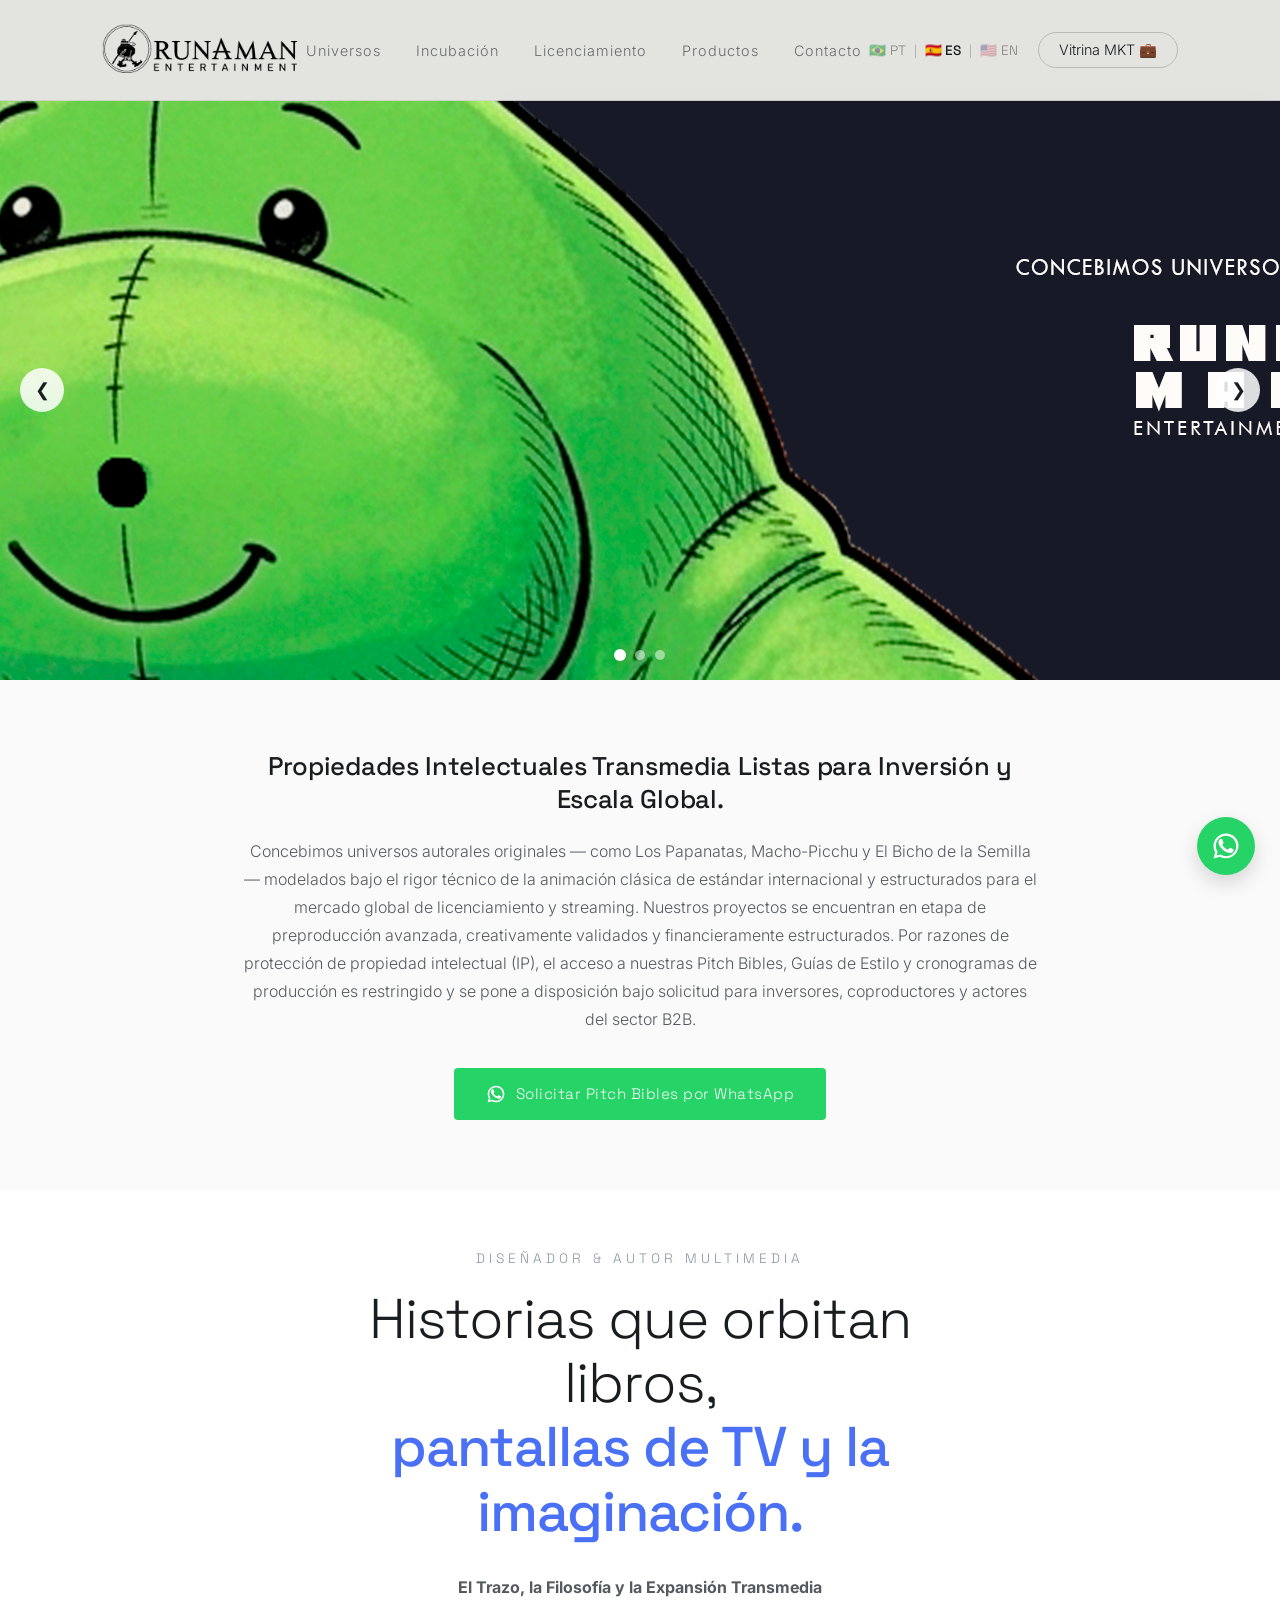
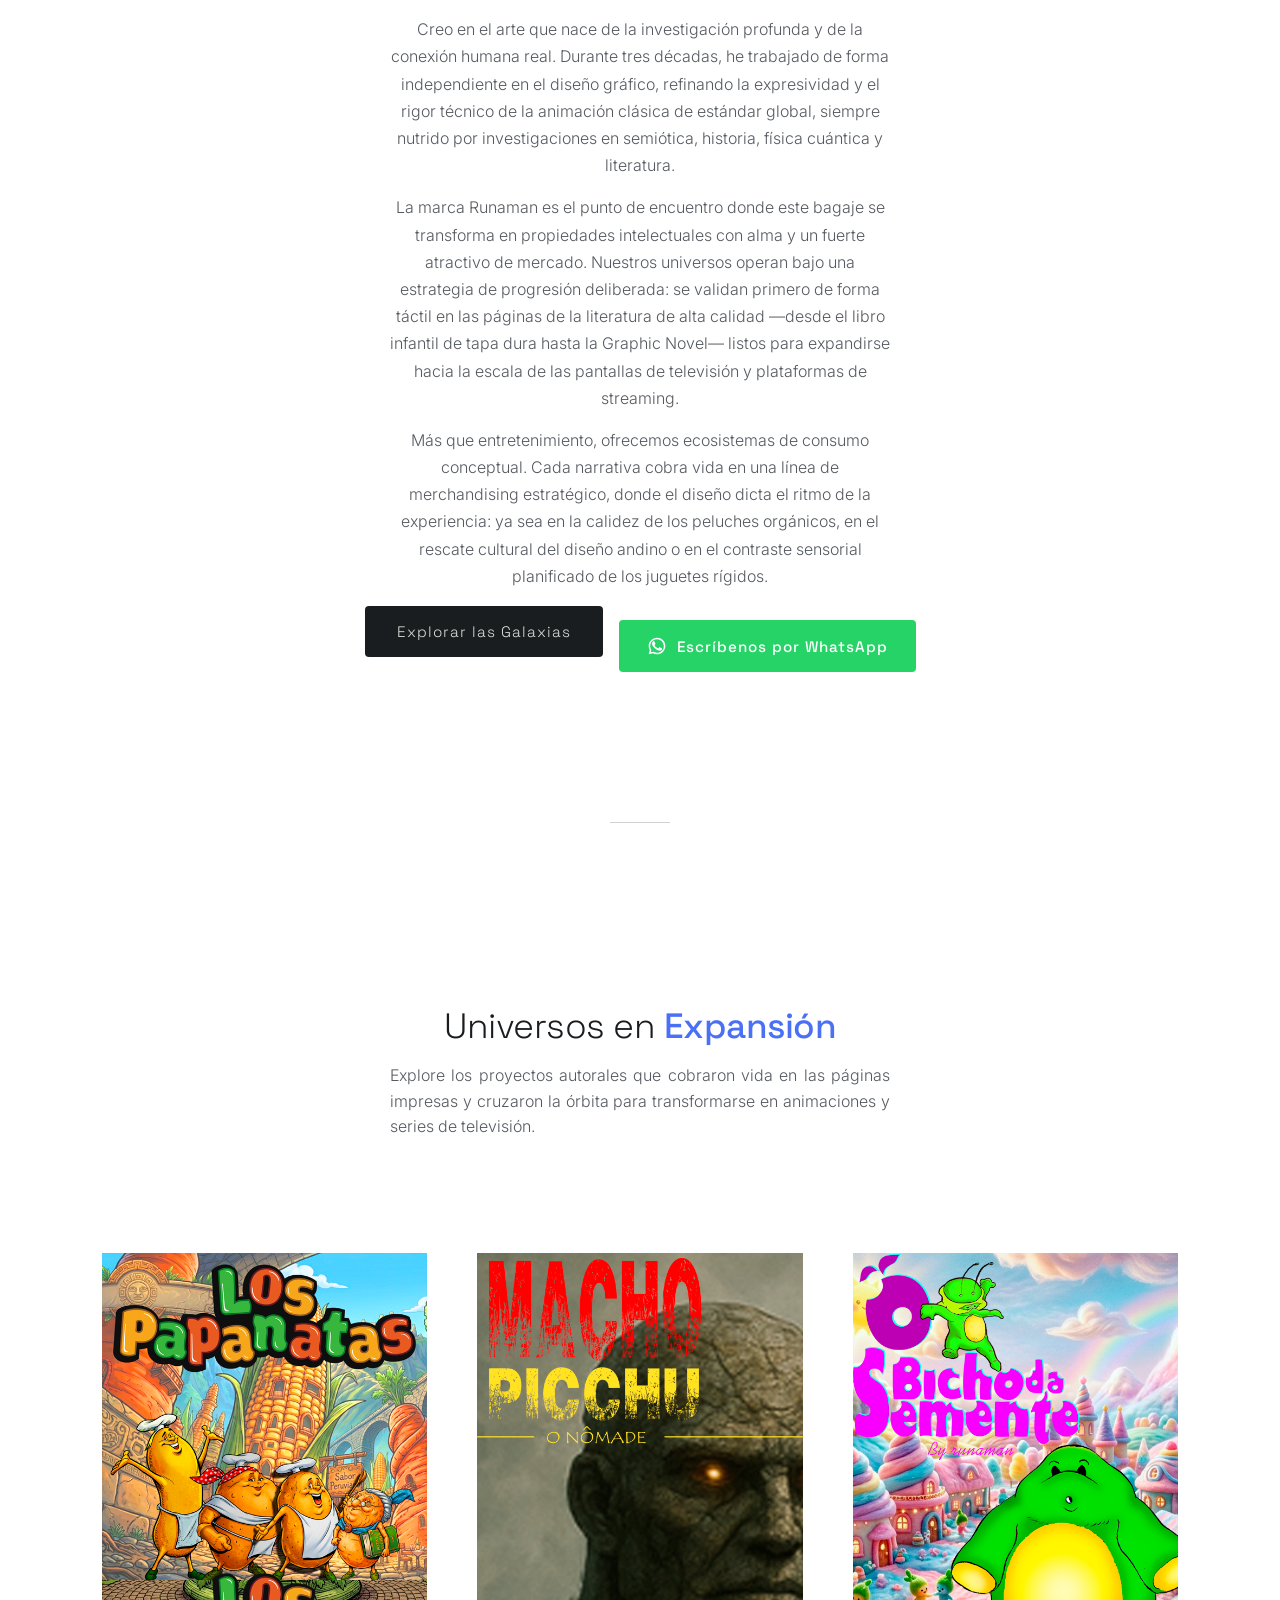
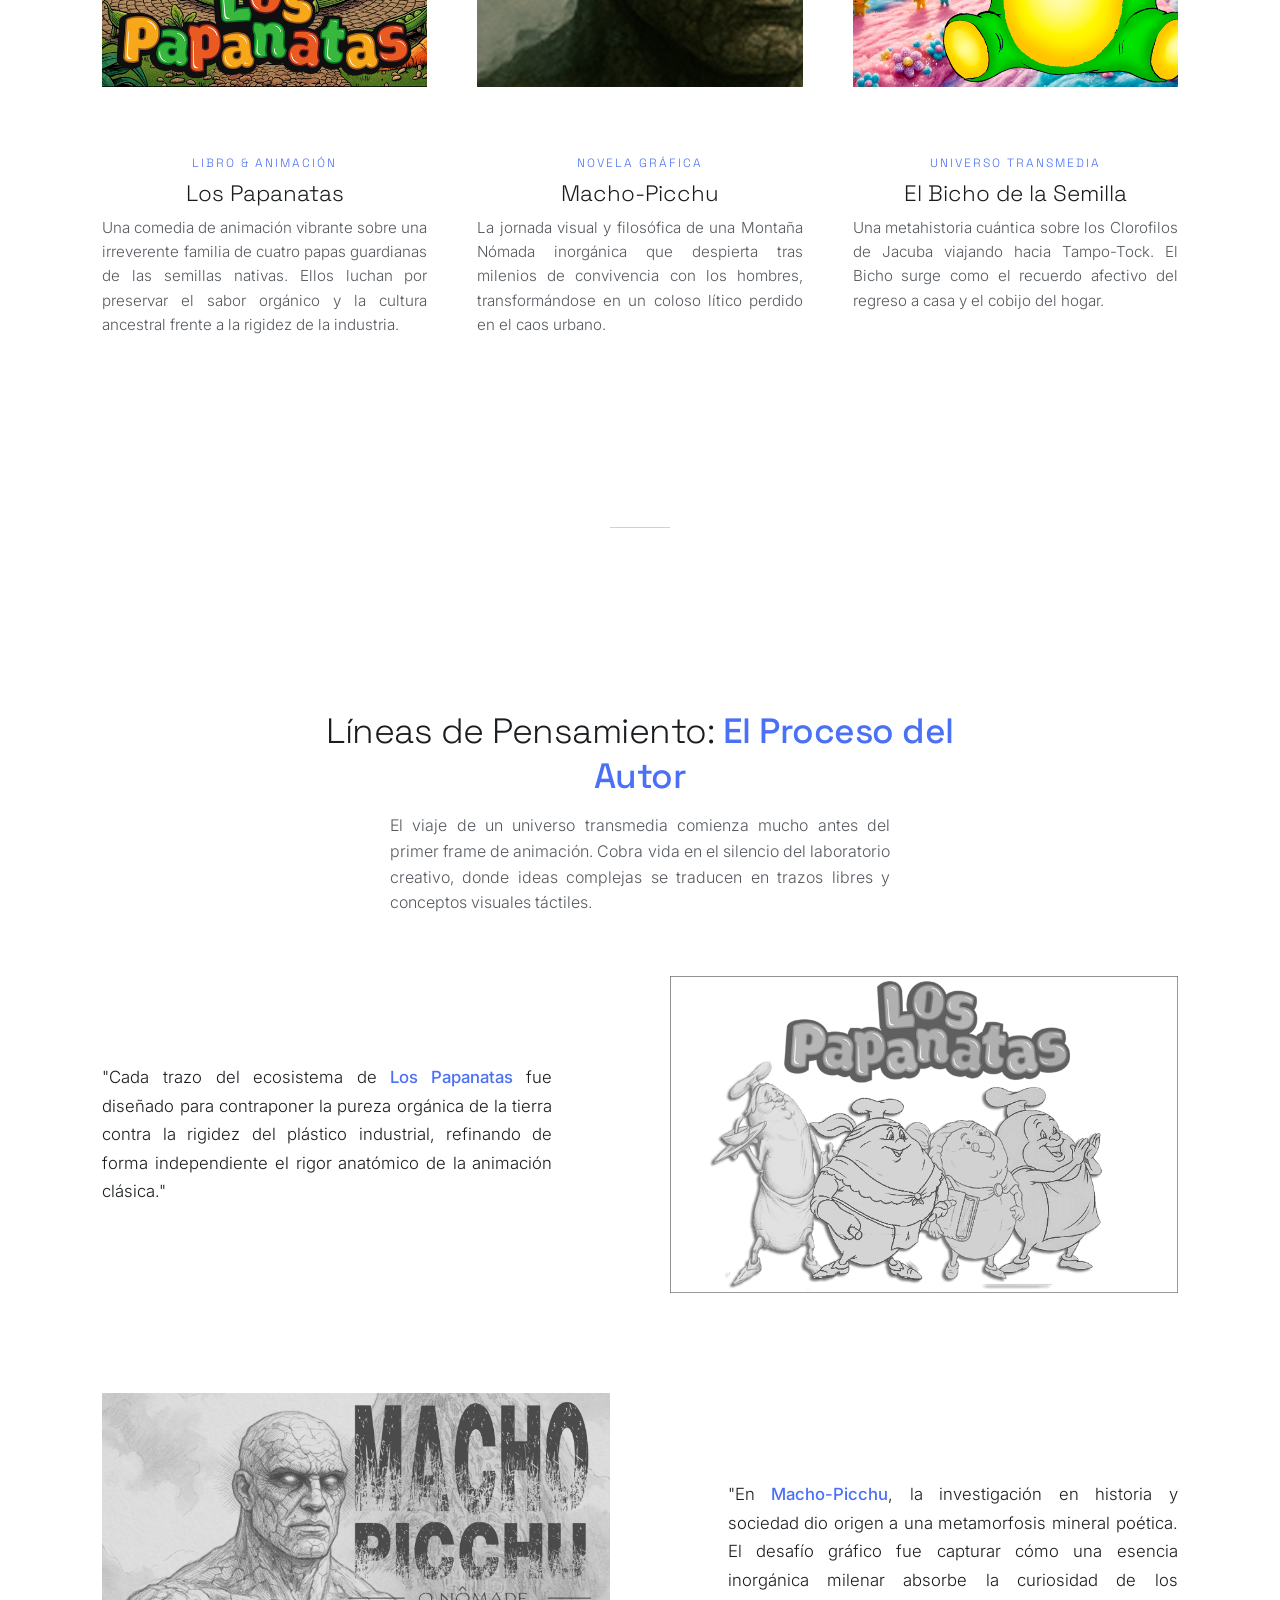
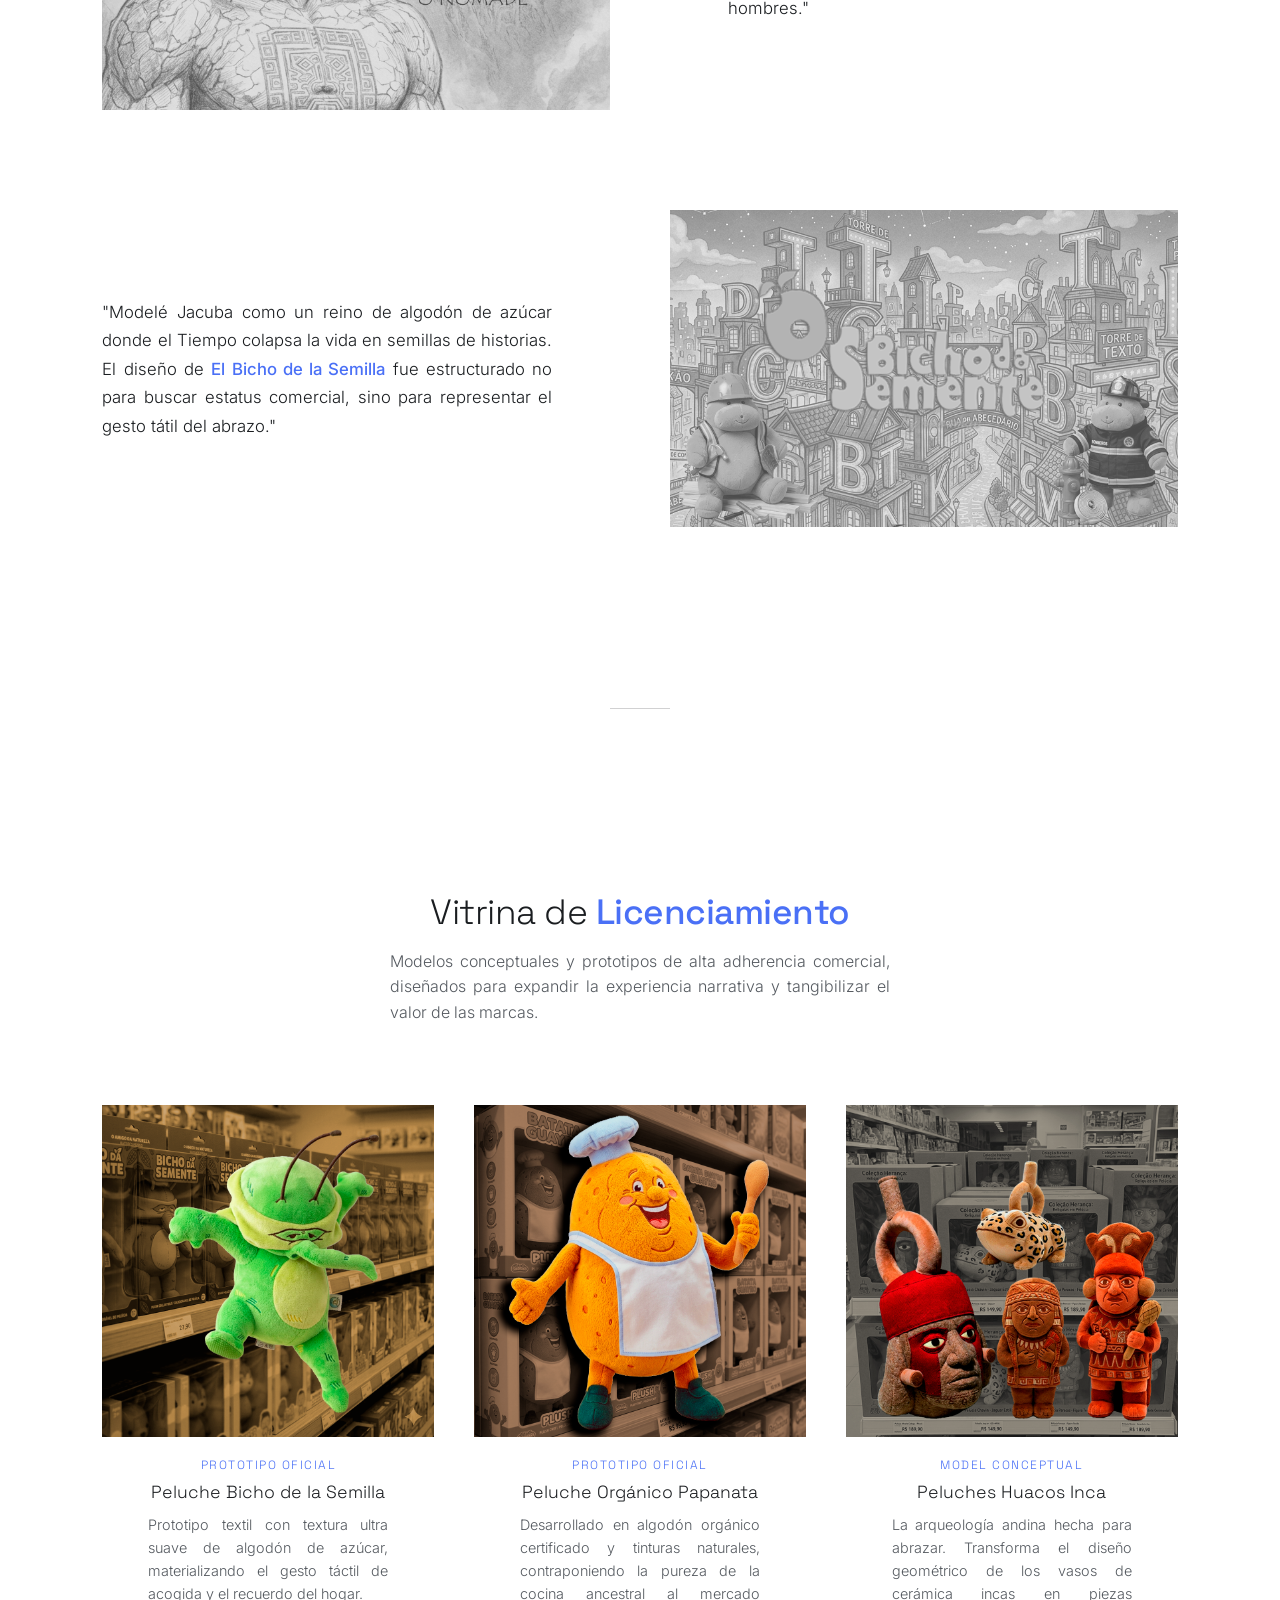
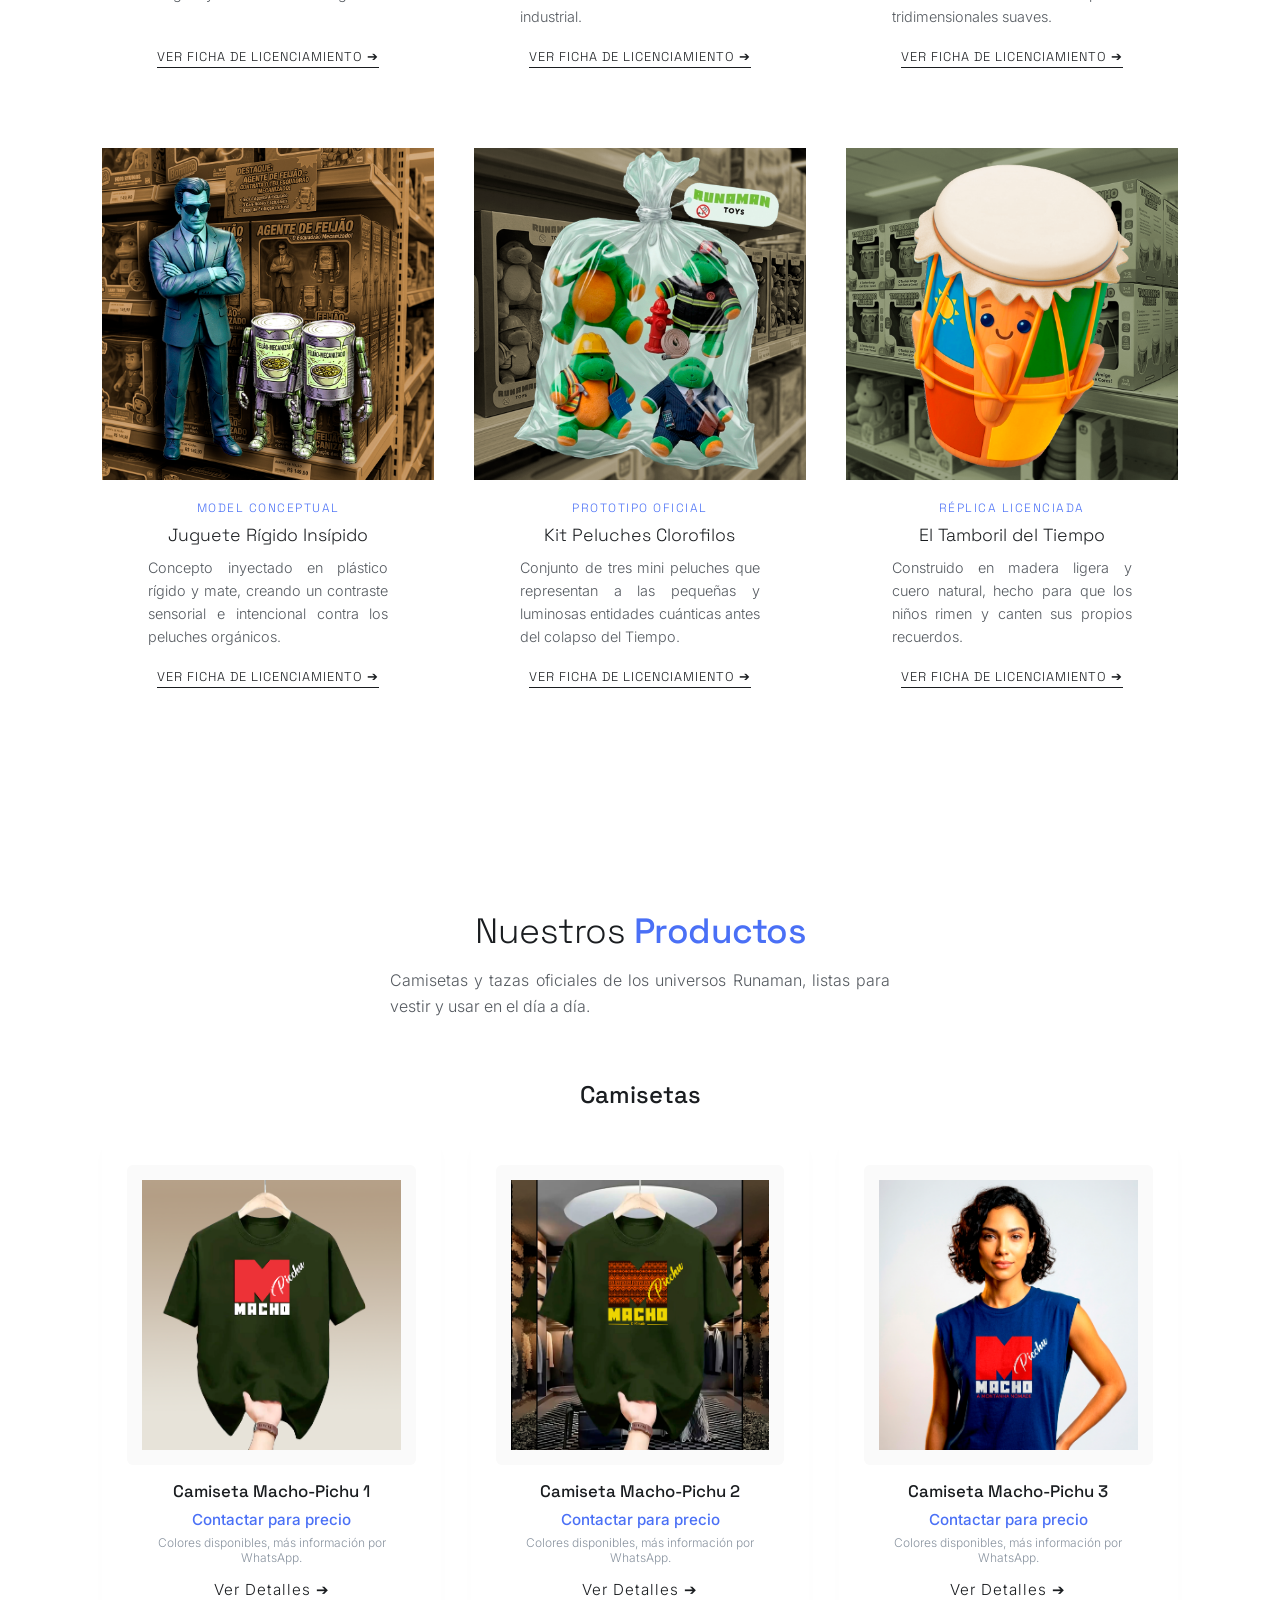
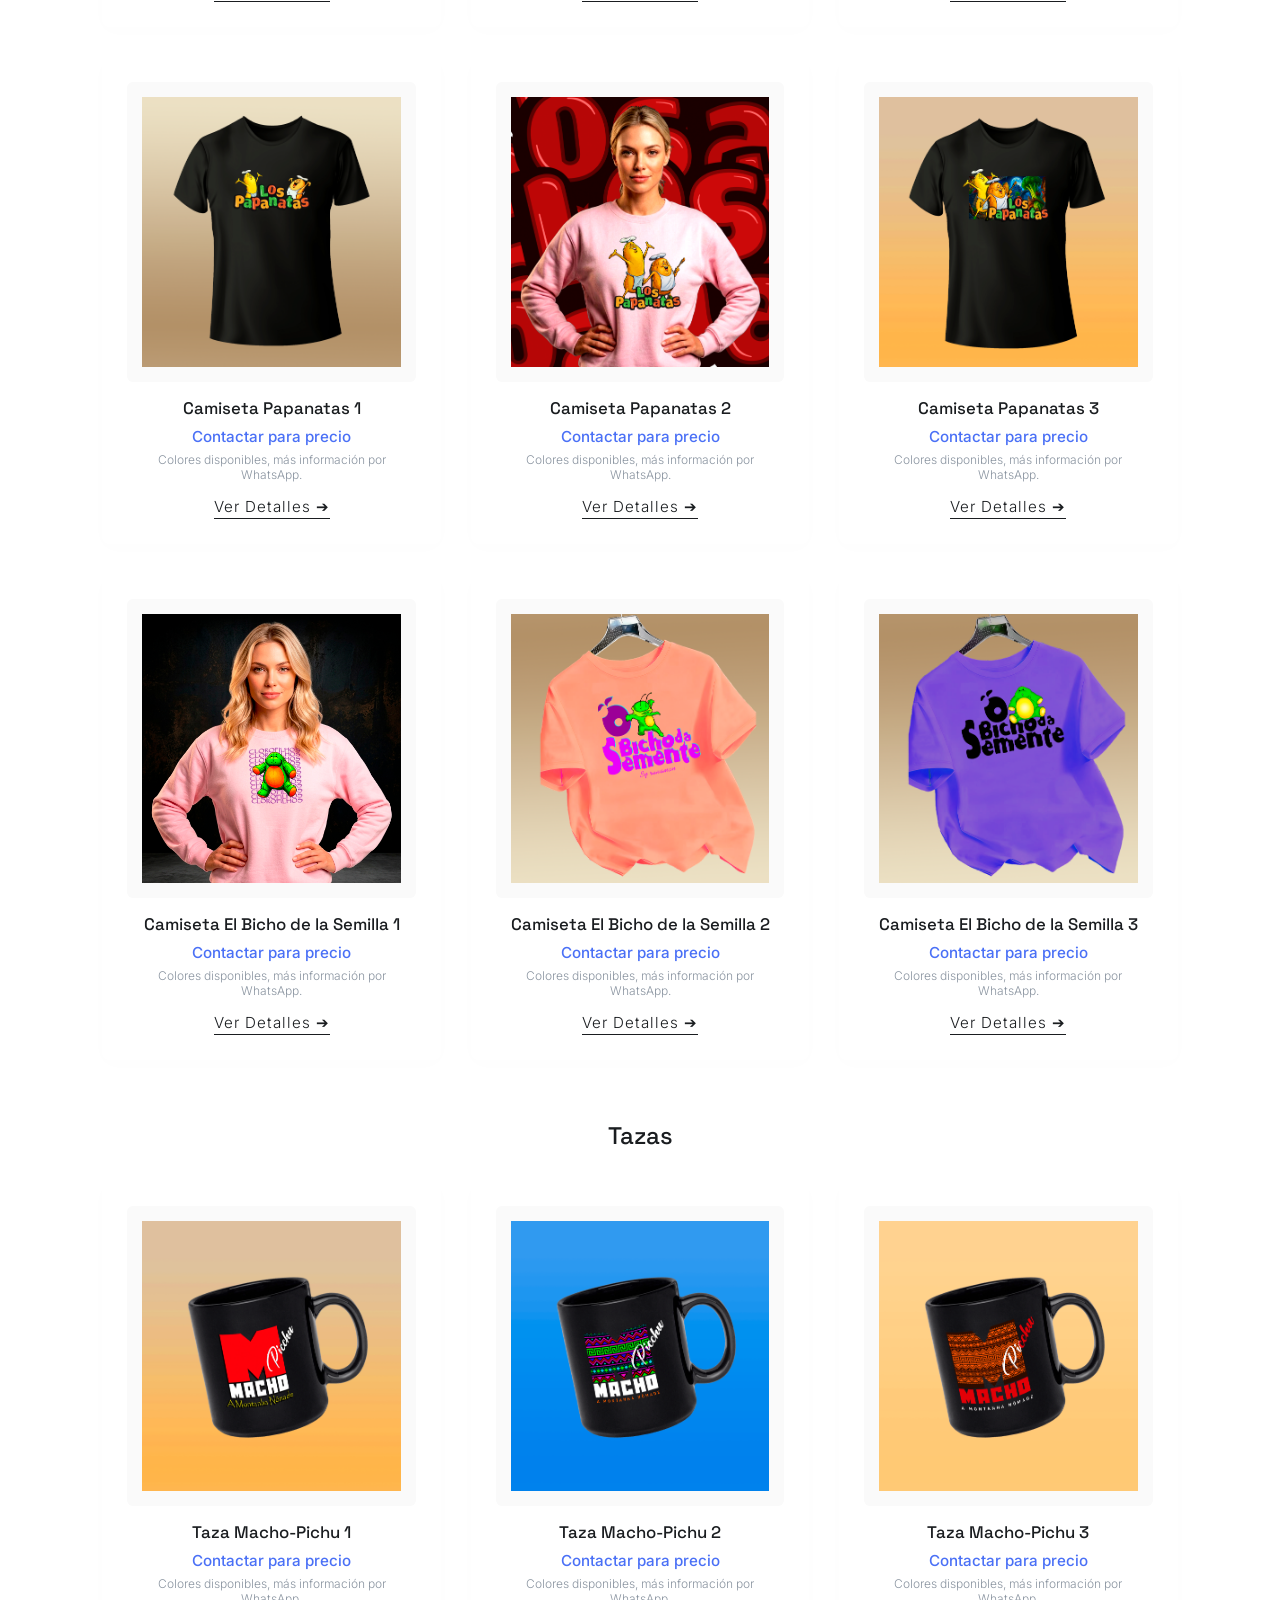
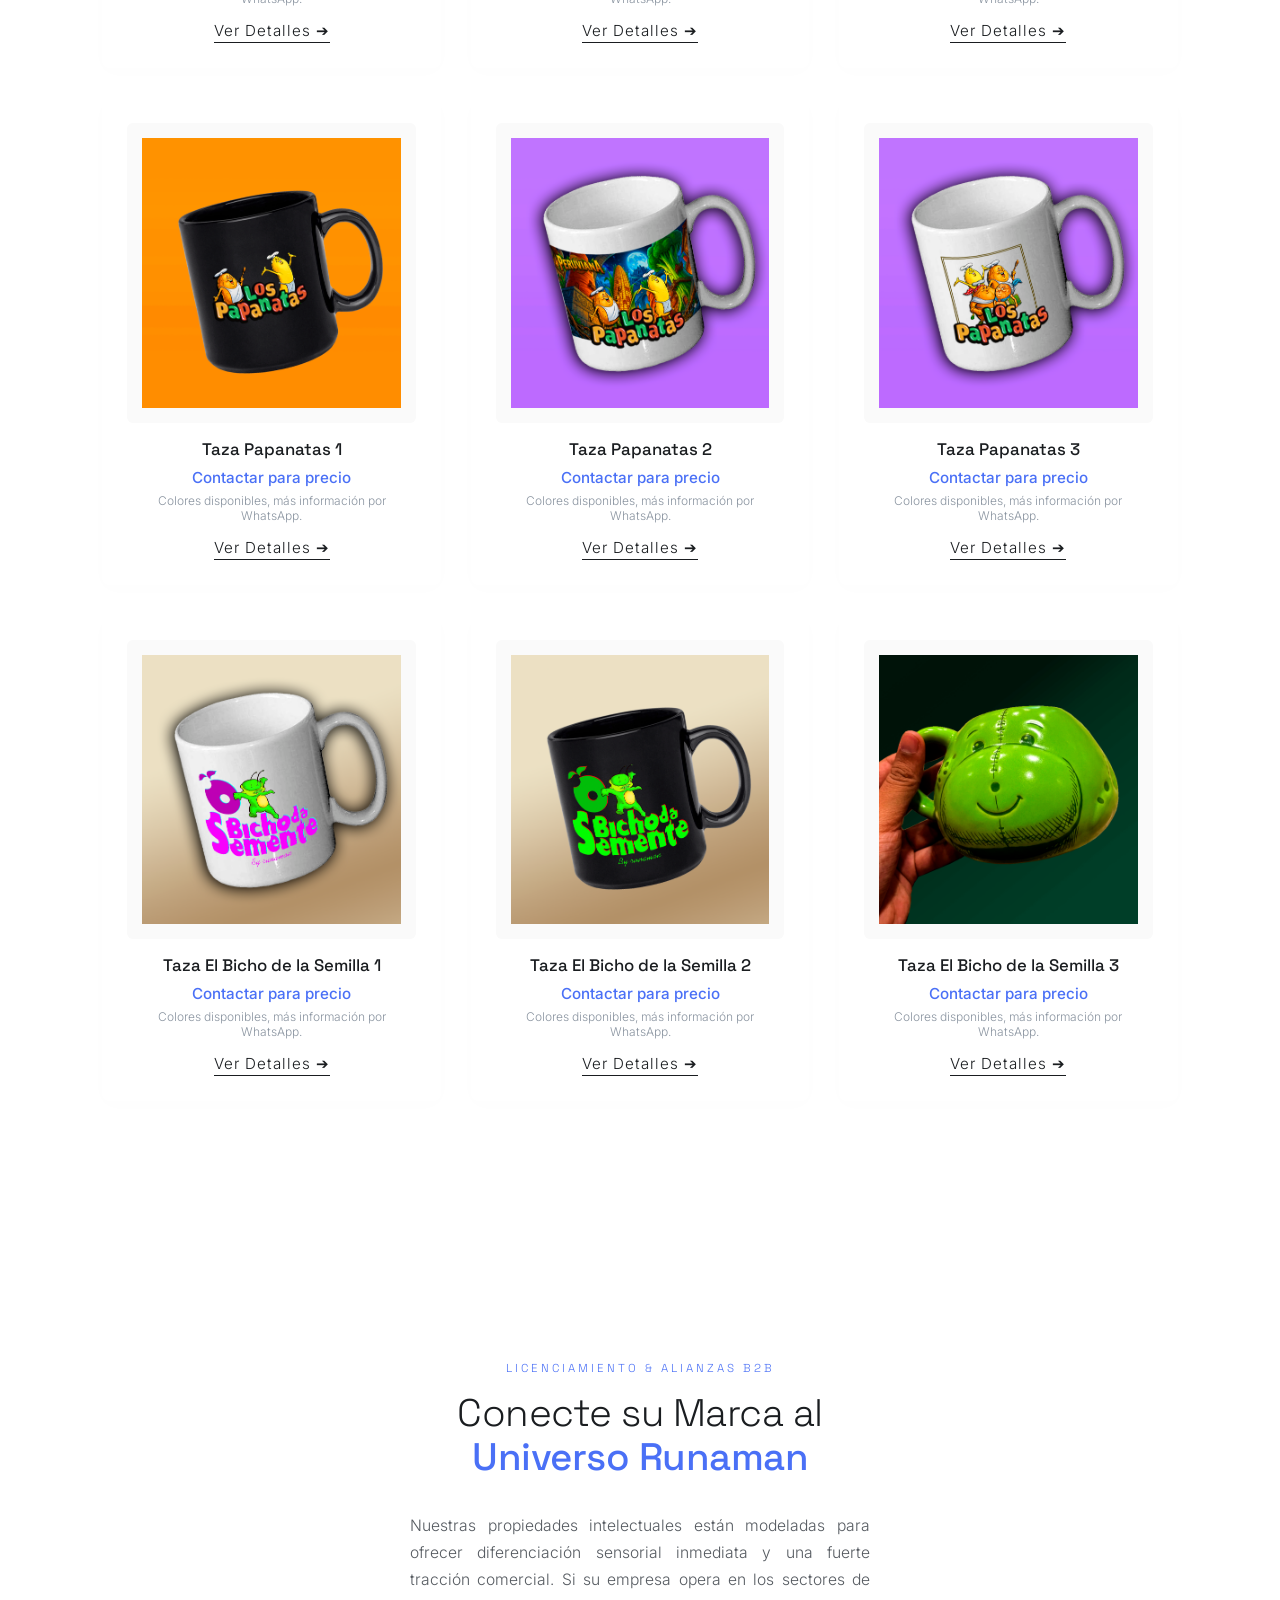
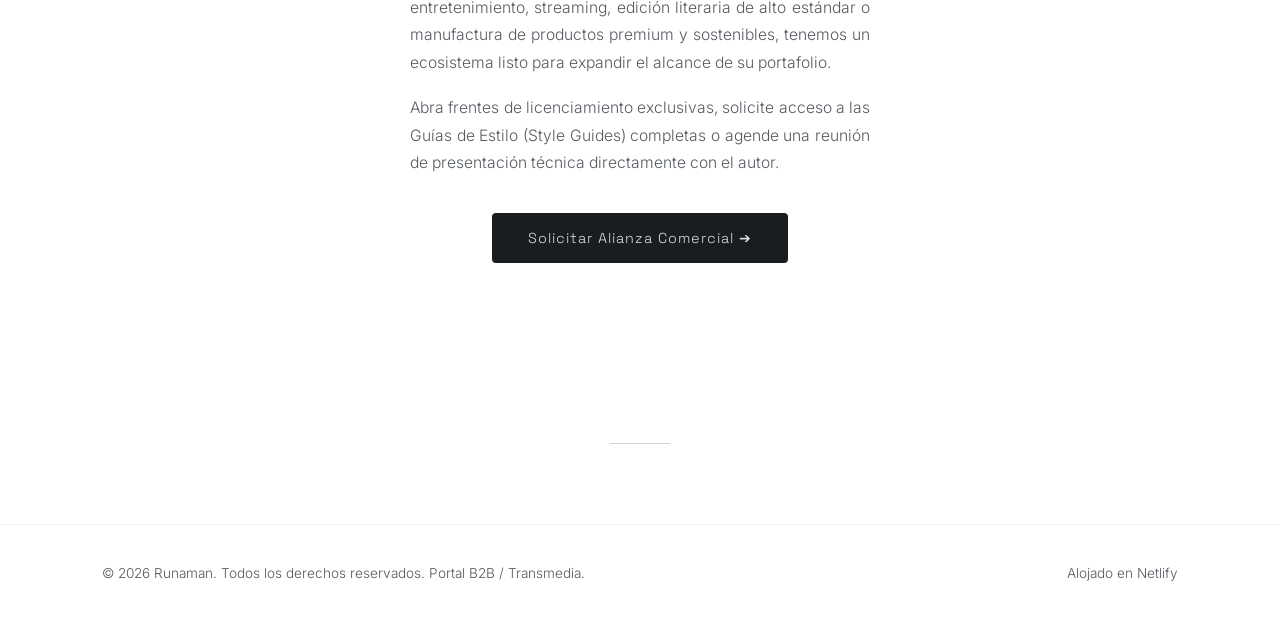
<file: es.html>
<!DOCTYPE html>
<html lang="es">
<head>
    <!-- Google tag (gtag.js) -->
    <script async src="https://www.googletagmanager.com/gtag/js?id=G-C5TC4RPHJN"></script>
    <script>
        window.dataLayer = window.dataLayer || [];
        function gtag(){dataLayer.push(arguments);}
        gtag('js', new Date());
        gtag('config', 'G-C5TC4RPHJN');
    </script>

    <meta charset="UTF-8">
    <meta name="viewport" content="width=device-width, initial-scale=1.0">
    <title>Runaman | Universo Galáctico</title>

    <!-- ✅ URLs corrigidas -->
    <link rel="preconnect" href="https://fonts.googleapis.com">
    <link rel="preconnect" href="https://fonts.gstatic.com" crossorigin>
    <link href="https://fonts.googleapis.com/css2?family=Inter:wght@300;400;500&family=Space+Grotesk:wght@300;500&display=swap" rel="stylesheet">

    <style>

        /* ==========================================================================
           RESET & BASE
           ========================================================================== */
        * {
            margin: 0;
            padding: 0;
            box-sizing: border-box;
        }

        body {
            font-family: 'Inter', sans-serif;
            background-color: #FFFFFF;
            color: #1A1D20;
            overflow-x: hidden;
            font-weight: 300;
        }

        a {
            text-decoration: none;
            color: inherit;
        }

        /* ==========================================================================
           DIVISOR
           ========================================================================== */
        .divider {
            width: 60px;
            height: 1px;
            background-color: #1A1D20;
            margin: 80px auto;
            opacity: 0.2;
        }

        /* ==========================================================================
           CABEÇALHOS DE SECÇÃO
           ========================================================================== */
        .section-header {
            text-align: center;
            margin: 0 auto 60px auto;
            max-width: 650px;
        }

        .section-title {
            font-family: 'Space Grotesk', sans-serif;
            font-size: 2.2rem;
            font-weight: 300;
            letter-spacing: -0.5px;
            margin-bottom: 15px;
        }

        .section-title span {
            font-weight: 500;
            color: #4A70F6;
        }

        .section-subtitle {
            font-size: 1rem;
            color: #555A60;
            line-height: 1.6;
            max-width: 500px;
            margin-left: auto;
            margin-right: auto;
            text-align: justify;
            font-weight: 300;
        }

        /* ==========================================================================
           NAVBAR
           ========================================================================== */
        .navbar {
            position: fixed;
            top: 0;
            left: 0;
            width: 100%;
            display: flex;
            justify-content: space-between;
            align-items: center;
            padding: 20px 8%;
            background: rgba(223, 223, 219, 0.85);
            backdrop-filter: blur(12px);
            -webkit-backdrop-filter: blur(12px);
            border-bottom: 1px solid rgba(26, 29, 32, 0.05);
            z-index: 1000;
        }

        .logo-container {
            display: flex;
            align-items: center;
            max-width: 250px;
            flex-shrink: 0;
        }

        .logo-img {
            height: 60px;
            width: auto;
            object-fit: contain;
        }

        .nav-links {
            display: flex;
            list-style: none;
            gap: 35px;
            flex-grow: 1;
            justify-content: center;
        }

        .nav-links a {
            font-size: 0.9rem;
            letter-spacing: 1px;
            opacity: 0.6;
            transition: opacity 0.3s;
            font-weight: 300;
        }

        .nav-links a:hover {
            opacity: 1;
        }

        .nav-shop {
            font-size: 0.9rem;
            border: 1px solid rgba(26, 29, 32, 0.2);
            padding: 8px 20px;
            border-radius: 50px;
            transition: all 0.3s;
            flex-shrink: 0;
            font-weight: 300;
        }

        .nav-shop:hover {
            background-color: #1A1D20;
            color: #DFDFDB;
        }

        .lang-switcher {
            display: flex;
            align-items: center;
            gap: 8px;
            margin-right: 20px;
            font-family: 'Space Grotesk', sans-serif;
            flex-shrink: 0;
        }

        .lang-link {
            font-size: 0.85rem;
            font-weight: 300;
            opacity: 0.5;
            text-decoration: none;
            color: #1A1D20;
            transition: opacity 0.3s;
        }

        .lang-link:hover {
            opacity: 1;
        }

        .lang-link.is-active {
            opacity: 1;
            font-weight: 500;
        }

        .lang-sep {
            font-size: 0.8rem;
            opacity: 0.3;
        }

        /* ==========================================================================
           HERO
           ========================================================================== */
        .hero {
            min-height: auto;
            display: flex;
            align-items: center;
            padding: 0 8%;
            position: relative;
            padding-top: 60px;
            padding-bottom: 70px;
        }

        .hero-container {
            width: 100%;
            z-index: 2;
        }

        .hero-content {
            max-width: 650px;
            margin: 0 auto;
            text-align: center;
        }

        .hero-tag {
            font-family: 'Space Grotesk', sans-serif;
            font-size: 0.85rem;
            text-transform: uppercase;
            letter-spacing: 4px;
            color: #8A94A0;
            margin-bottom: 20px;
            display: block;
            font-weight: 300;
        }

        .hero-title {
            font-family: 'Space Grotesk', sans-serif;
            font-size: 3.5rem;
            font-weight: 300;
            line-height: 1.15;
            letter-spacing: -1px;
            margin-bottom: 30px;
        }

        .hero-title span {
            font-weight: 500;
            display: block;
            color: #4A70F6;
        }

        .hero-description {
            font-size: 1rem;
            line-height: 1.7;
            color: #555A60;
            max-width: 500px;
            margin: 0 auto;
            text-align: center;
            font-weight: 300;
        }

        .hero-description p {
            margin-bottom: 15px;
        }

        .hero-description p:last-child {
            margin-bottom: 0;
        }

        .cta-button {
            font-family: 'Space Grotesk', sans-serif;
            font-size: 0.95rem;
            letter-spacing: 1px;
            background-color: #1A1D20;
            color: #DFDFDB;
            padding: 16px 32px;
            border-radius: 4px;
            display: inline-block;
            transition: all 0.3s;
            margin-top: 30px;
            font-weight: 300;
        }

        .cta-button:hover {
            transform: translateY(-2px);
            box-shadow: 0 10px 25px rgba(74, 112, 246, 0.15);
            background-color: #4A70F6;
        }

        .hero-cta-group {
            display: flex;
            align-items: center;
            justify-content: center;
            gap: 16px;
            flex-wrap: wrap;
        }

        .hero-cta-group .cta-button {
            margin-top: 0;
        }

        .hero-whatsapp-btn {
            font-family: 'Space Grotesk', sans-serif;
            font-size: 0.95rem;
            font-weight: 500;
            letter-spacing: 1px;
            background-color: #25D366;
            color: #FFFFFF;
            padding: 16px 28px;
            border-radius: 4px;
            display: inline-flex;
            align-items: center;
            gap: 10px;
            transition: all 0.3s;
            margin-top: 30px;
        }

        .hero-whatsapp-btn svg {
            width: 20px;
            height: 20px;
            fill: #FFFFFF;
            flex-shrink: 0;
        }

        .hero-whatsapp-btn:hover {
            transform: translateY(-2px);
            box-shadow: 0 10px 25px rgba(37, 211, 102, 0.35);
            background-color: #1DAF54;
        }

        /* ==========================================================================
           CARROSSEL DE BANNERS (largura total)
           ========================================================================== */
        .hero-carousel {
            position: relative;
            width: 100%;
            overflow: hidden;
            aspect-ratio: 4 / 3;
            max-height: 580px;
            background: #F1F3F7;
            margin-top: 100px;
        }

        .carousel-track {
            display: flex;
            width: 100%;
            height: 100%;
            transition: transform 0.6s ease;
        }

        .carousel-slide {
            width: 100%;
            height: 100%;
            flex-shrink: 0;
        }

        .carousel-slide picture {
            display: block;
            width: 100%;
            height: 100%;
        }

        .carousel-img {
            width: 100%;
            height: 100%;
            object-fit: cover;
            display: block;
        }

        .carousel-arrow {
            position: absolute;
            top: 50%;
            transform: translateY(-50%);
            background: rgba(255,255,255,0.85);
            border: none;
            width: 44px;
            height: 44px;
            border-radius: 50%;
            cursor: pointer;
            font-size: 1.1rem;
            color: #1A1D20;
            z-index: 5;
            transition: background 0.2s, transform 0.2s;
        }

        .carousel-arrow:hover {
            background: #FFFFFF;
            transform: translateY(-50%) scale(1.08);
        }

        .carousel-prev {
            left: 20px;
        }

        .carousel-next {
            right: 20px;
        }

        .carousel-dots {
            position: absolute;
            bottom: 20px;
            left: 50%;
            transform: translateX(-50%);
            display: flex;
            gap: 10px;
            z-index: 5;
        }

        .carousel-dot {
            width: 10px;
            height: 10px;
            border-radius: 50%;
            background: rgba(255,255,255,0.5);
            border: none;
            padding: 0;
            cursor: pointer;
            transition: background 0.2s, transform 0.2s;
        }

        .carousel-dot.is-active {
            background: #FFFFFF;
            transform: scale(1.2);
        }

        /* ==========================================================================
           CONVOCATÓRIA PARA INVESTIDORES
           ========================================================================== */
        .investor-cta {
            padding: 70px 8%;
            background-color: #FAFAFA;
            text-align: center;
        }

        .investor-cta-inner {
            max-width: 800px;
            margin: 0 auto;
        }

        .investor-cta-title {
            font-family: 'Space Grotesk', sans-serif;
            font-size: 1.6rem;
            font-weight: 500;
            letter-spacing: -0.3px;
            line-height: 1.3;
            margin-bottom: 20px;
            color: #1A1D20;
        }

        .investor-cta-text {
            font-size: 1rem;
            line-height: 1.75;
            color: #555A60;
            margin-bottom: 35px;
            font-weight: 300;
        }

        .investor-cta-btn {
            display: inline-flex;
            align-items: center;
            gap: 10px;
            background-color: #25D366;
            color: #FFFFFF;
            padding: 16px 32px;
            border-radius: 4px;
            font-family: 'Space Grotesk', sans-serif;
            font-size: 0.95rem;
            letter-spacing: 0.5px;
            transition: all 0.3s;
        }

        .investor-cta-btn svg {
            width: 20px;
            height: 20px;
            fill: #FFFFFF;
            flex-shrink: 0;
        }

        .investor-cta-btn:hover {
            transform: translateY(-2px);
            box-shadow: 0 10px 25px rgba(37, 211, 102, 0.3);
            background-color: #1DAF54;
        }

        /* ==========================================================================
           UNIVERSOS EM EXPANSÃO
           ========================================================================== */
        .projects-section {
            padding: 100px 8%;
            background-color: transparent;
        }

        .projects-grid {
            display: grid;
            grid-template-columns: repeat(3, 1fr);
            gap: 50px;
        }

        .project-card {
            display: flex;
            flex-direction: column;
            align-items: center;
            background: transparent;
            padding: 10px 0;
            width: 100%;
        }

        .project-media {
            width: 100%;
            height: 520px;
            background: transparent;
            overflow: hidden;
            position: relative;
            margin-bottom: 25px;
            flex-shrink: 0;
            display: flex;
            justify-content: center;
            align-items: center;
        }

        .project-media img {
            max-width: 100%;
            max-height: 100%;
            width: auto;
            height: auto;
            object-fit: contain;
            display: block;
        }

        .project-info {
            display: flex;
            flex-direction: column;
            align-items: center;
            text-align: center;
            gap: 8px;
            width: 100%;
        }

        .project-meta {
            font-family: 'Space Grotesk', sans-serif;
            font-size: 0.75rem;
            text-transform: uppercase;
            color: #4A70F6;
            letter-spacing: 2px;
            font-weight: 300;
        }

        .project-name {
            font-family: 'Space Grotesk', sans-serif;
            font-size: 1.4rem;
            font-weight: 300;
        }

        .project-desc {
            font-size: 0.95rem;
            color: #555A60;
            line-height: 1.6;
            max-width: 450px;
            text-align: justify;
            font-weight: 300;
        }

        /* ==========================================================================
           O TRAÇO E A FILOSOFIA — INCUBAÇÃO
           ========================================================================== */
        .incubation-section {
            padding: 100px 8%;
            background-color: transparent;
        }

        .incubation-content {
            display: flex;
            flex-direction: column;
            gap: 100px;
            max-width: 1100px;
            margin: 0 auto;
        }

        .incubation-block {
            display: grid;
            grid-template-columns: 1fr 1fr;
            align-items: center;
            gap: 60px;
        }

        /* Bloco par: inverte colunas (imagem esquerda, texto direita) */
        .incubation-block:nth-child(2n) {
            direction: rtl;
        }

        .incubation-block:nth-child(2n) .incubation-text {
            direction: ltr;
        }

        .incubation-text {
            font-size: 1.05rem;
            line-height: 1.7;
            color: #1A1D20;
            max-width: 450px;
            text-align: justify;
            font-weight: 300;
        }

        .incubation-text strong {
            font-weight: 500;
            color: #4A70F6;
        }

        .raf-container {
            width: 100%;
            aspect-ratio: 16 / 10;
            background: transparent;
            display: flex;
            justify-content: center;
            align-items: center;
            overflow: hidden;
        }

        .raf-img {
            max-width: 100%;
            max-height: 100%;
            object-fit: contain;
            filter: grayscale(100%);
            opacity: 0.7;
            transition: all 0.4s ease;
        }

        .incubation-block:hover .raf-img {
            filter: grayscale(0%);
            opacity: 1;
            transform: scale(1.02);
        }

        /* ==========================================================================
           VITRINE DE LICENCIAMENTO
           ========================================================================== */
        .shop-section {
            padding: 100px 8%;
            background-color: transparent;
        }

        .shop-grid {
            display: grid;
            grid-template-columns: repeat(3, 1fr);
            gap: 40px;
        }

        .product-card {
            background: transparent;
            padding: 20px 0;
            display: flex;
            flex-direction: column;
            align-items: center;
            text-align: center;
        }

        .product-media {
            width: 100%;
            aspect-ratio: 1 / 1;
            margin-bottom: 20px;
            display: flex;
            justify-content: center;
            align-items: center;
            background: transparent;
        }

        .product-img {
            max-width: 100%;
            max-height: 100%;
            object-fit: contain;
            transition: transform 0.3s ease;
        }

        .product-card:hover .product-img {
            transform: scale(1.03);
        }

        .product-badge {
            font-family: 'Space Grotesk', sans-serif;
            font-size: 0.75rem;
            text-transform: uppercase;
            color: #4A70F6;
            letter-spacing: 1.5px;
            margin-bottom: 8px;
            font-weight: 300;
        }

        .product-title {
            font-family: 'Space Grotesk', sans-serif;
            font-size: 1.1rem;
            font-weight: 300;
            margin-bottom: 10px;
        }

        .product-desc {
            font-size: 0.9rem;
            color: #555A60;
            line-height: 1.6;
            margin-bottom: 20px;
            max-width: 240px;
            text-align: justify;
            font-weight: 300;
        }

        .product-btn {
            font-family: 'Space Grotesk', sans-serif;
            font-size: 0.8rem;
            text-transform: uppercase;
            letter-spacing: 1px;
            font-weight: 300;
            color: #1A1D20;
            border-bottom: 1px solid #1A1D20;
            padding-bottom: 2px;
            margin-top: auto;
            transition: opacity 0.2s;
        }

        .product-btn:hover {
            opacity: 0.7;
        }

        /* ==========================================================================
           SEÇÃO PRODUTOS (Camisetas e Canecas — venda real)
           ========================================================================== */
        .store-section {
            padding: 100px 8%;
            background-color: transparent;
        }

        .store-category {
            margin-bottom: 60px;
        }

        .store-category-title {
            font-family: 'Space Grotesk', sans-serif;
            font-size: 1.5rem;
            font-weight: 500;
            margin-bottom: 30px;
            text-align: center;
        }

        .store-grid {
            display: grid;
            grid-template-columns: repeat(3, 1fr);
            gap: 30px;
        }

        .store-card {
            background: #ffffffb7;
            border-radius: 8px;
            padding: 25px;
            display: flex;
            flex-direction: column;
            align-items: center;
            text-align: center;
            box-shadow: 0 4px 20px rgba(0,0,0,0.01);
            transition: transform 0.3s ease;
        }

        .store-card:hover {
            transform: translateY(-5px);
            box-shadow: 0 20px 40px rgba(74, 112, 246, 0.05);
        }

        .store-media {
            width: 100%;
            aspect-ratio: 1 / 1;
            margin-bottom: 15px;
            display: flex;
            justify-content: center;
            align-items: center;
            background: #FAFAFA;
            border-radius: 6px;
            padding: 15px;
        }

        .store-img {
            max-width: 100%;
            max-height: 100%;
            object-fit: contain;
        }

        .store-title {
            font-family: 'Space Grotesk', sans-serif;
            font-size: 1.05rem;
            font-weight: 500;
            margin-bottom: 8px;
            color: #1A1D20;
        }

        .store-price {
            font-size: 0.95rem;
            color: #4A70F6;
            font-weight: 500;
            margin-bottom: 6px;
        }

        .store-note {
            font-size: 0.75rem;
            color: #8A94A0;
            margin-bottom: 15px;
        }

        .store-btn {
            font-size: 0.95rem;
            letter-spacing: 1px;
            color: #1A1D20;
            border-bottom: 1px solid #1A1D20;
            padding-bottom: 2px;
            margin-top: auto;
            transition: opacity 0.2s;
        }

        .store-btn:hover {
            opacity: 0.7;
        }

        /* ==========================================================================
           BOTÃO FLUTUANTE WHATSAPP
           ========================================================================== */
        .whatsapp-float {
            position: fixed;
            bottom: 25px;
            right: 25px;
            width: 58px;
            height: 58px;
            background-color: #25D366;
            border-radius: 50%;
            display: flex;
            align-items: center;
            justify-content: center;
            box-shadow: 0 8px 20px rgba(0,0,0,0.15);
            z-index: 999;
            transition: transform 0.3s ease;
        }

        .whatsapp-float:hover {
            transform: scale(1.08);
        }

        .whatsapp-float svg {
            width: 30px;
            height: 30px;
            fill: #FFFFFF;
        }

        /* ==========================================================================
           MODAL DE PRODUTOS DA LOJA (Camisetas/Canecas)
           ========================================================================== */
        .store-modal-cta {
            display: inline-flex;
            align-items: center;
            gap: 8px;
            background-color: #25D366;
            color: #FAFAFA;
            padding: 14px 28px;
            border-radius: 4px;
            font-size: 0.95rem;
            letter-spacing: 0.5px;
            transition: opacity 0.2s;
        }

        .store-modal-cta:hover {
            opacity: 0.85;
        }

        /* ==========================================================================
           FOOTER
           ========================================================================== */
        .footer {
            padding: 40px 8%;
            border-top: 1px solid rgba(26, 29, 32, 0.05);
            display: flex;
            justify-content: space-between;
            align-items: center;
            background-color: transparent;
        }

        .footer-text {
            font-size: 0.85rem;
            color: #555A60;
            font-weight: 300;
        }

        /* ==========================================================================
           RESPONSIVIDADE
           ========================================================================== */
        @media (max-width: 968px) {
            .nav-links {
                display: none;
            }

            .hero {
                padding-top: 40px;
            }

            .hero-carousel {
                margin-top: 130px;
            }

            .projects-grid,
            .shop-grid,
            .store-grid {
                grid-template-columns: 1fr;
                gap: 50px;
            }

            .project-media {
                height: 450px;
            }

            .incubation-block {
                grid-template-columns: 1fr;
                gap: 30px;
                text-align: center;
            }

            .incubation-block:nth-child(2n) {
                direction: ltr;
            }

            .incubation-text {
                margin: 0 auto;
                text-align: justify;
            }

            .footer {
                flex-direction: column;
                gap: 15px;
                text-align: center;
            }
        }

        @media (max-width: 768px) {
            .divider {
                margin: 50px auto;
            }

            .shop-grid,
            .store-grid {
                grid-template-columns: 1fr;
                gap: 40px;
            }

            .whatsapp-float {
                bottom: 15px;
                right: 15px;
                width: 50px;
                height: 50px;
            }

            .whatsapp-float svg {
                width: 26px;
                height: 26px;
            }

            .carousel-arrow {
                width: 36px;
                height: 36px;
                font-size: 0.9rem;
            }

            .carousel-prev {
                left: 10px;
            }

            .carousel-next {
                right: 10px;
            }
        }

        /* ==========================================================================
           CONTACTO COMERCIAL B2B
           ========================================================================== */
        .contact-section {
            padding: 100px 8%;
            background-color: transparent;
        }

        .contact-inner {
            max-width: 500px;
            margin: 0 auto;
            text-align: center;
            display: flex;
            flex-direction: column;
            align-items: center;
            gap: 0;
        }

        .contact-label {
            font-family: 'Space Grotesk', sans-serif;
            font-size: 0.72rem;
            text-transform: uppercase;
            letter-spacing: 3px;
            color: #4A70F6;
            font-weight: 300;
            display: block;
            margin-bottom: 16px;
        }

        .contact-title {
            font-family: 'Space Grotesk', sans-serif;
            font-size: 2.4rem;
            font-weight: 300;
            line-height: 1.15;
            letter-spacing: -0.5px;
            margin-bottom: 32px;
            color: #1A1D20;
        }

        .contact-title span {
            font-weight: 500;
            color: #4A70F6;
        }

        .contact-text {
            font-family: 'Inter', sans-serif;
            font-size: 0.98rem;
            line-height: 1.75;
            color: #555A60;
            font-weight: 300;
            max-width: 460px;
            text-align: justify;
            margin-bottom: 18px;
        }

        .contact-text:last-of-type {
            margin-bottom: 36px;
        }

        .contact-btn {
            display: inline-block;
            font-family: 'Space Grotesk', sans-serif;
            font-size: 0.9rem;
            font-weight: 300;
            letter-spacing: 1px;
            background-color: #1A1D20;
            color: #DFDFDB;
            padding: 16px 36px;
            border-radius: 4px;
            transition: all 0.3s;
        }

        .contact-btn:hover {
            background-color: #4A70F6;
            transform: translateY(-2px);
            box-shadow: 0 10px 25px rgba(74, 112, 246, 0.15);
        }

        /* ==========================================================================
           MODAL — FICHA TÉCNICA (GAVETA GALÁCTICA)
           ========================================================================== */

        /* Overlay escurecido por trás */
        .modal-overlay {
            position: fixed;
            inset: 0;
            background: rgba(26, 29, 32, 0.35);
            z-index: 2000;
            display: flex;
            justify-content: center;
            align-items: center;
            padding: 20px;
            opacity: 0;
            pointer-events: none;
            transition: opacity 0.35s ease;
        }

        /* Estado activo — visível */
        .modal-overlay.is-open {
            opacity: 1;
            pointer-events: all;
        }

        /* Gaveta central translúcida */
        .modal {
            background: rgba(223, 223, 219, 0.95);
            backdrop-filter: blur(20px);
            -webkit-backdrop-filter: blur(20px);
            border: 1px solid rgba(26, 29, 32, 0.06);
            width: 100%;
            max-width: 560px;
            max-height: 85vh;
            overflow-y: auto;
            padding: 50px 48px 48px 48px;
            position: relative;
            transform: translateY(18px);
            transition: transform 0.35s ease;
        }

        .modal-overlay.is-open .modal {
            transform: translateY(0);
        }

        /* Scrollbar discreta */
        .modal::-webkit-scrollbar {
            width: 4px;
        }

        .modal::-webkit-scrollbar-track {
            background: transparent;
        }

        .modal::-webkit-scrollbar-thumb {
            background: rgba(26, 29, 32, 0.15);
            border-radius: 2px;
        }

        /* Botão fechar */
        .modal-close {
            position: absolute;
            top: 20px;
            right: 24px;
            font-family: 'Space Grotesk', sans-serif;
            font-size: 0.8rem;
            font-weight: 300;
            letter-spacing: 1.5px;
            text-transform: uppercase;
            color: #8A94A0;
            background: none;
            border: none;
            cursor: pointer;
            padding: 4px 0;
            transition: color 0.2s;
        }

        .modal-close:hover {
            color: #1A1D20;
        }

        /* Cabeçalho da ficha */
        .modal-badge {
            font-family: 'Space Grotesk', sans-serif;
            font-size: 0.7rem;
            text-transform: uppercase;
            letter-spacing: 2.5px;
            color: #4A70F6;
            font-weight: 300;
            display: block;
            margin-bottom: 10px;
        }

        .modal-title {
            font-family: 'Space Grotesk', sans-serif;
            font-size: 1.6rem;
            font-weight: 300;
            letter-spacing: -0.3px;
            line-height: 1.2;
            margin-bottom: 6px;
            color: #1A1D20;
        }

        .modal-subtitle {
            font-size: 0.85rem;
            color: #8A94A0;
            font-weight: 300;
            margin-bottom: 32px;
            display: block;
        }

        /* Linha divisória interna */
        .modal-divider {
            width: 40px;
            height: 1px;
            background-color: #1A1D20;
            opacity: 0.15;
            margin: 28px 0;
        }

        /* Bloco de campo da ficha */
        .modal-field {
            margin-bottom: 22px;
        }

        .modal-field-label {
            font-family: 'Space Grotesk', sans-serif;
            font-size: 0.68rem;
            text-transform: uppercase;
            letter-spacing: 2px;
            color: #8A94A0;
            font-weight: 300;
            display: block;
            margin-bottom: 5px;
        }

        .modal-field-value {
            font-family: 'Inter', sans-serif;
            font-size: 0.95rem;
            line-height: 1.7;
            color: #1A1D20;
            font-weight: 300;
            max-width: 450px;
            text-align: justify;
        }

        /* CTA dentro do modal */
        .modal-cta {
            display: inline-block;
            font-family: 'Space Grotesk', sans-serif;
            font-size: 0.8rem;
            font-weight: 300;
            text-transform: uppercase;
            letter-spacing: 1.5px;
            color: #1A1D20;
            border-bottom: 1px solid rgba(26, 29, 32, 0.4);
            padding-bottom: 2px;
            margin-top: 10px;
            transition: opacity 0.2s;
        }

        .modal-cta:hover {
            opacity: 0.5;
        }

        /* Responsividade do modal */
        @media (max-width: 600px) {
            .modal {
                padding: 44px 28px 36px 28px;
                max-height: 90vh;
            }
        }

    </style>
</head>

<body>

    <!-- NAVBAR -->
    <nav class="navbar">
        <a href="#" class="logo-container">
            <img src="logo.png" alt="Runaman Logo" class="logo-img">
        </a>
        <ul class="nav-links">
            <li><a href="#universos">Universos</a></li>
            <li><a href="#incubacao">Incubación</a></li>
            <li><a href="#loja">Licenciamiento</a></li>
            <li><a href="#produtos">Productos</a></li>
            <li><a href="#contato">Contacto</a></li>
        </ul>
        <div class="lang-switcher">
            <a href="index.html" class="lang-link">🇧🇷 PT</a>
            <span class="lang-sep">|</span>
            <a href="es.html" class="lang-link is-active">🇪🇸 ES</a>
            <span class="lang-sep">|</span>
            <a href="en.html" class="lang-link">🇺🇸 EN</a>
        </div>
        <a href="#loja" class="nav-shop">Vitrina MKT 💼</a>
    </nav>

    <!-- =====================================================================
         CARROSSEL DE BANNERS
         ===================================================================== -->
    <section class="hero-carousel">
        <div class="carousel-track" id="carouselTrack">
            <div class="carousel-slide">
                <picture>
                    <source media="(max-width: 767px)" srcset="banner1es-mobile.png">
                    <img src="banner1es.png" alt="Banner 1" class="carousel-img">
                </picture>
            </div>
            <div class="carousel-slide">
                <picture>
                    <source media="(max-width: 767px)" srcset="banner2es-mobile.png">
                    <img src="banner2es.png" alt="Banner 2" class="carousel-img">
                </picture>
            </div>
            <div class="carousel-slide">
                <picture>
                    <source media="(max-width: 767px)" srcset="banner3es-mobile.png">
                    <img src="banner3es.png" alt="Banner 3" class="carousel-img">
                </picture>
            </div>
        </div>

        <button class="carousel-arrow carousel-prev" id="carouselPrev" aria-label="Banner anterior">&#10094;</button>
        <button class="carousel-arrow carousel-next" id="carouselNext" aria-label="Banner siguiente">&#10095;</button>

        <div class="carousel-dots" id="carouselDots">
            <button class="carousel-dot is-active" data-slide="0" aria-label="Ir al banner 1"></button>
            <button class="carousel-dot" data-slide="1" aria-label="Ir al banner 2"></button>
            <button class="carousel-dot" data-slide="2" aria-label="Ir al banner 3"></button>
        </div>
    </section>

    <!-- =====================================================================
         CONVOCATORIA PARA INVERSORES
         ===================================================================== -->
    <section class="investor-cta">
        <div class="investor-cta-inner">
            <h2 class="investor-cta-title">Propiedades Intelectuales Transmedia Listas para Inversión y Escala Global.</h2>
            <p class="investor-cta-text">
                Concebimos universos autorales originales — como Los Papanatas, Macho-Picchu y El Bicho de la Semilla —
                modelados bajo el rigor técnico de la animación clásica de estándar internacional y estructurados
                para el mercado global de licenciamiento y streaming. Nuestros proyectos se encuentran en etapa de
                preproducción avanzada, creativamente validados y financieramente estructurados. Por razones de
                protección de propiedad intelectual (IP), el acceso a nuestras Pitch Bibles, Guías de Estilo y
                cronogramas de producción es restringido y se pone a disposición bajo solicitud para inversores,
                coproductores y actores del sector B2B.
            </p>
            <a href="https://wa.me/5511970387368?text=Hola%2C%20visit%C3%A9%20el%20sitio%20web%20de%20Runaman%20y%20me%20gustar%C3%ADa%20conversar%20sobre%20las%20oportunidades%20de%20inversi%C3%B3n%20y%20solicitar%20acceso%20a%20las%20Pitch%20Bibles%20de%20los%20proyectos." target="_blank" class="investor-cta-btn">
                <svg viewBox="0 0 24 24"><path d="M17.472 14.382c-.297-.149-1.758-.867-2.03-.967-.273-.099-.471-.148-.67.15-.197.297-.767.966-.94 1.164-.173.199-.347.223-.644.075-.297-.15-1.255-.463-2.39-1.475-.883-.788-1.48-1.761-1.653-2.059-.173-.297-.018-.458.13-.606.134-.133.298-.347.446-.52.149-.174.198-.298.298-.497.099-.198.05-.371-.025-.52-.075-.149-.669-1.612-.916-2.207-.242-.579-.487-.5-.669-.51-.173-.008-.371-.01-.57-.01-.198 0-.52.074-.792.372-.272.297-1.04 1.016-1.04 2.479 0 1.462 1.065 2.875 1.213 3.074.148.198 2.096 3.2 5.077 4.487.709.306 1.262.489 1.694.626.712.226 1.36.194 1.872.118.571-.085 1.758-.719 2.006-1.413.248-.694.248-1.289.173-1.413-.074-.124-.272-.198-.57-.347z"/><path d="M12.001 2.001c-5.514 0-9.999 4.485-9.999 9.999 0 1.762.462 3.482 1.34 4.995L2 22l5.144-1.35a9.96 9.96 0 0 0 4.857 1.237h.004c5.514 0 9.999-4.485 9.999-9.999 0-2.671-1.04-5.182-2.928-7.07A9.936 9.936 0 0 0 12.001 2.001zm0 18.164h-.003a8.19 8.19 0 0 1-4.17-1.142l-.299-.177-3.055.801.816-2.978-.195-.306a8.146 8.146 0 0 1-1.257-4.363c0-4.513 3.672-8.185 8.187-8.185a8.13 8.13 0 0 1 5.789 2.398 8.126 8.126 0 0 1 2.397 5.79c-.002 4.514-3.674 8.162-8.21 8.162z"/></svg>
                Solicitar Pitch Bibles por WhatsApp
            </a>
        </div>
    </section>

    <!-- =====================================================================
         HERO
         ===================================================================== -->
    <section class="hero">
        <div class="hero-container">
            <div class="hero-content">
                <span class="hero-tag">Diseñador &amp; Autor Multimedia</span>
                <h1 class="hero-title">
                    Historias que orbitan libros,
                    <span>pantallas de TV y la imaginación.</span>
                </h1>
                <div class="hero-description">
                    <p><strong>El Trazo, la Filosofía y la Expansión Transmedia</strong></p>
                    <p>Creo en el arte que nace de la investigación profunda y de la conexión humana real. Durante tres décadas, he trabajado de forma independiente en el diseño gráfico, refinando la expresividad y el rigor técnico de la animación clásica de estándar global, siempre nutrido por investigaciones en semiótica, historia, física cuántica y literatura.</p>
                    <p>La marca Runaman es el punto de encuentro donde este bagaje se transforma en propiedades intelectuales con alma y un fuerte atractivo de mercado. Nuestros universos operan bajo una estrategia de progresión deliberada: se validan primero de forma táctil en las páginas de la literatura de alta calidad —desde el libro infantil de tapa dura hasta la Graphic Novel— listos para expandirse hacia la escala de las pantallas de televisión y plataformas de streaming.</p>
                    <p>Más que entretenimiento, ofrecemos ecosistemas de consumo conceptual. Cada narrativa cobra vida en una línea de merchandising estratégico, donde el diseño dicta el ritmo de la experiencia: ya sea en la calidez de los peluches orgánicos, en el rescate cultural del diseño andino o en el contraste sensorial planificado de los juguetes rígidos.</p>
                </div>
                <div class="hero-cta-group">
                    <a href="#universos" class="cta-button">Explorar las Galaxias</a>
                    <a href="https://wa.me/5511970387368" target="_blank" class="hero-whatsapp-btn">
                        <svg viewBox="0 0 24 24"><path d="M17.472 14.382c-.297-.149-1.758-.867-2.03-.967-.273-.099-.471-.148-.67.15-.197.297-.767.966-.94 1.164-.173.199-.347.223-.644.075-.297-.15-1.255-.463-2.39-1.475-.883-.788-1.48-1.761-1.653-2.059-.173-.297-.018-.458.13-.606.134-.133.298-.347.446-.52.149-.174.198-.298.298-.497.099-.198.05-.371-.025-.52-.075-.149-.669-1.612-.916-2.207-.242-.579-.487-.5-.669-.51-.173-.008-.371-.01-.57-.01-.198 0-.52.074-.792.372-.272.297-1.04 1.016-1.04 2.479 0 1.462 1.065 2.875 1.213 3.074.148.198 2.096 3.2 5.077 4.487.709.306 1.262.489 1.694.626.712.226 1.36.194 1.872.118.571-.085 1.758-.719 2.006-1.413.248-.694.248-1.289.173-1.413-.074-.124-.272-.198-.57-.347z"/><path d="M12.001 2.001c-5.514 0-9.999 4.485-9.999 9.999 0 1.762.462 3.482 1.34 4.995L2 22l5.144-1.35a9.96 9.96 0 0 0 4.857 1.237h.004c5.514 0 9.999-4.485 9.999-9.999 0-2.671-1.04-5.182-2.928-7.07A9.936 9.936 0 0 0 12.001 2.001zm0 18.164h-.003a8.19 8.19 0 0 1-4.17-1.142l-.299-.177-3.055.801.816-2.978-.195-.306a8.146 8.146 0 0 1-1.257-4.363c0-4.513 3.672-8.185 8.187-8.185a8.13 8.13 0 0 1 5.789 2.398 8.126 8.126 0 0 1 2.397 5.79c-.002 4.514-3.674 8.162-8.21 8.162z"/></svg>
                        Escríbenos por WhatsApp
                    </a>
                </div>
            </div>
        </div>
    </section>

    <!-- DIVISOR -->
    <div class="divider"></div>

    <!-- =====================================================================
         UNIVERSOS EM EXPANSÃO
         ===================================================================== -->
    <section id="universos" class="projects-section">
        <div class="section-header">
            <h2 class="section-title">Universos en <span>Expansión</span></h2>
            <p class="section-subtitle">
                Explore los proyectos autorales que cobraron vida en las páginas impresas y cruzaron
                la órbita para transformarse en animaciones y series de televisión.
            </p>
        </div>

        <div class="projects-grid">

            <!-- Proyecto 1 -->
            <div class="project-card">
                <div class="project-media">
                    <img src="livro-projeto1.png" alt="Los Papanatas — portada">
                </div>
                <div class="project-info">
                    <span class="project-meta">Libro &amp; Animación</span>
                    <h3 class="project-name">Los Papanatas</h3>
                    <p class="project-desc">
                        Una comedia de animación vibrante sobre una irreverente familia de cuatro papas
                        guardianas de las semillas nativas. Ellos luchan por preservar el sabor orgánico
                        y la cultura ancestral frente a la rigidez de la industria.
                    </p>
                </div>
            </div>

            <!-- Proyecto 2 -->
            <div class="project-card">
                <div class="project-media">
                    <img src="livro-projeto2.png" alt="Macho-Picchu — portada">
                </div>
                <div class="project-info">
                    <span class="project-meta">Novela Gráfica</span>
                    <h3 class="project-name">Macho-Picchu</h3>
                    <p class="project-desc">
                        La jornada visual y filosófica de una Montaña Nómada inorgánica que despierta
                        tras milenios de convivencia con los hombres, transformándose en un coloso
                        lítico perdido en el caos urbano.
                    </p>
                </div>
            </div>

            <!-- Proyecto 3 -->
            <div class="project-card">
                <div class="project-media">
                    <img src="livro-projeto3.png" alt="El Bicho de la Semilla — portada">
                </div>
                <div class="project-info">
                    <span class="project-meta">Universo Transmedia</span>
                    <h3 class="project-name">El Bicho de la Semilla</h3>
                    <p class="project-desc">
                        Una metahistoria cuántica sobre los Clorofilos de Jacuba viajando hacia
                        Tampo-Tock. El Bicho surge como el recuerdo afectivo del regreso a casa
                        y el cobijo del hogar.
                    </p>
                </div>
            </div>

        </div>
    </section>

    <!-- DIVISOR -->
    <div class="divider"></div>

    <!-- =====================================================================
         O TRAÇO E A FILOSOFIA — INCUBAÇÃO
         ===================================================================== -->
    <section id="incubacao" class="incubation-section">
        <div class="section-header">
            <h2 class="section-title">Líneas de Pensamiento: <span>El Proceso del Autor</span></h2>
            <p class="section-subtitle">
                El viaje de un universo transmedia comienza mucho antes del primer frame de animación.
                Cobra vida en el silencio del laboratorio creativo, donde ideas complejas se traducen
                en trazos libres y conceptos visuales táctiles.
            </p>
        </div>

        <div class="incubation-content">

            <!-- Bloque 1 -->
            <div class="incubation-block">
                <p class="incubation-text">
                    "Cada trazo del ecosistema de <strong>Los Papanatas</strong> fue diseñado para
                    contraponer la pureza orgánica de la tierra contra la rigidez del plástico industrial,
                    refinando de forma independiente el rigor anatómico de la animación clásica."
                </p>
                <div class="raf-container">
                    <img src="raf-papanatas.png" alt="RAF Los Papanatas" class="raf-img">
                </div>
            </div>

            <!-- Bloque 2 -->
            <div class="incubation-block">
                <p class="incubation-text">
                    "En <strong>Macho-Picchu</strong>, la investigación en historia y sociedad dio origen
                    a una metamorfosis mineral poética. El desafío gráfico fue capturar cómo una esencia
                    inorgánica milenar absorbe la curiosidad de los hombres."
                </p>
                <div class="raf-container">
                    <img src="raf-machopichu.png" alt="RAF Macho-Picchu" class="raf-img">
                </div>
            </div>

            <!-- Bloque 3 -->
            <div class="incubation-block">
                <p class="incubation-text">
                    "Modelé Jacuba como un reino de algodón de azúcar donde el Tiempo colapsa la vida
                    en semillas de historias. El diseño de <strong>El Bicho de la Semilla</strong> fue
                    estructurado no para buscar estatus comercial, sino para representar el gesto tátil
                    del abrazo."
                </p>
                <div class="raf-container">
                    <img src="raf-bicho-semente.png" alt="RAF El Bicho de la Semilla" class="raf-img">
                </div>
            </div>

        </div>
    </section>

    <!-- DIVISOR -->
    <div class="divider"></div>

    <!-- =====================================================================
         VITRINE DE LICENCIAMENTO
         ===================================================================== -->
    <section id="loja" class="shop-section">
        <div class="section-header">
            <h2 class="section-title">Vitrina de <span>Licenciamiento</span></h2>
            <p class="section-subtitle">
                Modelos conceptuales y prototipos de alta adherencia comercial, diseñados para
                expandir la experiencia narrativa y tangibilizar el valor de las marcas.
            </p>
        </div>

        <div class="shop-grid">

            <!-- Producto 1 -->
            <div class="product-card">
                <div class="product-media">
                    <img src="produto1.png" alt="Peluche Bicho de la Semilla" class="product-img">
                </div>
                <span class="product-badge">Prototipo Oficial</span>
                <h4 class="product-title">Peluche Bicho de la Semilla</h4>
                <p class="product-desc">
                    Prototipo textil con textura ultra suave de algodón de azúcar, materializando
                    el gesto táctil de acogida y el recuerdo del hogar.
                </p>
                <a href="#" class="product-btn" data-produto="produto1">Ver Ficha de Licenciamiento ➔</a>
            </div>

            <!-- Producto 2 -->
            <div class="product-card">
                <div class="product-media">
                    <img src="produto2.png" alt="Peluche Orgánico Papanata" class="product-img">
                </div>
                <span class="product-badge">Prototipo Oficial</span>
                <h4 class="product-title">Peluche Orgánico Papanata</h4>
                <p class="product-desc">
                    Desarrollado en algodón orgánico certificado y tinturas naturales, contraponiendo
                    la pureza de la cocina ancestral al mercado industrial.
                </p>
                <a href="#" class="product-btn" data-produto="produto2">Ver Ficha de Licenciamiento ➔</a>
            </div>

            <!-- Producto 3 -->
            <div class="product-card">
                <div class="product-media">
                    <img src="produto3.png" alt="Peluches Huacos Inca" class="product-img">
                </div>
                <span class="product-badge">Model Conceptual</span>
                <h4 class="product-title">Peluches Huacos Inca</h4>
                <p class="product-desc">
                    La arqueología andina hecha para abrazar. Transforma el diseño geométrico
                    de los vasos de cerámica incas en piezas tridimensionales suaves.
                </p>
                <a href="#" class="product-btn" data-produto="produto3">Ver Ficha de Licenciamiento ➔</a>
            </div>

            <!-- Producto 4 -->
            <div class="product-card">
                <div class="product-media">
                    <img src="produto4.png" alt="Juguete Rígido Insípido" class="product-img">
                </div>
                <span class="product-badge">Model Conceptual</span>
                <h4 class="product-title">Juguete Rígido Insípido</h4>
                <p class="product-desc">
                    Concepto inyectado en plástico rígido y mate, creando un contraste sensorial
                    e intencional contra los peluches orgánicos.
                </p>
                <a href="#" class="product-btn" data-produto="produto4">Ver Ficha de Licenciamiento ➔</a>
            </div>

            <!-- Producto 5 -->
            <div class="product-card">
                <div class="product-media">
                    <img src="produto5.png" alt="Kit Peluches Clorofilos" class="product-img">
                </div>
                <span class="product-badge">Prototipo Oficial</span>
                <h4 class="product-title">Kit Peluches Clorofilos</h4>
                <p class="product-desc">
                    Conjunto de tres mini peluches que representan a las pequeñas y luminosas
                    entidades cuánticas antes del colapso del Tiempo.
                </p>
                <a href="#" class="product-btn" data-produto="produto5">Ver Ficha de Licenciamiento ➔</a>
            </div>

            <!-- Producto 6 -->
            <div class="product-card">
                <div class="product-media">
                    <img src="produto6.png" alt="El Tamboril del Tiempo" class="product-img">
                </div>
                <span class="product-badge">Réplica Licenciada</span>
                <h4 class="product-title">El Tamboril del Tiempo</h4>
                <p class="product-desc">
                    Construido en madera ligera y cuero natural, hecho para que los niños rimen
                    y canten sus propios recuerdos.
                </p>
                <a href="#" class="product-btn" data-produto="produto6">Ver Ficha de Licenciamiento ➔</a>
            </div>

        </div>
    </section>

    <!-- =====================================================================
         PRODUCTOS (Camisetas y Tazas — venta directa)
         ===================================================================== -->
    <section id="produtos" class="store-section">
        <div class="section-header">
            <h2 class="section-title">Nuestros <span>Productos</span></h2>
            <p class="section-subtitle">
                Camisetas y tazas oficiales de los universos Runaman, listas para
                vestir y usar en el día a día.
            </p>
        </div>

        <div class="store-category">
            <h3 class="store-category-title">Camisetas</h3>
            <div class="store-grid">
            <div class="store-card">
                <div class="store-media">
                    <img src="camisetamacho1.png" alt="Camiseta Macho-Pichu 1" class="store-img">
                </div>
                <h4 class="store-title">Camiseta Macho-Pichu 1</h4>
                <p class="store-price">Contactar para precio</p>
                <p class="store-note">Colores disponibles, más información por WhatsApp.</p>
                <a href="#" class="store-btn" data-store="camisetamacho1">Ver Detalles ➔</a>
            </div>
            <div class="store-card">
                <div class="store-media">
                    <img src="camisetamacho2.png" alt="Camiseta Macho-Pichu 2" class="store-img">
                </div>
                <h4 class="store-title">Camiseta Macho-Pichu 2</h4>
                <p class="store-price">Contactar para precio</p>
                <p class="store-note">Colores disponibles, más información por WhatsApp.</p>
                <a href="#" class="store-btn" data-store="camisetamacho2">Ver Detalles ➔</a>
            </div>
            <div class="store-card">
                <div class="store-media">
                    <img src="camisetamacho3.png" alt="Camiseta Macho-Pichu 3" class="store-img">
                </div>
                <h4 class="store-title">Camiseta Macho-Pichu 3</h4>
                <p class="store-price">Contactar para precio</p>
                <p class="store-note">Colores disponibles, más información por WhatsApp.</p>
                <a href="#" class="store-btn" data-store="camisetamacho3">Ver Detalles ➔</a>
            </div>
            <div class="store-card">
                <div class="store-media">
                    <img src="camisetapapanatas1.png" alt="Camiseta Papanatas 1" class="store-img">
                </div>
                <h4 class="store-title">Camiseta Papanatas 1</h4>
                <p class="store-price">Contactar para precio</p>
                <p class="store-note">Colores disponibles, más información por WhatsApp.</p>
                <a href="#" class="store-btn" data-store="camisetapapanatas1">Ver Detalles ➔</a>
            </div>
            <div class="store-card">
                <div class="store-media">
                    <img src="camisetapapanatas2.png" alt="Camiseta Papanatas 2" class="store-img">
                </div>
                <h4 class="store-title">Camiseta Papanatas 2</h4>
                <p class="store-price">Contactar para precio</p>
                <p class="store-note">Colores disponibles, más información por WhatsApp.</p>
                <a href="#" class="store-btn" data-store="camisetapapanatas2">Ver Detalles ➔</a>
            </div>
            <div class="store-card">
                <div class="store-media">
                    <img src="camisetapapanatas3.png" alt="Camiseta Papanatas 3" class="store-img">
                </div>
                <h4 class="store-title">Camiseta Papanatas 3</h4>
                <p class="store-price">Contactar para precio</p>
                <p class="store-note">Colores disponibles, más información por WhatsApp.</p>
                <a href="#" class="store-btn" data-store="camisetapapanatas3">Ver Detalles ➔</a>
            </div>
            <div class="store-card">
                <div class="store-media">
                    <img src="camisetabicho1.png" alt="Camiseta El Bicho de la Semilla 1" class="store-img">
                </div>
                <h4 class="store-title">Camiseta El Bicho de la Semilla 1</h4>
                <p class="store-price">Contactar para precio</p>
                <p class="store-note">Colores disponibles, más información por WhatsApp.</p>
                <a href="#" class="store-btn" data-store="camisetabicho1">Ver Detalles ➔</a>
            </div>
            <div class="store-card">
                <div class="store-media">
                    <img src="camisetabicho2.png" alt="Camiseta El Bicho de la Semilla 2" class="store-img">
                </div>
                <h4 class="store-title">Camiseta El Bicho de la Semilla 2</h4>
                <p class="store-price">Contactar para precio</p>
                <p class="store-note">Colores disponibles, más información por WhatsApp.</p>
                <a href="#" class="store-btn" data-store="camisetabicho2">Ver Detalles ➔</a>
            </div>
            <div class="store-card">
                <div class="store-media">
                    <img src="camisetabicho3.png" alt="Camiseta El Bicho de la Semilla 3" class="store-img">
                </div>
                <h4 class="store-title">Camiseta El Bicho de la Semilla 3</h4>
                <p class="store-price">Contactar para precio</p>
                <p class="store-note">Colores disponibles, más información por WhatsApp.</p>
                <a href="#" class="store-btn" data-store="camisetabicho3">Ver Detalles ➔</a>
            </div>
            </div>
        </div>

        <div class="store-category">
            <h3 class="store-category-title">Tazas</h3>
            <div class="store-grid">
            <div class="store-card">
                <div class="store-media">
                    <img src="canecamacho1.png" alt="Taza Macho-Pichu 1" class="store-img">
                </div>
                <h4 class="store-title">Taza Macho-Pichu 1</h4>
                <p class="store-price">Contactar para precio</p>
                <p class="store-note">Colores disponibles, más información por WhatsApp.</p>
                <a href="#" class="store-btn" data-store="canecamacho1">Ver Detalles ➔</a>
            </div>
            <div class="store-card">
                <div class="store-media">
                    <img src="canecamacho2.png" alt="Taza Macho-Pichu 2" class="store-img">
                </div>
                <h4 class="store-title">Taza Macho-Pichu 2</h4>
                <p class="store-price">Contactar para precio</p>
                <p class="store-note">Colores disponibles, más información por WhatsApp.</p>
                <a href="#" class="store-btn" data-store="canecamacho2">Ver Detalles ➔</a>
            </div>
            <div class="store-card">
                <div class="store-media">
                    <img src="canecamacho3.png" alt="Taza Macho-Pichu 3" class="store-img">
                </div>
                <h4 class="store-title">Taza Macho-Pichu 3</h4>
                <p class="store-price">Contactar para precio</p>
                <p class="store-note">Colores disponibles, más información por WhatsApp.</p>
                <a href="#" class="store-btn" data-store="canecamacho3">Ver Detalles ➔</a>
            </div>
            <div class="store-card">
                <div class="store-media">
                    <img src="canecapapanatas1.png" alt="Taza Papanatas 1" class="store-img">
                </div>
                <h4 class="store-title">Taza Papanatas 1</h4>
                <p class="store-price">Contactar para precio</p>
                <p class="store-note">Colores disponibles, más información por WhatsApp.</p>
                <a href="#" class="store-btn" data-store="canecapapanatas1">Ver Detalles ➔</a>
            </div>
            <div class="store-card">
                <div class="store-media">
                    <img src="canecapapanatas2.png" alt="Taza Papanatas 2" class="store-img">
                </div>
                <h4 class="store-title">Taza Papanatas 2</h4>
                <p class="store-price">Contactar para precio</p>
                <p class="store-note">Colores disponibles, más información por WhatsApp.</p>
                <a href="#" class="store-btn" data-store="canecapapanatas2">Ver Detalles ➔</a>
            </div>
            <div class="store-card">
                <div class="store-media">
                    <img src="canecapapanatas3.png" alt="Taza Papanatas 3" class="store-img">
                </div>
                <h4 class="store-title">Taza Papanatas 3</h4>
                <p class="store-price">Contactar para precio</p>
                <p class="store-note">Colores disponibles, más información por WhatsApp.</p>
                <a href="#" class="store-btn" data-store="canecapapanatas3">Ver Detalles ➔</a>
            </div>
            <div class="store-card">
                <div class="store-media">
                    <img src="canecabicho1.png" alt="Taza El Bicho de la Semilla 1" class="store-img">
                </div>
                <h4 class="store-title">Taza El Bicho de la Semilla 1</h4>
                <p class="store-price">Contactar para precio</p>
                <p class="store-note">Colores disponibles, más información por WhatsApp.</p>
                <a href="#" class="store-btn" data-store="canecabicho1">Ver Detalles ➔</a>
            </div>
            <div class="store-card">
                <div class="store-media">
                    <img src="canecabicho2.png" alt="Taza El Bicho de la Semilla 2" class="store-img">
                </div>
                <h4 class="store-title">Taza El Bicho de la Semilla 2</h4>
                <p class="store-price">Contactar para precio</p>
                <p class="store-note">Colores disponibles, más información por WhatsApp.</p>
                <a href="#" class="store-btn" data-store="canecabicho2">Ver Detalles ➔</a>
            </div>
            <div class="store-card">
                <div class="store-media">
                    <img src="canecabicho3.png" alt="Taza El Bicho de la Semilla 3" class="store-img">
                </div>
                <h4 class="store-title">Taza El Bicho de la Semilla 3</h4>
                <p class="store-price">Contactar para precio</p>
                <p class="store-note">Colores disponibles, más información por WhatsApp.</p>
                <a href="#" class="store-btn" data-store="canecabicho3">Ver Detalles ➔</a>
            </div>
            </div>
        </div>
    </section>

    <!-- =====================================================================
         CONTACTO COMERCIAL B2B
         ===================================================================== -->
    <section id="contato" class="contact-section">
        <div class="contact-inner">
            <span class="contact-label">Licenciamiento &amp; Alianzas B2B</span>
            <h2 class="contact-title">Conecte su Marca al<br><span>Universo Runaman</span></h2>
            <p class="contact-text">
                Nuestras propiedades intelectuales están modeladas para ofrecer diferenciación sensorial
                inmediata y una fuerte tracción comercial. Si su empresa opera en los sectores de
                entretenimiento, streaming, edición literaria de alto estándar o manufactura de productos
                premium y sostenibles, tenemos un ecosistema listo para expandir el alcance de su portafolio.
            </p>
            <p class="contact-text">
                Abra frentes de licenciamiento exclusivas, solicite acceso a las Guías de Estilo
                (Style Guides) completas o agende una reunión de presentación técnica directamente
                con el autor.
            </p>
            <a href="mailto:contato@runaman.com?subject=Solicitud%20de%20Alianza%20Comercial%20%E2%80%94%20Runaman&body=Hola%2C%0A%0ATengo%20inter%C3%A9s%20en%20explorar%20una%20alianza%20comercial%20con%20Runaman.%0A%0APresento%20a%20continuaci%C3%B3n%20mi%20empresa%3A%0A%0ANombre%20de%20la%20empresa%3A%20%0ASector%3A%20%0ASitio%20web%3A%20%0A%0AQueremos%20agendar%20una%20reuni%C3%B3n%20de%20presentaci%C3%B3n%20t%C3%A9cnica.%0A%0AAtentamente%2C" class="contact-btn">Solicitar Alianza Comercial ➔</a>
        </div>
    </section>

    <!-- DIVISOR -->
    <div class="divider"></div>

    <!-- FOOTER -->
    <footer class="footer">
        <span class="footer-text">© 2026 Runaman. Todos los derechos reservados. Portal B2B / Transmedia.</span>
        <span class="footer-text">Alojado en Netlify</span>
    </footer>

    <!-- =====================================================================
         MODAL — FICHA TÉCNICA (partilhado por todos os produtos)
         ===================================================================== -->
    <div class="modal-overlay" id="modalOverlay" role="dialog" aria-modal="true">
        <div class="modal" id="modalBox">

            <button class="modal-close" id="modalClose" aria-label="Cerrar">Cerrar ✕</button>

            <span class="modal-badge" id="modalBadge"></span>
            <h2 class="modal-title" id="modalTitle"></h2>
            <span class="modal-subtitle" id="modalSubtitle"></span>

            <div class="modal-divider"></div>

            <div class="modal-field">
                <span class="modal-field-label">Estado de la Propiedad Intelectual</span>
                <p class="modal-field-value" id="modalConceito"></p>
            </div>

            <div class="modal-field">
                <span class="modal-field-label">Ingeniería de Materiales</span>
                <p class="modal-field-value" id="modalMaterial"></p>
            </div>

            <div class="modal-field">
                <span class="modal-field-label">Derechos Disponibles</span>
                <p class="modal-field-value" id="modalPublico"></p>
            </div>

            <div class="modal-field">
                <span class="modal-field-label">Territorios</span>
                <p class="modal-field-value" id="modalPotencial"></p>
            </div>

            <div class="modal-divider"></div>

            <a href="mailto:contato@runaman.com?subject=Propuesta%20de%20Licenciamiento%20%E2%80%94%20Runaman&body=Hola%2C%0A%0ATengo%20inter%C3%A9s%20en%20solicitar%20una%20propuesta%20de%20licenciamiento.%0A%0ANombre%20de%20la%20empresa%3A%20%0ASector%3A%20%0AProducto%20de%20inter%C3%A9s%3A%20%0A%0AAtentamente%2C" class="modal-cta">Solicitar Propuesta de Licenciamiento ➔</a>

        </div>
    </div>

    <!-- =====================================================================
         MODAL — PRODUCTOS DE LA TIENDA (Camisetas/Tazas)
         ===================================================================== -->
    <div class="modal-overlay" id="storeModalOverlay" role="dialog" aria-modal="true">
        <div class="modal" id="storeModalBox">

            <button class="modal-close" id="storeModalClose" aria-label="Cerrar">Cerrar ✕</button>

            <h2 class="modal-title" id="storeModalTitle"></h2>

            <div class="modal-divider"></div>

            <div class="modal-field">
                <span class="modal-field-label">Precio</span>
                <p class="modal-field-value" id="storeModalPrice"></p>
            </div>

            <div class="modal-field">
                <span class="modal-field-label">Detalles</span>
                <p class="modal-field-value" id="storeModalDesc"></p>
            </div>

            <p class="store-note" style="margin-top: -10px; margin-bottom: 20px;">Colores disponibles, más información por WhatsApp.</p>

            <div class="modal-divider"></div>

            <a href="#" id="storeModalWhats" target="_blank" class="store-modal-cta">
                <svg viewBox="0 0 24 24" width="18" height="18" fill="currentColor"><path d="M17.472 14.382c-.297-.149-1.758-.867-2.03-.967-.273-.099-.471-.148-.67.15-.197.297-.767.966-.94 1.164-.173.199-.347.223-.644.075-.297-.15-1.255-.463-2.39-1.475-.883-.788-1.48-1.761-1.653-2.059-.173-.297-.018-.458.13-.606.134-.133.298-.347.446-.52.149-.174.198-.298.298-.497.099-.198.05-.371-.025-.52-.075-.149-.669-1.612-.916-2.207-.242-.579-.487-.5-.669-.51-.173-.008-.371-.01-.57-.01-.198 0-.52.074-.792.372-.272.297-1.04 1.016-1.04 2.479 0 1.462 1.065 2.875 1.213 3.074.148.198 2.096 3.2 5.077 4.487.709.306 1.262.489 1.694.626.712.226 1.36.194 1.872.118.571-.085 1.758-.719 2.006-1.413.248-.694.248-1.289.173-1.413-.074-.124-.272-.198-.57-.347z"/><path d="M12.001 2.001c-5.514 0-9.999 4.485-9.999 9.999 0 1.762.462 3.482 1.34 4.995L2 22l5.144-1.35a9.96 9.96 0 0 0 4.857 1.237h.004c5.514 0 9.999-4.485 9.999-9.999 0-2.671-1.04-5.182-2.928-7.07A9.936 9.936 0 0 0 12.001 2.001zm0 18.164h-.003a8.19 8.19 0 0 1-4.17-1.142l-.299-.177-3.055.801.816-2.978-.195-.306a8.146 8.146 0 0 1-1.257-4.363c0-4.513 3.672-8.185 8.187-8.185a8.13 8.13 0 0 1 5.789 2.398 8.126 8.126 0 0 1 2.397 5.79c-.002 4.514-3.674 8.162-8.21 8.162z"/></svg>
                Comprar por WhatsApp
            </a>

        </div>
    </div>

    <!-- BOTÓN FLOTANTE WHATSAPP -->
    <a href="https://wa.me/5511970387368" target="_blank" class="whatsapp-float" aria-label="Escríbenos por WhatsApp">
        <svg viewBox="0 0 24 24"><path d="M17.472 14.382c-.297-.149-1.758-.867-2.03-.967-.273-.099-.471-.148-.67.15-.197.297-.767.966-.94 1.164-.173.199-.347.223-.644.075-.297-.15-1.255-.463-2.39-1.475-.883-.788-1.48-1.761-1.653-2.059-.173-.297-.018-.458.13-.606.134-.133.298-.347.446-.52.149-.174.198-.298.298-.497.099-.198.05-.371-.025-.52-.075-.149-.669-1.612-.916-2.207-.242-.579-.487-.5-.669-.51-.173-.008-.371-.01-.57-.01-.198 0-.52.074-.792.372-.272.297-1.04 1.016-1.04 2.479 0 1.462 1.065 2.875 1.213 3.074.148.198 2.096 3.2 5.077 4.487.709.306 1.262.489 1.694.626.712.226 1.36.194 1.872.118.571-.085 1.758-.719 2.006-1.413.248-.694.248-1.289.173-1.413-.074-.124-.272-.198-.57-.347z"/><path d="M12.001 2.001c-5.514 0-9.999 4.485-9.999 9.999 0 1.762.462 3.482 1.34 4.995L2 22l5.144-1.35a9.96 9.96 0 0 0 4.857 1.237h.004c5.514 0 9.999-4.485 9.999-9.999 0-2.671-1.04-5.182-2.928-7.07A9.936 9.936 0 0 0 12.001 2.001zm0 18.164h-.003a8.19 8.19 0 0 1-4.17-1.142l-.299-.177-3.055.801.816-2.978-.195-.306a8.146 8.146 0 0 1-1.257-4.363c0-4.513 3.672-8.185 8.187-8.185a8.13 8.13 0 0 1 5.789 2.398 8.126 8.126 0 0 1 2.397 5.79c-.002 4.514-3.674 8.162-8.21 8.162z"/></svg>
    </a>

    <script>
        const fichas = {
            produto1: {
                badge: "Prototipo Oficial",
                title: "Peluche Bicho de la Semilla",
                subtitle: "Universo — El Bicho de la Semilla y los Clorofilos",
                statusPI: "Marca Registrada ® Runaman / El Bicho de la Semilla. Derechos de Autor de Diseño de Personaje homologados internacionalmente.",
                material: "Textura ultra suave de algodón de azúcar, costuras embutidas invisibles y relleno biodegradable.",
                direitos: "Licenciamiento global para manufactura y venta al por menor — categorías Juguetes y Decoración.",
                territorios: "Exclusividad regional disponible para América Latina, América del Norte y Europa."
            },
            produto2: {
                badge: "Prototipo Oficial",
                title: "Peluche Orgánico Papanata",
                subtitle: "Universo — Los Papanatas",
                statusPI: "Marca Registrada ® Los Papanatas. Gobernanza completa del ecosistema gráfico.",
                material: "Algodón orgánico 100% certificado y pigmentos extraídos de la tierra, sin plásticos sintéticos.",
                direitos: "Licenciamiento prioritario para marcas con sello de sostenibilidad y redes de alimentación orgánica.",
                territorios: "Mercado hispánico y europeo. Co-exclusividad bajo consulta para licenciamiento de animación."
            },
            produto3: {
                badge: "Model Conceptual",
                title: "Peluches Huacos Inca",
                subtitle: "Universo — Macho-Picchu: La Montaña Nómada",
                statusPI: "Derechos de Diseño Industrial registrados en la colección Runaman Ancestral. Relecture semiótica protegida.",
                material: "Tapicería fina cepillada con bordado geométrico computarizado de alta densidad.",
                direitos: "Diseño de Interiores, Tiendas de Museos, Papelería Fina y Coleccionables de Lujo.",
                territorios: "Global, con foco en turismo cultural de alto poder adquisitivo, Asia y Europa Occidental."
            },
            produto4: {
                badge: "Model Conceptual",
                title: "Juguete Rígido Insípido",
                subtitle: "Universo — Los Papanatas",
                statusPI: "Patente de Modelo de Utilidad y Registro de Línea Estética Insípido / Runaman en trámite.",
                material: "Polímero rígido mate de tacto acetinado, esquinas suavizadas por fresado computarizado.",
                direitos: "Industrias de inyección plástica de precisión, juguetes educativos y Art Toys.",
                territorios: "Internacional, sin restricciones continentales."
            },
            produto5: {
                badge: "Prototipo Oficial",
                title: "Kit Peluches Clorofilos",
                subtitle: "Universo — El Bicho de la Semilla y los Clorofilos",
                statusPI: "Sub-propiedad vinculada al universo ® El Bicho de la Semilla. Protección de Trade Dress del trío cuántico.",
                material: "Microfibra tecnológica e hilos luminiscentes ocultos que reaccionan sutilmente a la luz ultravioleta.",
                direitos: "Distribución conjunta para entretenimiento y cross-merchandising con streaming o editoriales.",
                territorios: "Global por volumen de distribución en mercados masivos."
            },
            produto6: {
                badge: "Réplica Licenciada",
                title: "El Tamboril del Tiempo",
                subtitle: "Universo — El Bicho de la Semilla y los Clorofilos",
                statusPI: "Derechos de Autor sobre el Diseño de Objeto Transmedia Literario ® Jacuba / Runaman.",
                material: "Madera ligera de reforestación torneada y membrana acústica en cuero natural tratado.",
                direitos: "Fábricas de instrumentos infantiles, escuelas de música y líneas pedagógicas sensoriales.",
                territorios: "Libre. Preferencia por socios con fuerte canal logístico de distribución escolar."
            }
        };

        const overlay  = document.getElementById('modalOverlay');
        const closeBtn = document.getElementById('modalClose');

        function openModal(id) {
            const d = fichas[id];
            if (!d) return;
            document.getElementById('modalBadge').textContent    = d.badge;
            document.getElementById('modalTitle').textContent    = d.title;
            document.getElementById('modalSubtitle').textContent = d.subtitle;
            document.getElementById('modalConceito').textContent = d.statusPI;
            document.getElementById('modalMaterial').textContent = d.material;
            document.getElementById('modalPublico').textContent  = d.direitos;
            document.getElementById('modalPotencial').textContent = d.territorios;
            overlay.classList.add('is-open');
            document.body.style.overflow = 'hidden';
        }

        function closeModal() {
            overlay.classList.remove('is-open');
            document.body.style.overflow = '';
        }

        closeBtn.addEventListener('click', closeModal);

        overlay.addEventListener('click', function(e) {
            if (e.target === overlay) closeModal();
        });

        document.addEventListener('keydown', function(e) {
            if (e.key === 'Escape') closeModal();
        });

        document.querySelectorAll('.product-btn').forEach(function(btn) {
            btn.addEventListener('click', function(e) {
                e.preventDefault();
                openModal(btn.dataset.produto);
            });
        });
        // Productos de la Tienda (Camisetas y Tazas)
        const produtosLoja = {
            camisetamacho1: {
                title: "Camiseta Macho-Pichu 1",
                img: "camisetamacho1.png",
                price: "Contactar para precio",
                desc: "Malla de algodón 30.1 peinado — Estampado DTF, lavado a mano."
            },
            camisetamacho2: {
                title: "Camiseta Macho-Pichu 2",
                img: "camisetamacho2.png",
                price: "Contactar para precio",
                desc: "Malla de algodón 30.1 peinado — Estampado DTF, lavado a mano."
            },
            camisetamacho3: {
                title: "Camiseta Macho-Pichu 3",
                img: "camisetamacho3.png",
                price: "Contactar para precio",
                desc: "Malla de algodón 30.1 peinado — Estampado DTF, lavado a mano."
            },
            camisetapapanatas1: {
                title: "Camiseta Papanatas 1",
                img: "camisetapapanatas1.png",
                price: "Contactar para precio",
                desc: "Malla de algodón 30.1 peinado — Estampado DTF, lavado a mano."
            },
            camisetapapanatas2: {
                title: "Camiseta Papanatas 2",
                img: "camisetapapanatas2.png",
                price: "Contactar para precio",
                desc: "Malla de algodón 30.1 peinado — Estampado DTF, lavado a mano."
            },
            camisetapapanatas3: {
                title: "Camiseta Papanatas 3",
                img: "camisetapapanatas3.png",
                price: "Contactar para precio",
                desc: "Malla de algodón 30.1 peinado — Estampado DTF, lavado a mano."
            },
            camisetabicho1: {
                title: "Camiseta El Bicho de la Semilla 1",
                img: "camisetabicho1.png",
                price: "Contactar para precio",
                desc: "Malla de algodón 30.1 peinado — Estampado DTF, lavado a mano."
            },
            camisetabicho2: {
                title: "Camiseta El Bicho de la Semilla 2",
                img: "camisetabicho2.png",
                price: "Contactar para precio",
                desc: "Malla de algodón 30.1 peinado — Estampado DTF, lavado a mano."
            },
            camisetabicho3: {
                title: "Camiseta El Bicho de la Semilla 3",
                img: "camisetabicho3.png",
                price: "Contactar para precio",
                desc: "Malla de algodón 30.1 peinado — Estampado DTF, lavado a mano."
            },
            canecamacho1: {
                title: "Taza Macho-Pichu 1",
                img: "canecamacho1.png",
                price: "Contactar para precio",
                desc: "Taza de cerámica blanca, 300ml, impresión por sublimación."
            },
            canecamacho2: {
                title: "Taza Macho-Pichu 2",
                img: "canecamacho2.png",
                price: "Contactar para precio",
                desc: "Taza de cerámica blanca, 300ml, impresión por sublimación."
            },
            canecamacho3: {
                title: "Taza Macho-Pichu 3",
                img: "canecamacho3.png",
                price: "Contactar para precio",
                desc: "Taza de cerámica blanca, 300ml, impresión por sublimación."
            },
            canecapapanatas1: {
                title: "Taza Papanatas 1",
                img: "canecapapanatas1.png",
                price: "Contactar para precio",
                desc: "Taza de cerámica blanca, 300ml, impresión por sublimación."
            },
            canecapapanatas2: {
                title: "Taza Papanatas 2",
                img: "canecapapanatas2.png",
                price: "Contactar para precio",
                desc: "Taza de cerámica blanca, 300ml, impresión por sublimación."
            },
            canecapapanatas3: {
                title: "Taza Papanatas 3",
                img: "canecapapanatas3.png",
                price: "Contactar para precio",
                desc: "Taza de cerámica blanca, 300ml, impresión por sublimación."
            },
            canecabicho1: {
                title: "Taza El Bicho de la Semilla 1",
                img: "canecabicho1.png",
                price: "Contactar para precio",
                desc: "Taza de cerámica blanca, 300ml, impresión por sublimación."
            },
            canecabicho2: {
                title: "Taza El Bicho de la Semilla 2",
                img: "canecabicho2.png",
                price: "Contactar para precio",
                desc: "Taza de cerámica blanca, 300ml, impresión por sublimación."
            },
            canecabicho3: {
                title: "Taza El Bicho de la Semilla 3",
                img: "canecabicho3.png",
                price: "Contactar para precio",
                desc: "Taza de cerámica blanca, 300ml, impresión por sublimación."
            }
        };

        const storeOverlay  = document.getElementById('storeModalOverlay');
        const storeCloseBtn = document.getElementById('storeModalClose');

        function openStoreModal(id) {
            const p = produtosLoja[id];
            if (!p) return;
            document.getElementById('storeModalTitle').textContent = p.title;
            document.getElementById('storeModalPrice').textContent = p.price;
            document.getElementById('storeModalDesc').textContent  = p.desc;
            const msg = encodeURIComponent('¡Hola! Tengo interés en la ' + p.title + '.');
            document.getElementById('storeModalWhats').href = 'https://wa.me/5511970387368?text=' + msg;
            storeOverlay.classList.add('is-open');
            document.body.style.overflow = 'hidden';
        }

        function closeStoreModal() {
            storeOverlay.classList.remove('is-open');
            document.body.style.overflow = '';
        }

        storeCloseBtn.addEventListener('click', closeStoreModal);

        storeOverlay.addEventListener('click', function(e) {
            if (e.target === storeOverlay) closeStoreModal();
        });

        document.addEventListener('keydown', function(e) {
            if (e.key === 'Escape') closeStoreModal();
        });

        document.querySelectorAll('.store-btn').forEach(function(btn) {
            btn.addEventListener('click', function(e) {
                e.preventDefault();
                openStoreModal(btn.dataset.store);
            });
        });

        // Carrusel de banners (Hero)
        (function() {
            const track = document.getElementById('carouselTrack');
            if (!track) return;

            const slides = track.querySelectorAll('.carousel-slide');
            const dots = document.querySelectorAll('#carouselDots .carousel-dot');
            const prevBtn = document.getElementById('carouselPrev');
            const nextBtn = document.getElementById('carouselNext');
            const total = slides.length;
            let current = 0;
            let autoplayTimer = null;

            function goTo(index) {
                current = (index + total) % total;
                track.style.transform = 'translateX(-' + (current * 100) + '%)';
                dots.forEach(function(dot, i) {
                    dot.classList.toggle('is-active', i === current);
                });
            }

            function next() { goTo(current + 1); }
            function prev() { goTo(current - 1); }

            function startAutoplay() {
                stopAutoplay();
                autoplayTimer = setInterval(next, 5000);
            }

            function stopAutoplay() {
                if (autoplayTimer) clearInterval(autoplayTimer);
            }

            nextBtn.addEventListener('click', function() { next(); startAutoplay(); });
            prevBtn.addEventListener('click', function() { prev(); startAutoplay(); });

            dots.forEach(function(dot) {
                dot.addEventListener('click', function() {
                    goTo(parseInt(dot.dataset.slide, 10));
                    startAutoplay();
                });
            });

            goTo(0);
            startAutoplay();
        })();
    </script>

</body>
</html>
</file>
